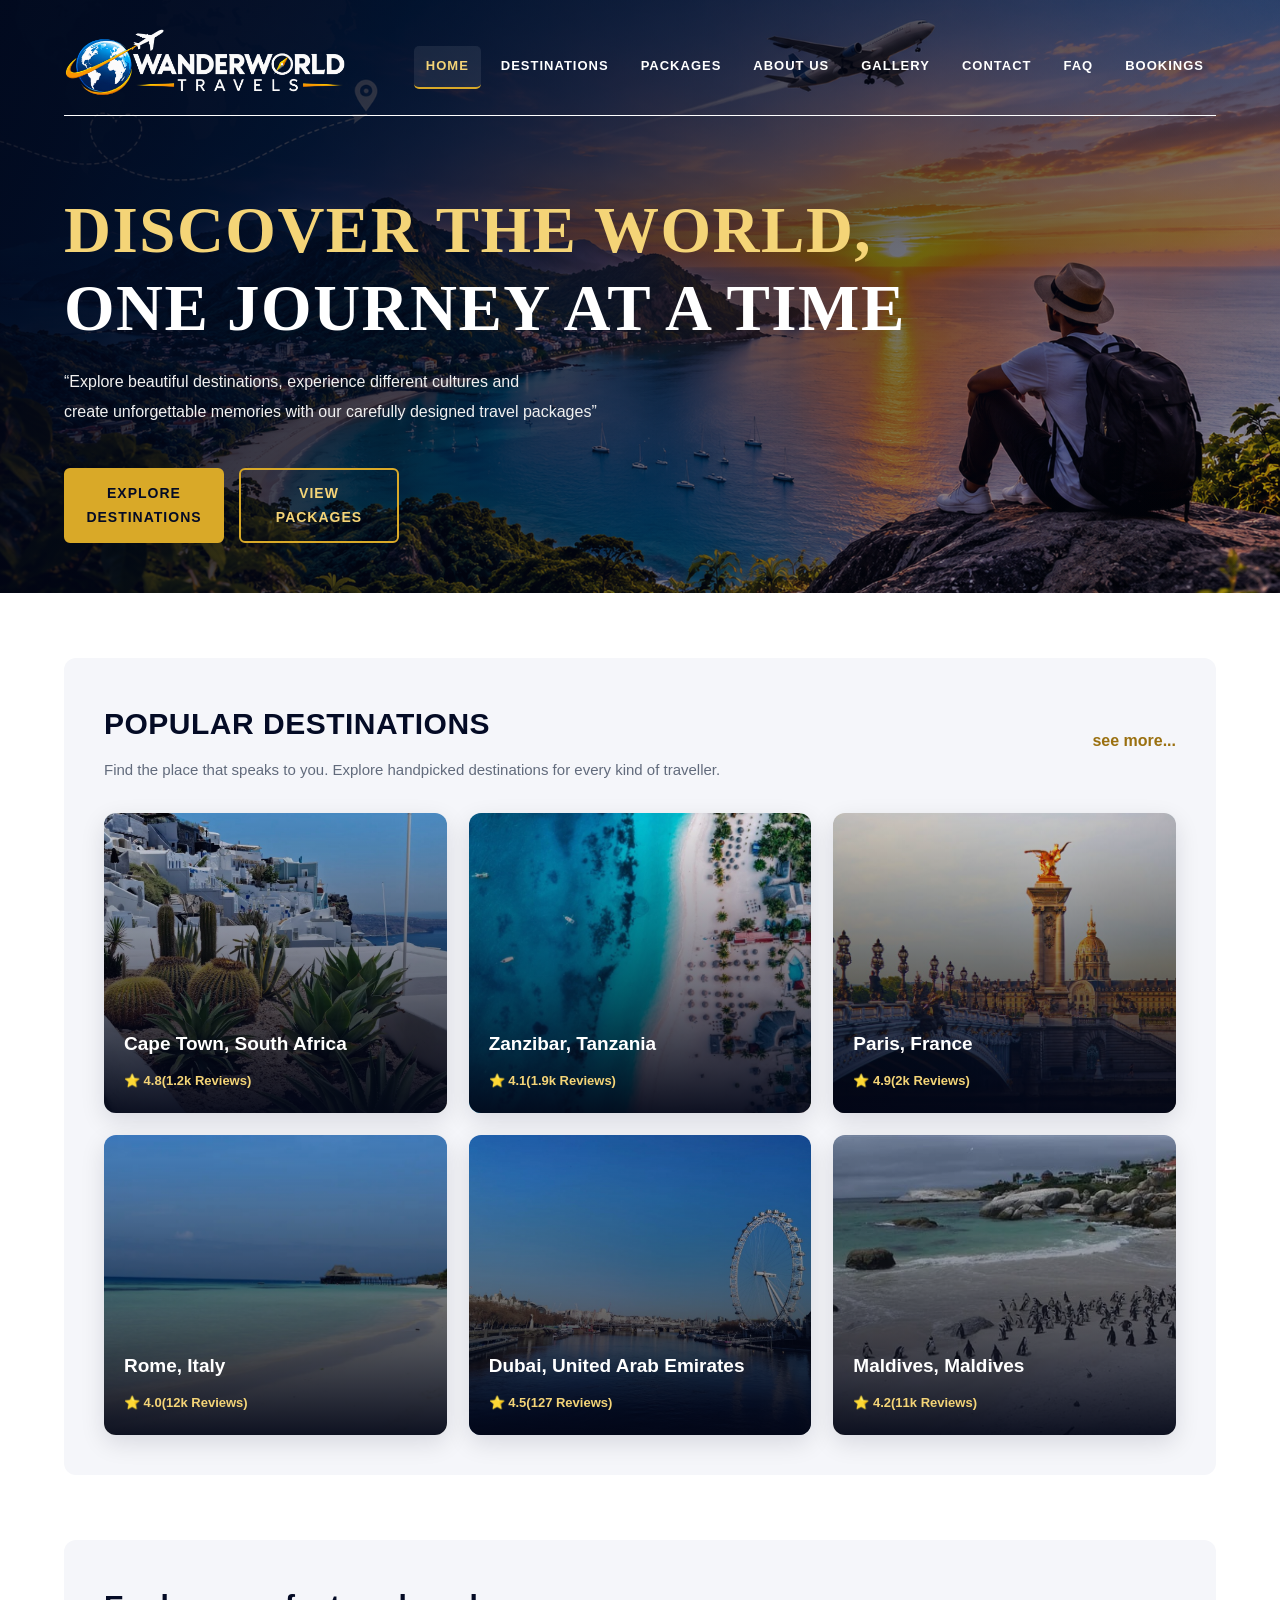
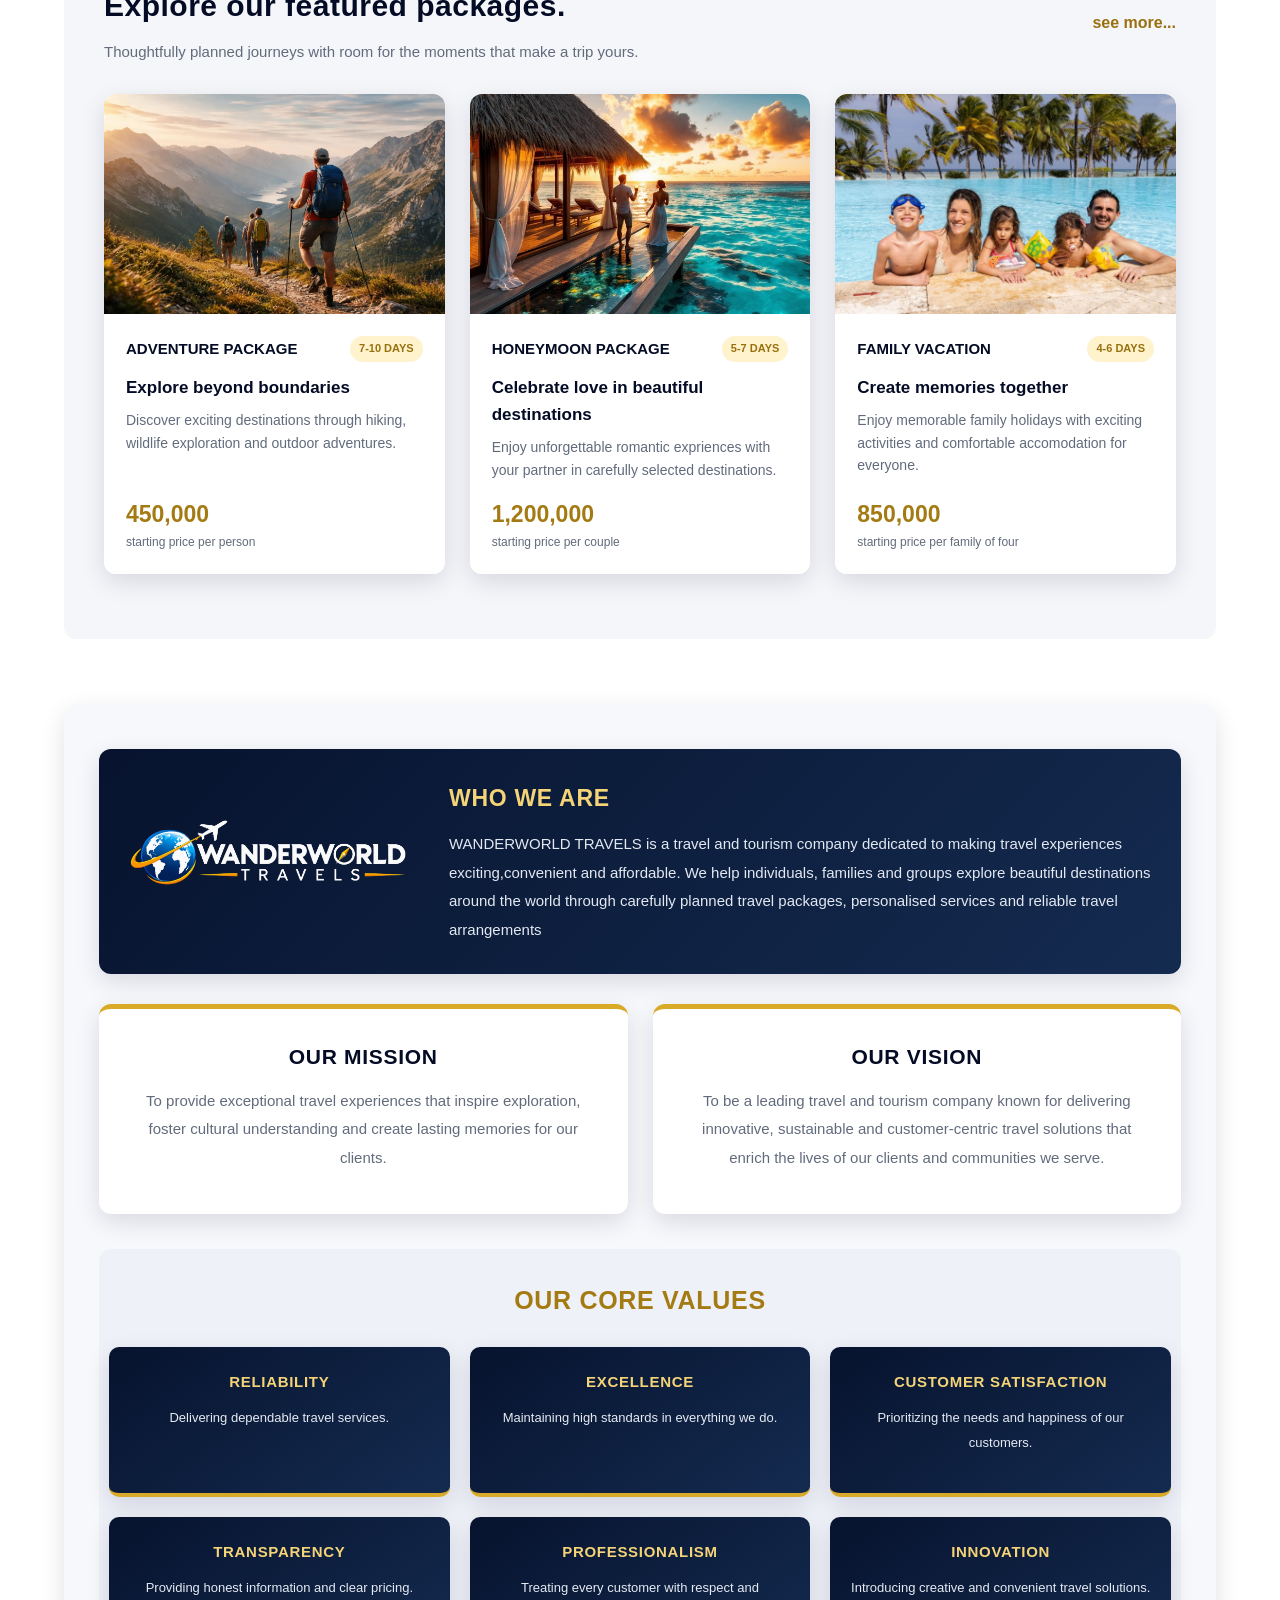
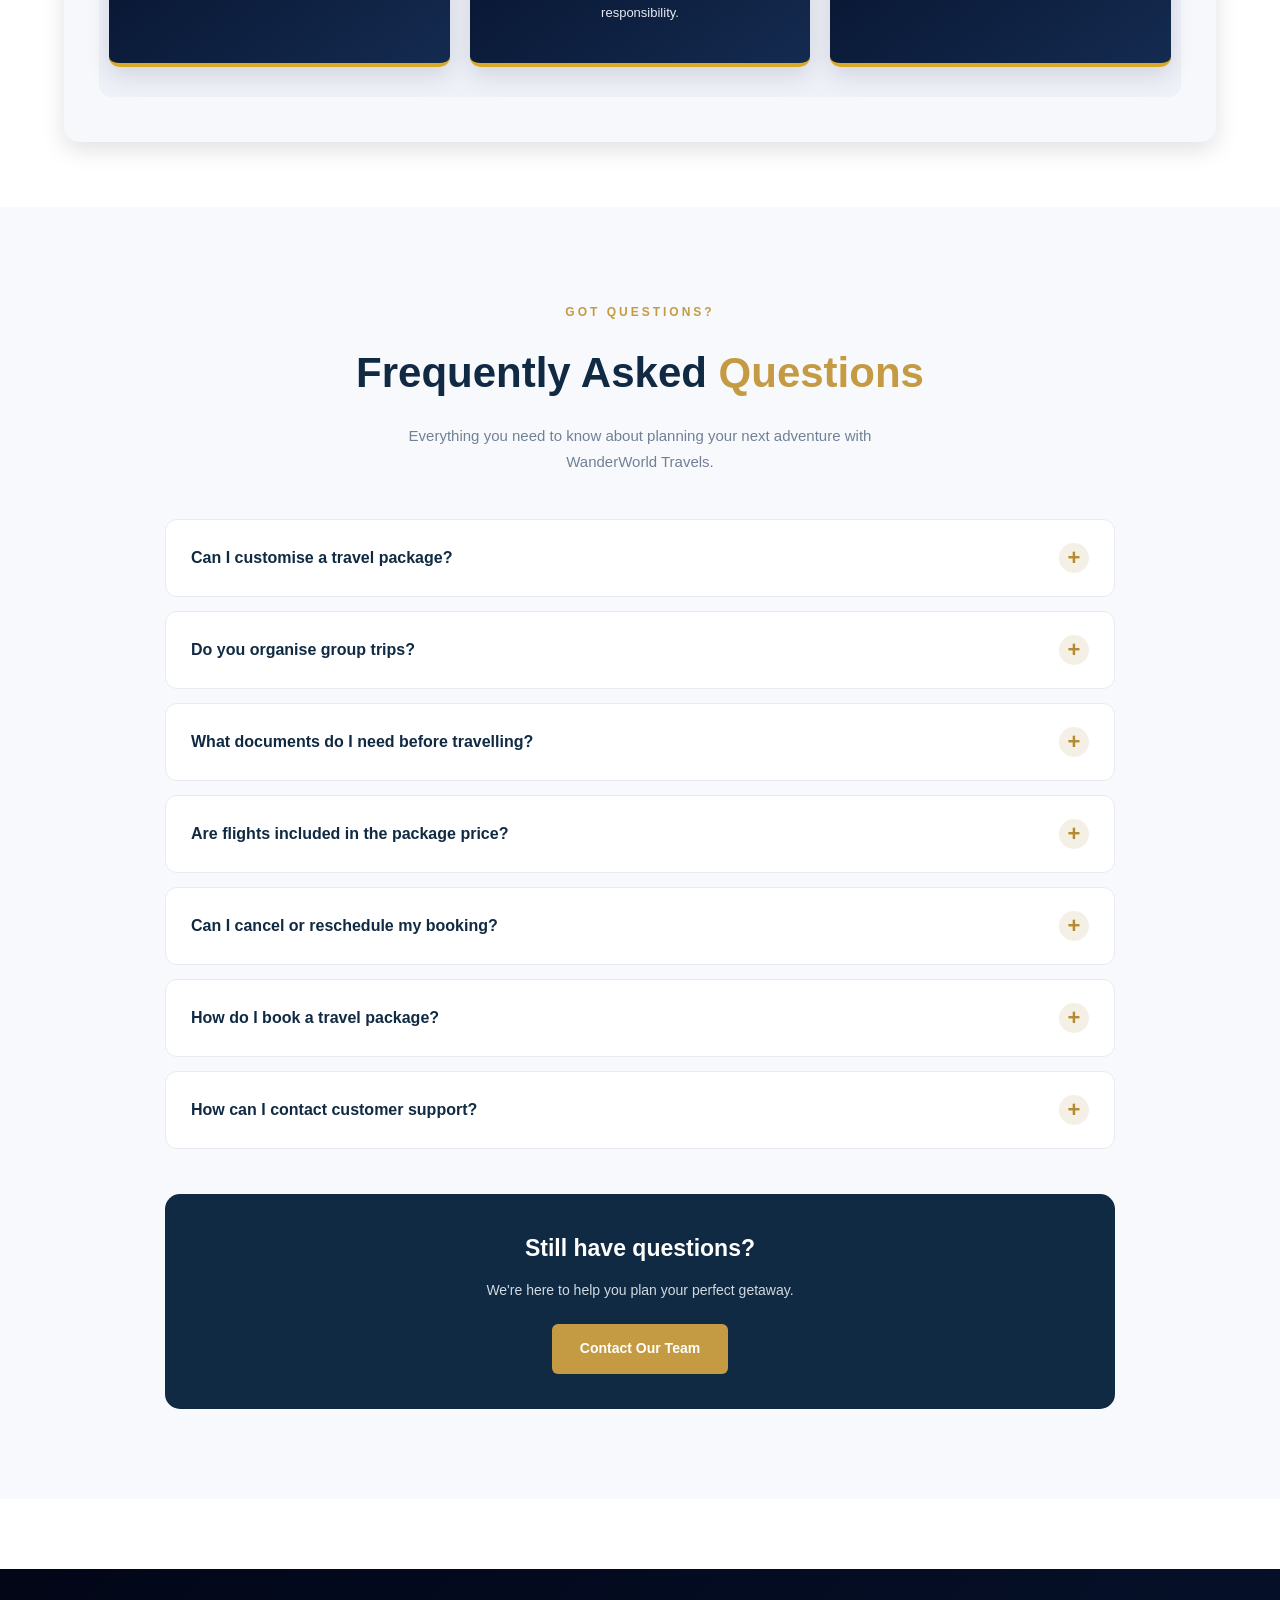
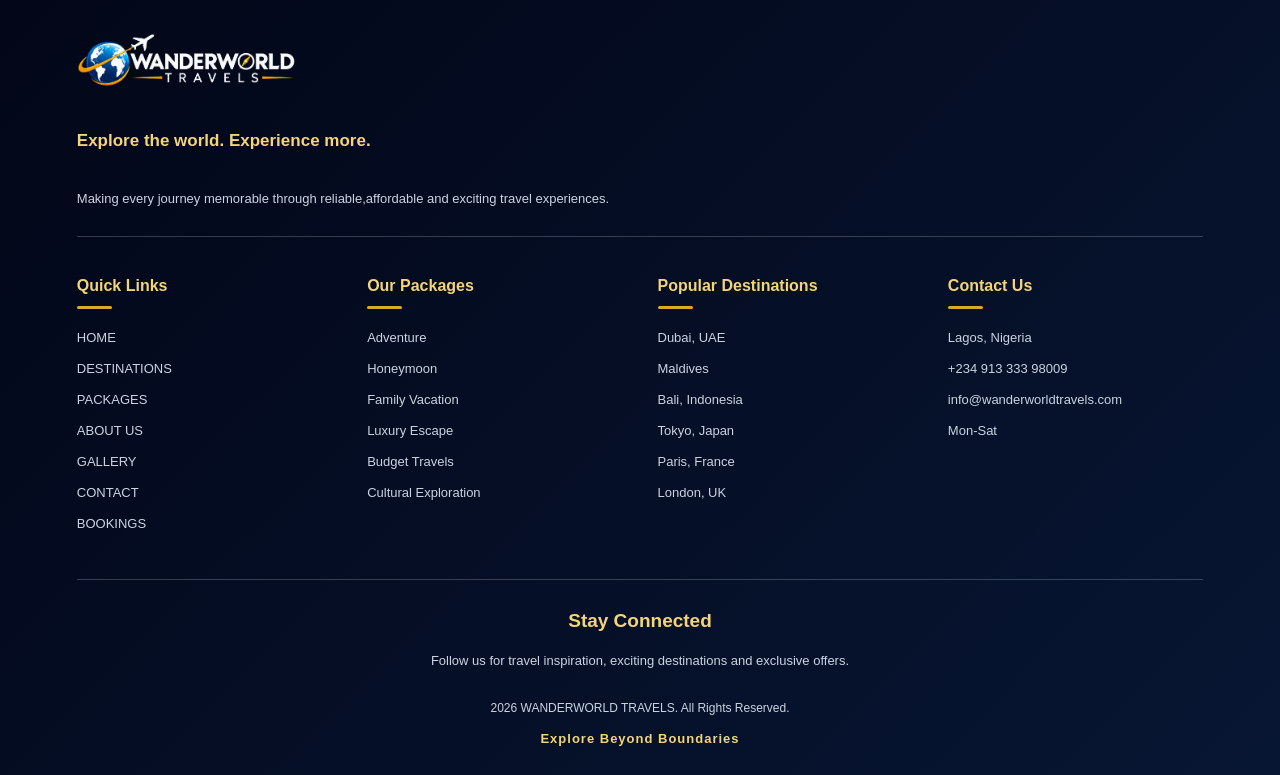
<file: index.html>
<!doctype html>
<html lang="en">
  <head>
    <meta charset="UTF-8" />
    <meta name="viewport" content="width=device-width, initial-scale=1.0" />
    <title>WanderWorld Travels</title>
    <link rel="stylesheet" href="./styles/homepage.css" />
  </head>
  <body>
    <section class="Head">
      <header class="nav-bar">
        <img
          src="./images/logo.white.png"
          alt="WANDERWORLD_LOGO"
          class="logo"
        />
        <nav class="nav-links">
          <a href="/index.html" id="selected">HOME</a>
          <a href="destinations.html">DESTINATIONS</a>
          <a href="packages.html">PACKAGES</a>
          <a href="AboutUs.html">ABOUT US</a>
          <a href="gallery.html">GALLERY</a>
          <a href="/contacUs.html">CONTACT</a>
          <a href="#faq">FAQ</a>
          <a href="booking.html">BOOKINGS</a>
        </nav>
      </header>
      <h1>
        DISCOVER THE WORLD, <br />
        ONE JOURNEY AT A TIME
      </h1>
      <p>
        “Explore beautiful destinations, experience different cultures and
        <br />
        create unforgettable memories with our carefully designed travel
        packages”
      </p>
      <div class="btns">
        <a href="#popular-destinations" class="btn dest-btn"
          >EXPLORE <br />DESTINATIONS</a
        >
        <a href="#packages-card" class="btn pkg-btn">VIEW <br />PACKAGES</a>
      </div>
    </section>
    <section class="popular-destinations" id="popular-destinations">
      <div class="head">
        <div class="right-head">
          <h2>POPULAR DESTINATIONS</h2>
          <p>
            Find the place that speaks to you. Explore handpicked destinations
            for every kind of traveller.
          </p>
        </div>
        <div class="aside">
          <a href="/destinations.html">see more...</a>
        </div>
      </div>
      <div class="destinations-card">
        <div class="card card1">
          <span class="hero">
            <h3>Cape Town, South Africa</h3>
            <small>&#11088; 4.8(1.2k Reviews)</small>
          </span>
        </div>
        <div class="card card2">
          <span class="hero">
            <h3>Zanzibar, Tanzania</h3>
            <small>&#11088; 4.1(1.9k Reviews)</small>
          </span>
        </div>
        <div class="card card3">
          <span class="hero">
            <h3>Paris, France</h3>
            <small>&#11088; 4.9(2k Reviews)</small>
          </span>
        </div>
        <div class="card card4">
          <span class="hero">
            <h3>Rome, Italy</h3>
            <small>&#11088; 4.0(12k Reviews)</small>
          </span>
        </div>
        <div class="card card5">
          <span class="hero">
            <h3>Dubai, United Arab Emirates</h3>
            <small>&#11088; 4.5(127 Reviews)</small>
          </span>
        </div>
        <div class="card card6">
          <span class="hero">
            <h3>Maldives, Maldives</h3>
            <small>&#11088; 4.2(11k Reviews)</small>
          </span>
        </div>
      </div>
    </section>
    <section class="packages-card" id="packages-card">
      <div class="head">
        <div class="right-head">
          <h2>Explore our featured packages.</h2>
          <p>
            Thoughtfully planned journeys with room for the moments that make a
            trip yours.
          </p>
        </div>
        <div class="aside">
          <a href="#">see more...</a>
        </div>
      </div>
      <div class="packages">
        <div class="package package1">
          <div class="pkg-image">
            <img src="/images/packages.image/adventure.png" alt="" />
          </div>
          <div class="pkg-description">
            <div class="pkg-title">
              <h3>ADVENTURE PACKAGE</h3>
              <span class="days">7-10 DAYS</span>
            </div>
            <h4>Explore beyond boundaries</h4>
            <p>
              Discover exciting destinations through hiking, wildlife
              exploration and outdoor adventures.
            </p>
            <h3>450,000</h3>
            <small>starting price per person</small>
          </div>
        </div>
        <div class="package package2">
          <div class="pkg-image">
            <img src="/images/packages.image/honeymoon.png" alt="" />
          </div>
          <div class="pkg-description">
            <div class="pkg-title">
              <h3>HONEYMOON PACKAGE</h3>
              <span class="days">5-7 DAYS</span>
            </div>
            <h4>Celebrate love in beautiful destinations</h4>
            <p>
              Enjoy unforgettable romantic expriences with your partner in
              carefully selected destinations.
            </p>
            <h3>1,200,000</h3>
            <small>starting price per couple</small>
          </div>
        </div>
        <div class="package package3">
          <div class="pkg-image">
            <img src="/images/packages.image/family vacation.png" alt="" />
          </div>
          <div class="pkg-description">
            <div class="pkg-title">
              <h3>FAMILY VACATION</h3>
              <span class="days">4-6 DAYS</span>
            </div>
            <h4>Create memories together</h4>
            <p>
              Enjoy memorable family holidays with exciting activities and
              comfortable accomodation for everyone.
            </p>
            <h3>850,000</h3>
            <small>starting price per family of four</small>
          </div>
        </div>
      </div>
    </section>
    <section class="About-us">
      <div class="Introduction">
        <span
          ><img
            src="/images/logo.white.png"
            alt="WANDERWORLD LOGO"
            class="AboutLogo"
        /></span>
        <div class="intro">
          <h3>WHO WE ARE</h3>
          <p>
            WANDERWORLD TRAVELS is a travel and tourism company dedicated to
            making travel experiences exciting,convenient and affordable. We
            help individuals, families and groups explore beautiful destinations
            around the world through carefully planned travel packages,
            personalised services and reliable travel arrangements
          </p>
        </div>
      </div>
      <div class="mission-vision">
        <div class="mission">
          <h3>OUR MISSION</h3>
          <p>
            To provide exceptional travel experiences that inspire exploration,
            foster cultural understanding and create lasting memories for our
            clients.
          </p>
        </div>
        <div class="vision">
          <h3>OUR VISION</h3>
          <p>
            To be a leading travel and tourism company known for delivering
            innovative, sustainable and customer-centric travel solutions that
            enrich the lives of our clients and communities we serve.
          </p>
        </div>
      </div>
      <div class="CoreValues">
        <h3>OUR CORE VALUES</h3>
        <div class="values">
          <div class="Value">
            <h3>RELIABILITY</h3>
            <p>Delivering dependable travel services.</p>
          </div>
          <div class="Value">
            <h3>EXCELLENCE</h3>
            <p>Maintaining high standards in everything we do.</p>
          </div>
          <div class="Value">
            <h3>CUSTOMER SATISFACTION</h3>
            <p>Prioritizing the needs and happiness of our customers.</p>
          </div>
          <div class="Value">
            <h3>TRANSPARENCY</h3>
            <p>Providing honest information and clear pricing.</p>
          </div>
          <div class="Value">
            <h3>PROFESSIONALISM</h3>
            <p>Treating every customer with respect and responsibility.</p>
          </div>
          <div class="Value">
            <h3>INNOVATION</h3>
            <p>Introducing creative and convenient travel solutions.</p>
          </div>
        </div>
      </div>
    </section>

    <section class="faq-section" id="faq">
      <div class="faq-container">
        <div class="faq-heading">
          <span class="faq-tag">GOT QUESTIONS?</span>
          <h2>Frequently Asked <span>Questions</span></h2>
          <p>
            Everything you need to know about planning your next adventure with
            WanderWorld Travels.
          </p>
        </div>

        <div class="faq-list">
          <div class="faq-item">
            <button class="faq-question">
              <span>Can I customise a travel package?</span>
              <span class="faq-icon">+</span>
            </button>
            <div class="faq-answer">
              <p>
                Absolutely! We understand that every traveller has unique
                preferences. You can customise your travel package by selecting
                your preferred destination, accommodation, travel dates and
                activities. Contact our team to create a package that suits you.
              </p>
            </div>
          </div>

          <div class="faq-item">
            <button class="faq-question">
              <span>Do you organise group trips?</span>
              <span class="faq-icon">+</span>
            </button>
            <div class="faq-answer">
              <p>
                Yes! We organise group trips for families, friends,
                organisations and other travel groups. Our team can help arrange
                suitable accommodation, activities and travel plans to make your
                group experience memorable.
              </p>
            </div>
          </div>

          <div class="faq-item">
            <button class="faq-question">
              <span>What documents do I need before travelling?</span>
              <span class="faq-icon">+</span>
            </button>
            <div class="faq-answer">
              <p>
                Travel requirements depend on your destination. Generally, you
                may need a valid international passport, visa (where required),
                flight ticket and other relevant travel documents. Some
                destinations may also require vaccination certificates or
                additional documentation.
              </p>
            </div>
          </div>

          <div class="faq-item">
            <button class="faq-question">
              <span>Are flights included in the package price?</span>
              <span class="faq-icon">+</span>
            </button>
            <div class="faq-answer">
              <p>
                Flight inclusion depends on the selected travel package. Some
                packages include return flights, while others cover
                accommodation and travel experiences only. All inclusions will
                be clearly stated in your package details before booking.
              </p>
            </div>
          </div>

          <div class="faq-item">
            <button class="faq-question">
              <span>Can I cancel or reschedule my booking?</span>
              <span class="faq-icon">+</span>
            </button>
            <div class="faq-answer">
              <p>
                Yes, cancellation and rescheduling requests can be made, subject
                to the terms and conditions of your booking. Additional charges
                or cancellation fees may apply depending on the airline,
                accommodation provider and time of request. Please contact our
                support team for assistance.
              </p>
            </div>
          </div>

          <div class="faq-item">
            <button class="faq-question">
              <span>How do I book a travel package?</span>
              <span class="faq-icon">+</span>
            </button>
            <div class="faq-answer">
              <p>
                Booking with WanderWorld Travels is simple! Browse our
                destinations and travel packages, select your preferred option
                and visit our booking page. Complete the booking form with your
                travel details and submit your enquiry. Our team will contact
                you to discuss the next steps.
              </p>
            </div>
          </div>

          <div class="faq-item">
            <button class="faq-question">
              <span>How can I contact customer support?</span>
              <span class="faq-icon">+</span>
            </button>
            <div class="faq-answer">
              <p>
                Our customer support team is available to assist you with your
                enquiries. You can reach us through email at
                eniolaismail40@gmail.com, call us on 09133398009 or send us a
                message through WhatsApp. We will be happy to help you plan your
                journey.
              </p>
            </div>
          </div>
        </div>

        <div class="faq-footer">
          <h3>Still have questions?</h3>
          <p>We're here to help you plan your perfect getaway.</p>
          <a href="contact.html">Contact Our Team</a>
        </div>
      </div>
    </section>

    <footer class="footer">
      <div class="footHead">
        <img src="/images/logo.white.png" alt="logo" class="AboutLogo" /><br />
        <small>Explore the world. Experience more.</small><br />
        <small
          >Making every journey memorable through reliable,affordable and
          exciting travel experiences.</small
        >
      </div>
      <div class="footMain">
        <div class="footlinks">
          <h6>Quick Links</h6>
          <small>
            <ul>
              <li><a href="/homepage.html">HOME</a></li>
              <li><a href="/destinations.html">DESTINATIONS</a></li>
              <li><a href="/packages.html">PACKAGES</a></li>
              <li><a href="/AboutUs.html">ABOUT US</a></li>
              <li><a href="/gallery.html">GALLERY</a></li>
              <li><a href="/contacUs.html">CONTACT</a></li>
              <li><a href="/booking.html">BOOKINGS</a></li>
            </ul>
          </small>
        </div>
        <div class="footpackages">
          <h6>Our Packages</h6>
          <small>
            <li><a href="#">Adventure</a></li>
            <li><a href="#">Honeymoon</a></li>
            <li><a href="#">Family Vacation</a></li>
            <li><a href="#">Luxury Escape</a></li>
            <li><a href="#">Budget Travels</a></li>
            <li><a href="#">Cultural Exploration</a></li>
          </small>
        </div>
        <div class="footdestinations">
          <h6>Popular Destinations</h6>
          <small>
            <li><a href="#">Dubai, UAE</a></li>
            <li><a href="#">Maldives</a></li>
            <li><a href="#">Bali, Indonesia</a></li>
            <li><a href="#">Tokyo, Japan</a></li>
            <li><a href="#">Paris, France</a></li>
            <li><a href="#">London, UK</a></li>
          </small>
        </div>
        <div class="footcontact">
          <h6>Contact Us</h6>
          <li>Lagos, Nigeria</li>
          <li>+234 913 333 98009</li>
          <li>info@wanderworldtravels.com</li>
          <li>Mon-Sat</li>
        </div>
      </div>
      <div class="footfooter">
        <h6>Stay Connected</h6>
        <small
          >Follow us for travel inspiration, exciting destinations and exclusive
          offers.</small
        >
        <div class="medias"></div>
        <p>2026 WANDERWORLD TRAVELS. All Rights Reserved.</p>
        <small class="last">Explore Beyond Boundaries</small>
      </div>
    </footer>
  </body>
</html>
</file>
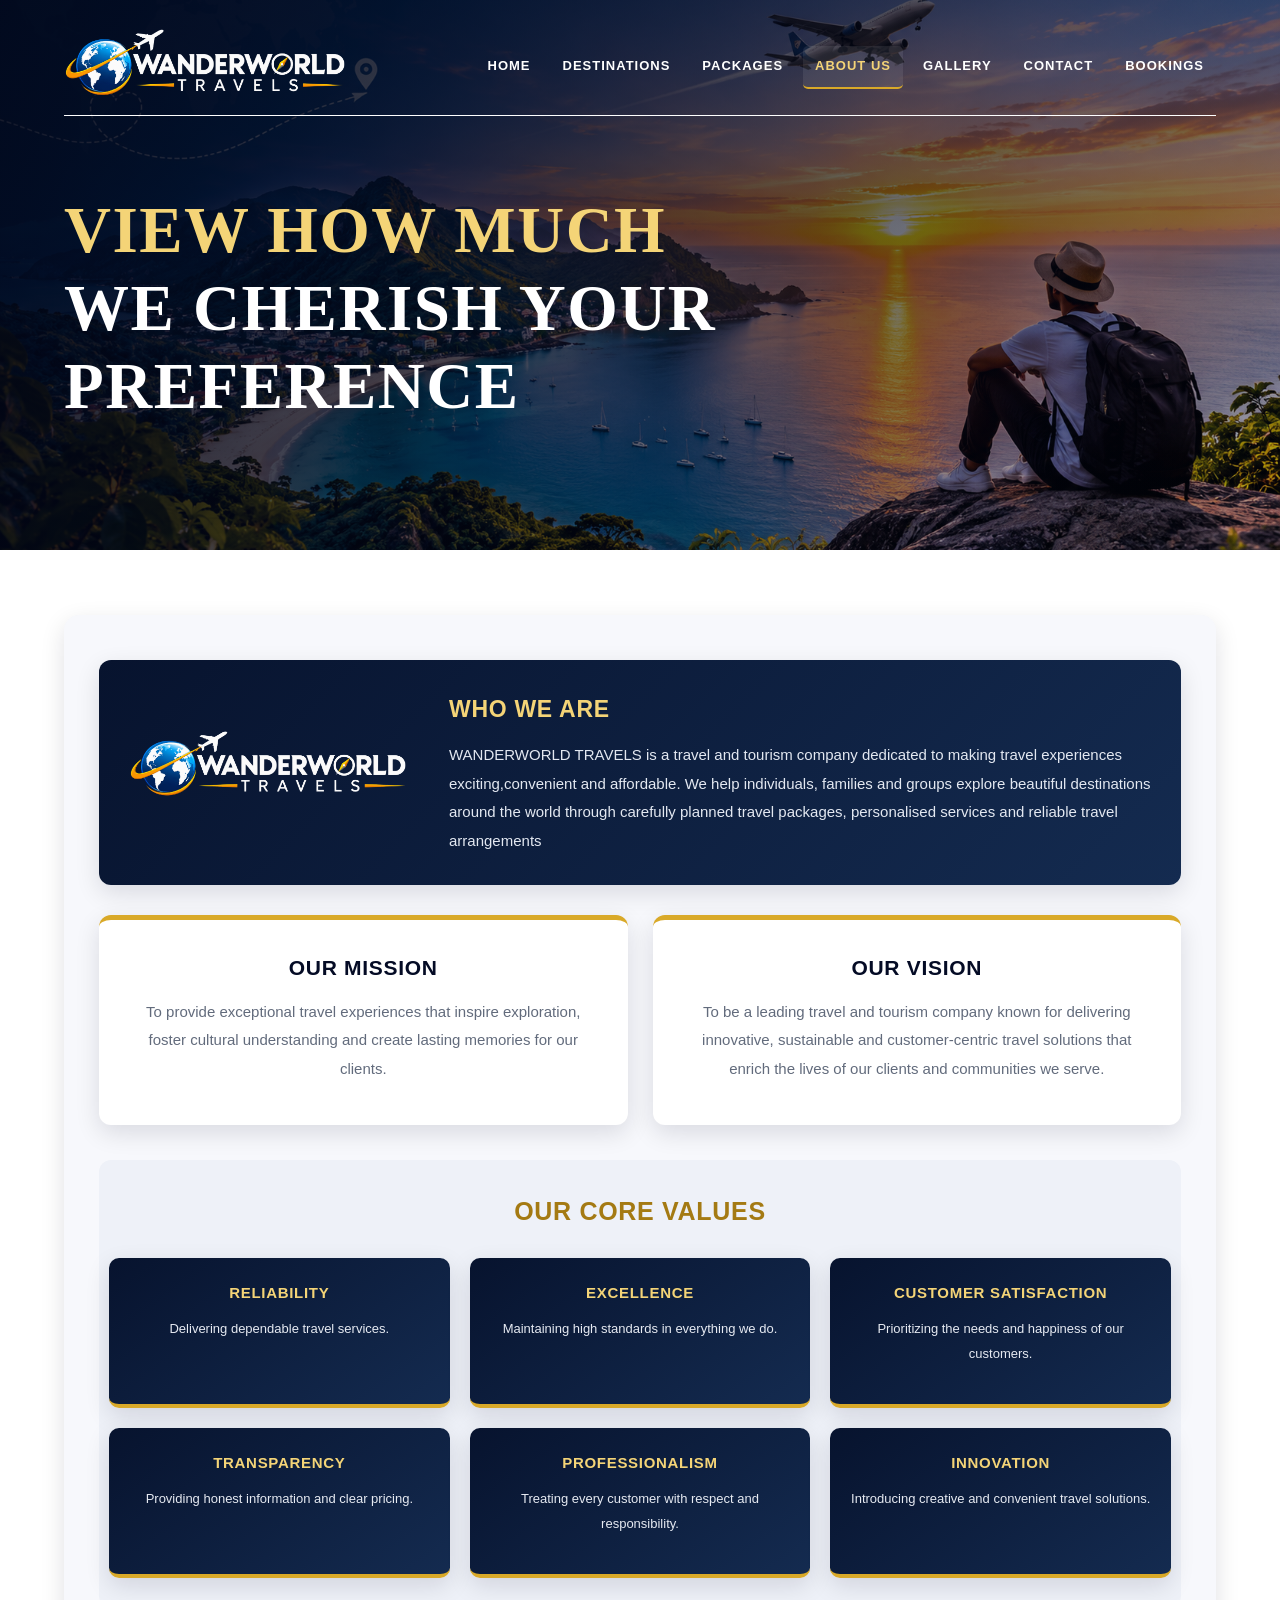
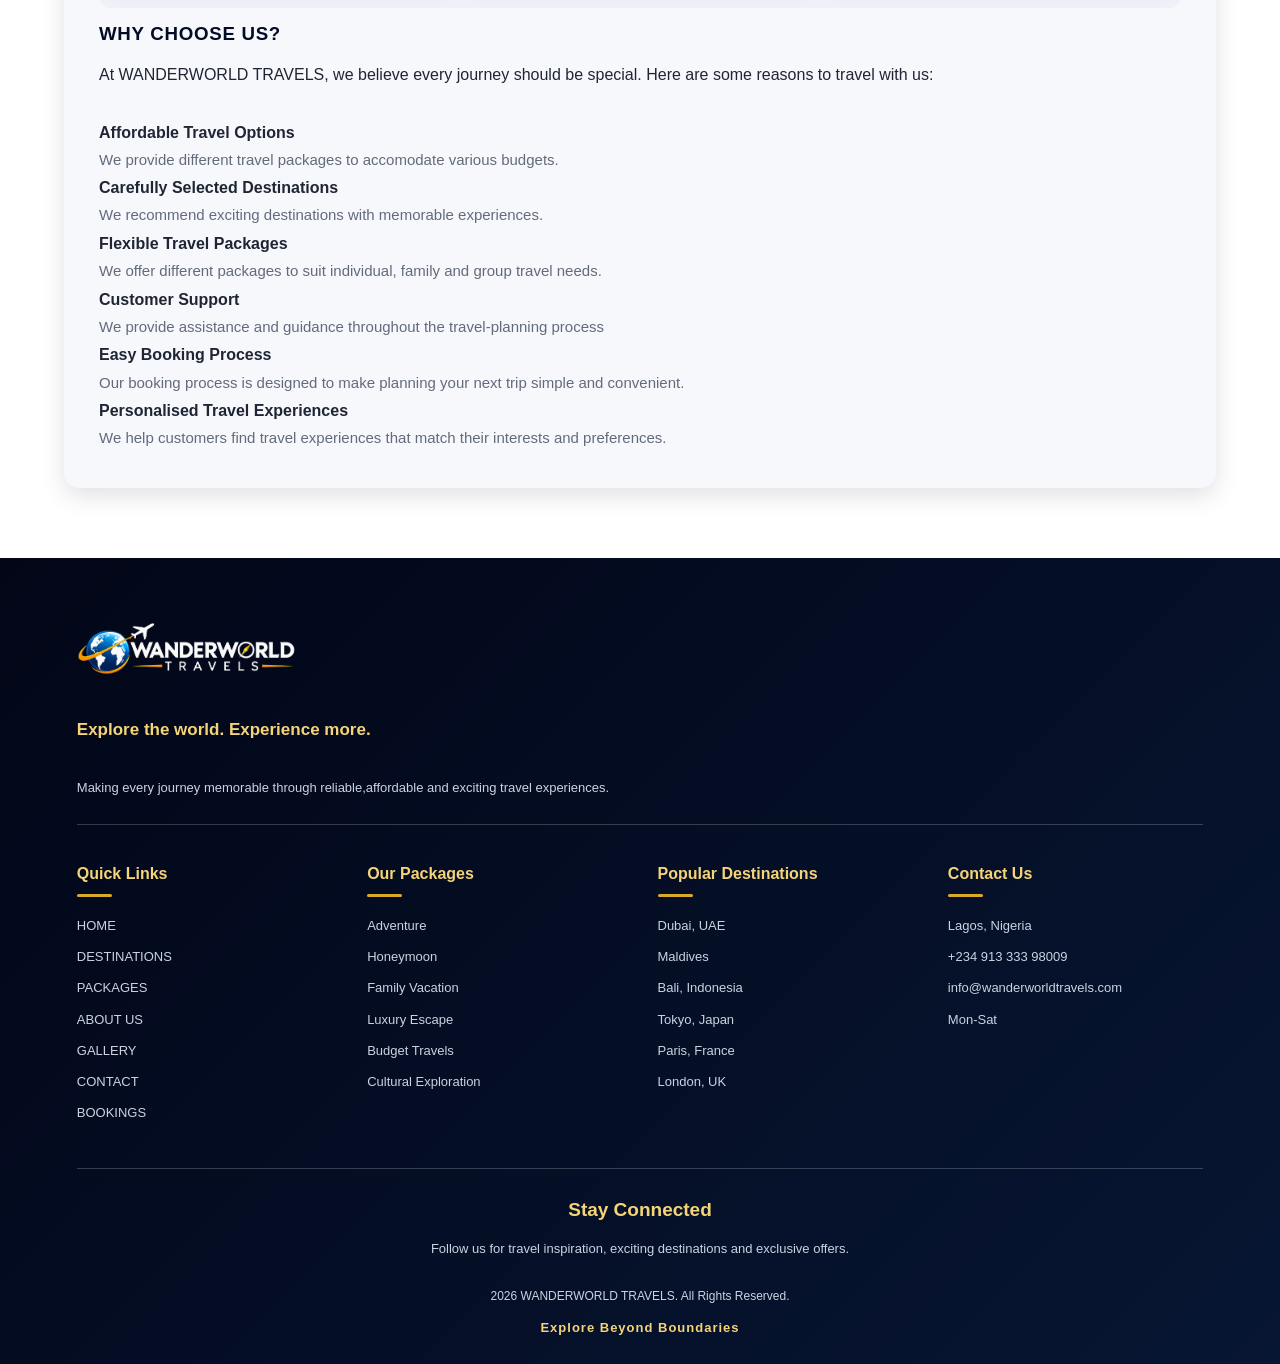
<file: AboutUs.html>
<!doctype html>
<html lang="en">
  <head>
    <meta charset="UTF-8" />
    <meta name="viewport" content="width=device-width, initial-scale=1.0" />
    <title>ABOUT US</title>
    <link rel="stylesheet" href="/styles/homepage.css" />
  </head>
  <body>
    <section class="Head">
      <header class="nav-bar">
        <img
          src="./images/logo.white.png"
          alt="WANDERWORLD_LOGO"
          class="logo"
        />
        <nav class="nav-links">
          <a href="/index.html">HOME</a>
          <a href="/destinations.html">DESTINATIONS</a>
          <a href="/packages.html">PACKAGES</a>
          <a href="/AboutUs.html" id="selected">ABOUT US</a>
          <a href="/gallery.html">GALLERY</a>
          <a href="/contacUs.html">CONTACT</a>
          <a href="/booking.html">BOOKINGS</a>
        </nav>
      </header>
      <h1>
        VIEW HOW MUCH <br />
        WE CHERISH YOUR PREFERENCE
      </h1>
    </section>
    <section class="About-us">
      <div class="Introduction">
        <span
          ><img
            src="/images/logo.white.png"
            alt="WANDERWORLD LOGO"
            class="AboutLogo"
        /></span>
        <div class="intro">
          <h3>WHO WE ARE</h3>
          <p>
            WANDERWORLD TRAVELS is a travel and tourism company dedicated to
            making travel experiences exciting,convenient and affordable. We
            help individuals, families and groups explore beautiful destinations
            around the world through carefully planned travel packages,
            personalised services and reliable travel arrangements
          </p>
        </div>
      </div>
      <div class="mission-vision">
        <div class="mission">
          <h3>OUR MISSION</h3>
          <p>
            To provide exceptional travel experiences that inspire exploration,
            foster cultural understanding and create lasting memories for our
            clients.
          </p>
        </div>
        <div class="vision">
          <h3>OUR VISION</h3>
          <p>
            To be a leading travel and tourism company known for delivering
            innovative, sustainable and customer-centric travel solutions that
            enrich the lives of our clients and communities we serve.
          </p>
        </div>
      </div>
      <div class="CoreValues">
        <h3>OUR CORE VALUES</h3>
        <div class="values">
          <div class="Value">
            <h3>RELIABILITY</h3>
            <p>Delivering dependable travel services.</p>
          </div>
          <div class="Value">
            <h3>EXCELLENCE</h3>
            <p>Maintaining high standards in everything we do.</p>
          </div>
          <div class="Value">
            <h3>CUSTOMER SATISFACTION</h3>
            <p>Prioritizing the needs and happiness of our customers.</p>
          </div>
          <div class="Value">
            <h3>TRANSPARENCY</h3>
            <p>Providing honest information and clear pricing.</p>
          </div>
          <div class="Value">
            <h3>PROFESSIONALISM</h3>
            <p>Treating every customer with respect and responsibility.</p>
          </div>
          <div class="Value">
            <h3>INNOVATION</h3>
            <p>Introducing creative and convenient travel solutions.</p>
          </div>
        </div>
      </div>
      <div class="WhyUs">
        <h3>WHY CHOOSE US?</h3>
        <span class="head"
          >At WANDERWORLD TRAVELS, we believe every journey should be special.
          Here are some reasons to travel with us:</span
        >
        <div class="reasons">
          <h4>Affordable Travel Options</h4>
          <p>
            We provide different travel packages to accomodate various budgets.
          </p>
        </div>
        <div class="reasons">
          <h4>Carefully Selected Destinations</h4>
          <p>We recommend exciting destinations with memorable experiences.</p>
        </div>
        <div class="reasons">
          <h4>Flexible Travel Packages</h4>
          <p>
            We offer different packages to suit individual, family and group
            travel needs.
          </p>
        </div>
        <div class="reasons">
          <h4>Customer Support</h4>
          <p>
            We provide assistance and guidance throughout the travel-planning
            process
          </p>
        </div>
        <div class="reasons">
          <h4>Easy Booking Process</h4>
          <p>
            Our booking process is designed to make planning your next trip
            simple and convenient.
          </p>
        </div>
        <div class="reasons">
          <h4>Personalised Travel Experiences</h4>
          <p>
            We help customers find travel experiences that match their interests
            and preferences.
          </p>
        </div>
      </div>
    </section>
    <footer class="footer">
      <div class="footHead">
        <img src="/images/logo.white.png" alt="logo" class="AboutLogo" /><br />
        <small>Explore the world. Experience more.</small><br />
        <small
          >Making every journey memorable through reliable,affordable and
          exciting travel experiences.</small
        >
      </div>
      <div class="footMain">
        <div class="footlinks">
          <h6>Quick Links</h6>
          <small>
            <ul>
              <li><a href="/homepage.html">HOME</a></li>
              <li><a href="/destinations.html">DESTINATIONS</a></li>
              <li><a href="/packages.html">PACKAGES</a></li>
              <li><a href="/AboutUs.html">ABOUT US</a></li>
              <li><a href="/gallery.html">GALLERY</a></li>
              <li><a href="/contacUs.html">CONTACT</a></li>
              <li><a href="/booking.html">BOOKINGS</a></li>
            </ul>
          </small>
        </div>
        <div class="footpackages">
          <h6>Our Packages</h6>
          <small>
            <li><a href="#">Adventure</a></li>
            <li><a href="#">Honeymoon</a></li>
            <li><a href="#">Family Vacation</a></li>
            <li><a href="#">Luxury Escape</a></li>
            <li><a href="#">Budget Travels</a></li>
            <li><a href="#">Cultural Exploration</a></li>
          </small>
        </div>
        <div class="footdestinations">
          <h6>Popular Destinations</h6>
          <small>
            <li><a href="#">Dubai, UAE</a></li>
            <li><a href="#">Maldives</a></li>
            <li><a href="#">Bali, Indonesia</a></li>
            <li><a href="#">Tokyo, Japan</a></li>
            <li><a href="#">Paris, France</a></li>
            <li><a href="#">London, UK</a></li>
          </small>
        </div>
        <div class="footcontact">
          <h6>Contact Us</h6>
          <li>Lagos, Nigeria</li>
          <li>+234 913 333 98009</li>
          <li>info@wanderworldtravels.com</li>
          <li>Mon-Sat</li>
        </div>
      </div>
      <div class="footfooter">
        <h6>Stay Connected</h6>
        <small
          >Follow us for travel inspiration, exciting destinations and exclusive
          offers.</small
        >
        <div class="medias"></div>
        <p>2026 WANDERWORLD TRAVELS. All Rights Reserved.</p>
        <small class="last">Explore Beyond Boundaries</small>
      </div>
    </footer>
  </body>
</html>
</file>
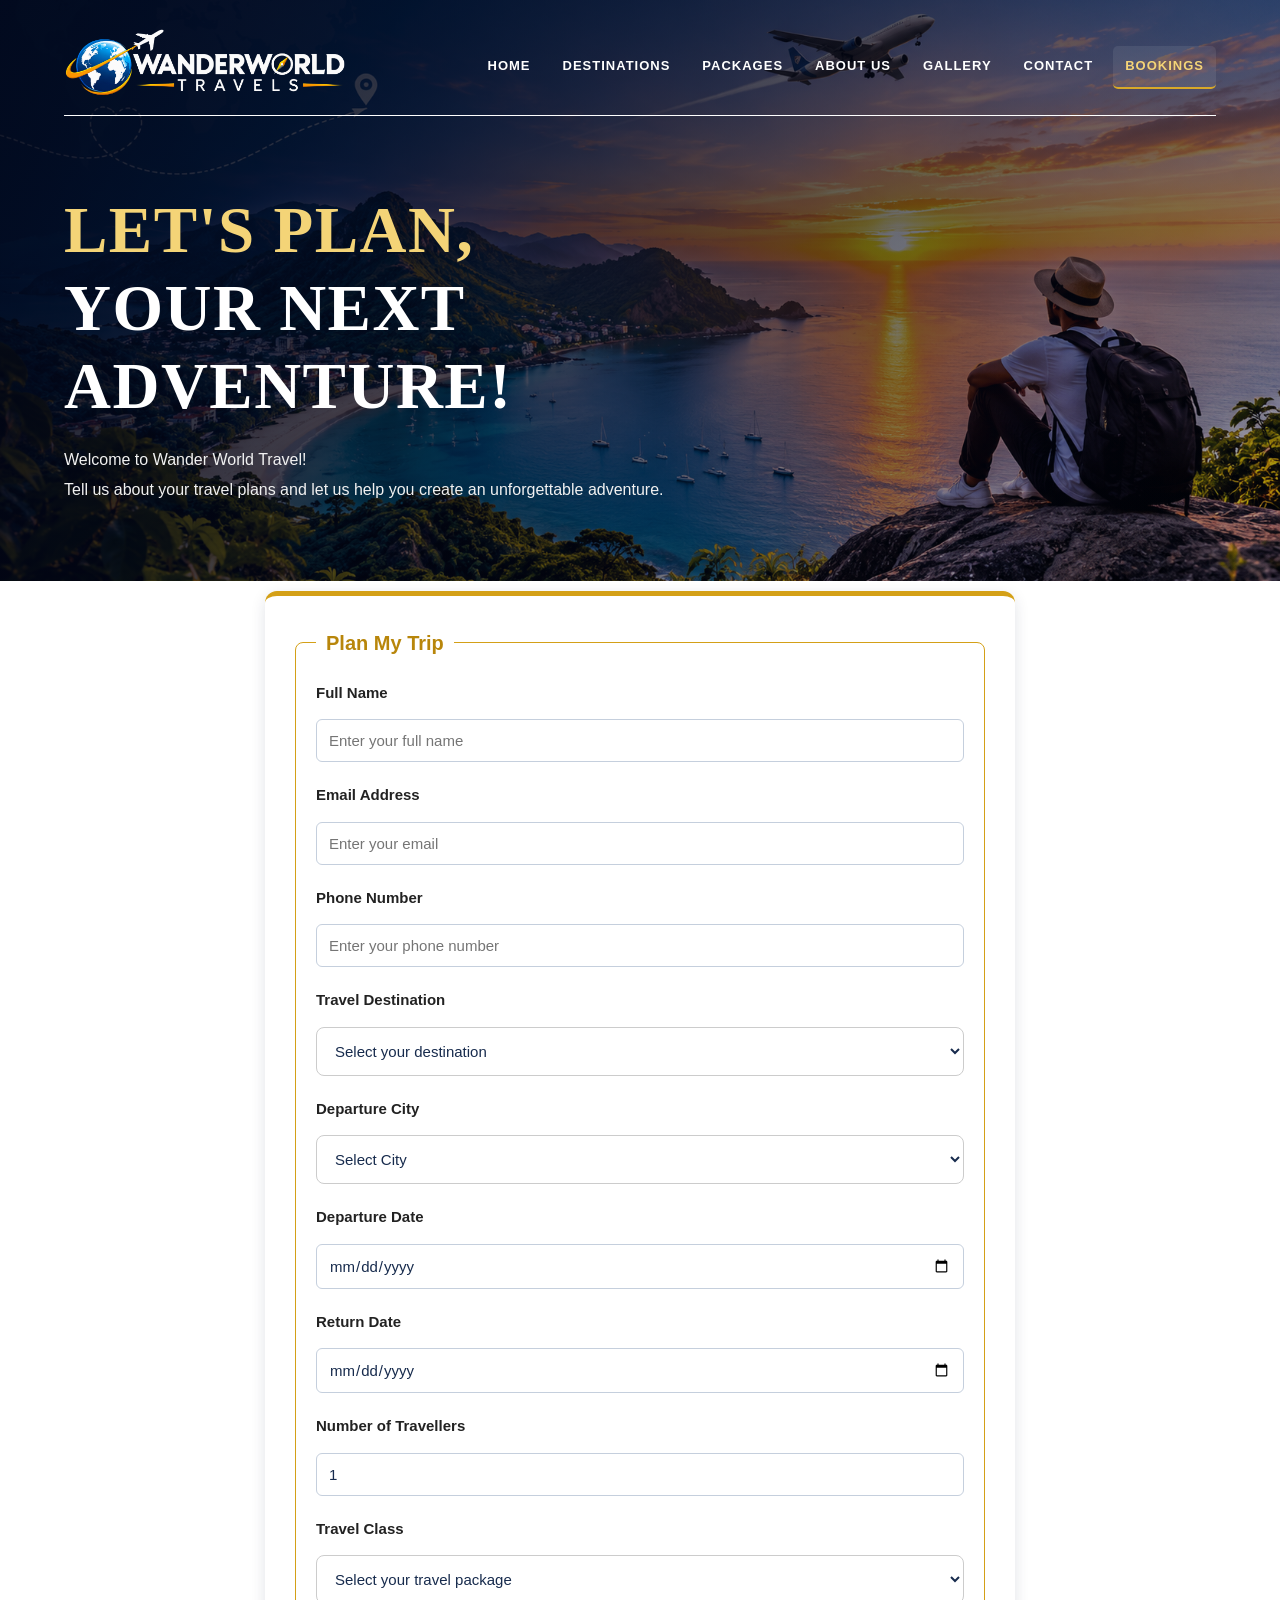
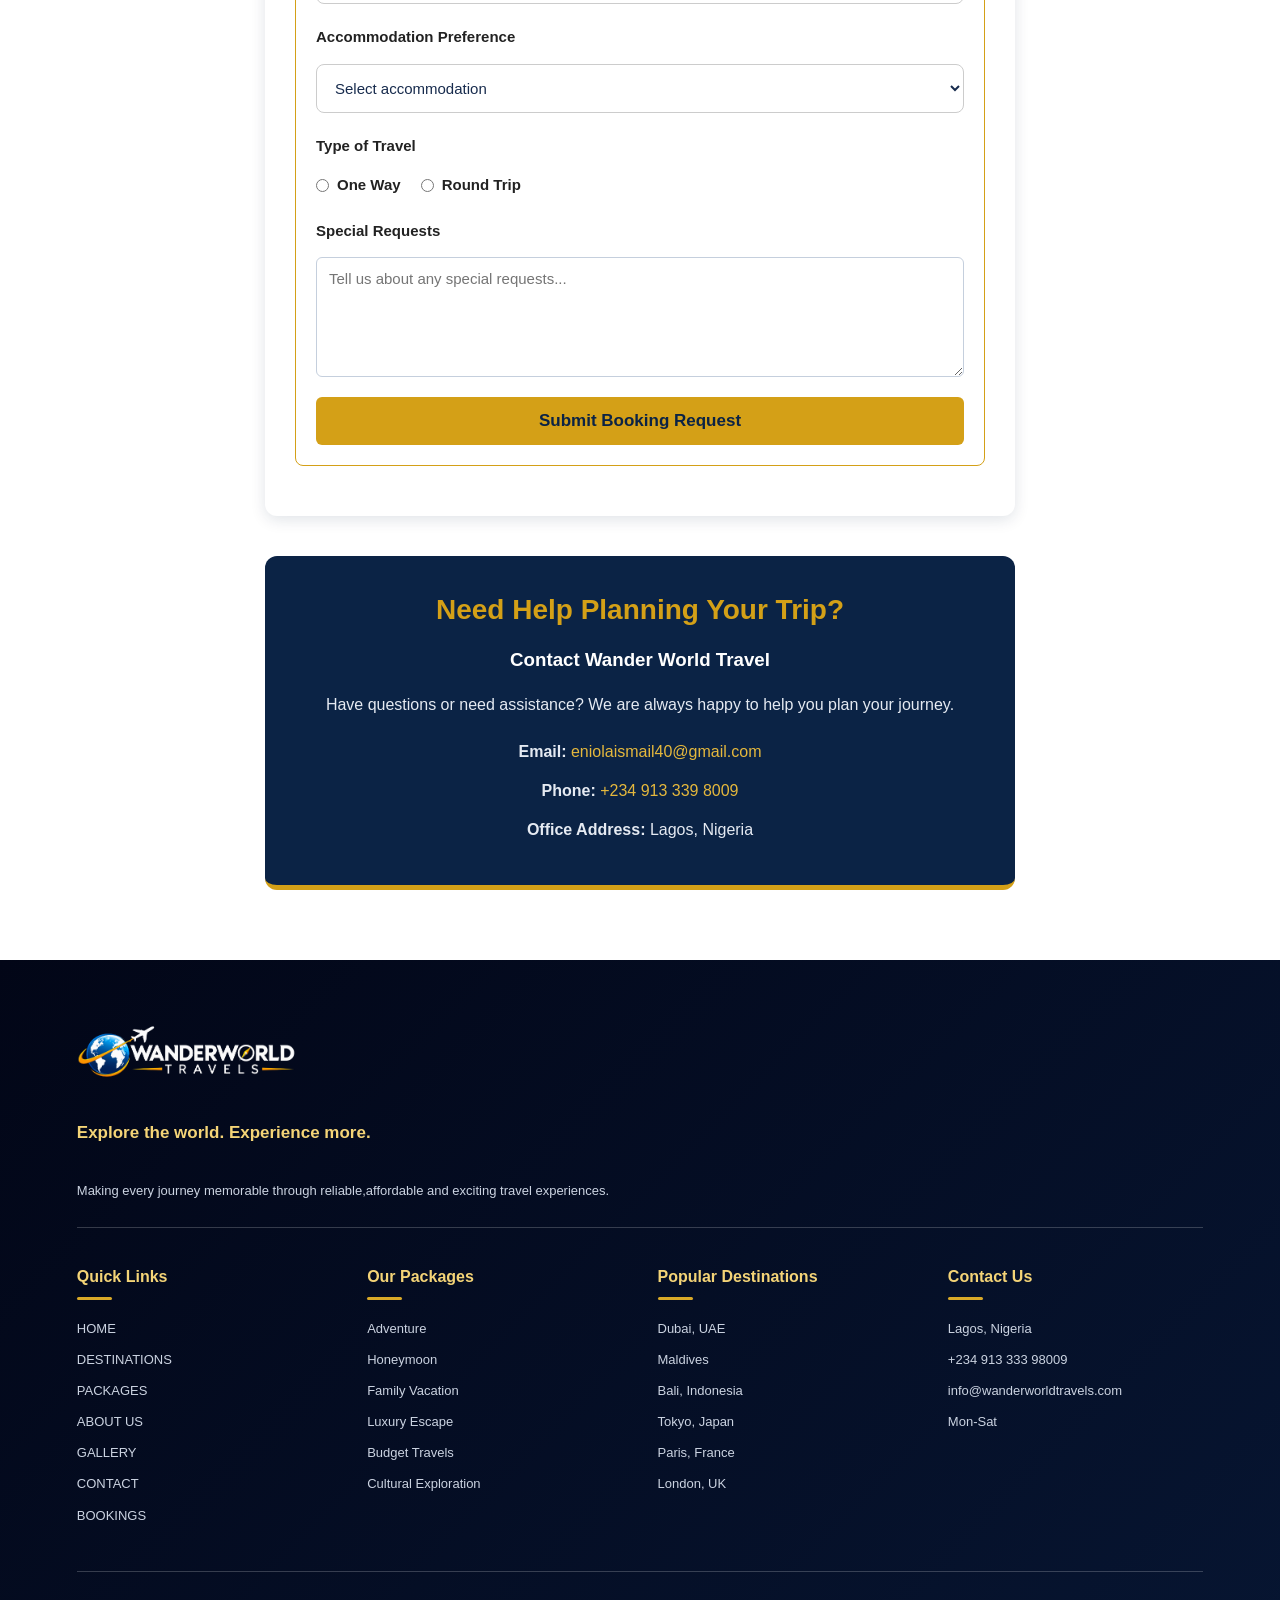
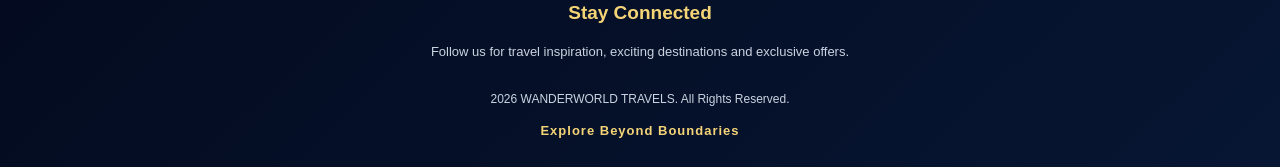
<file: booking.html>
<!doctype html>
<html lang="en">
  <head>
    <meta charset="UTF-8" />
    <meta name="viewport" content="width=device-width, initial-scale=1.0" />

    <title>Wander World Travel - Booking Form</title>

    <link rel="stylesheet" href="/styles/booking.css" />
    <link rel="stylesheet" href="/styles/homepage.css" />
    <script src="/scripts/booking.js" defer></script>
  </head>

  <body>
    <section class="Head">
      <header class="nav-bar">
        <img
          src="./images/logo.white.png"
          alt="WANDERWORLD_LOGO"
          class="logo"
        />
        <nav class="nav-links">
          <a href="/index.html">HOME</a>
          <a href="destinations.html">DESTINATIONS</a>
          <a href="packages.html">PACKAGES</a>
          <a href="/AboutUs.html">ABOUT US</a>
          <a href="/gallery.html">GALLERY</a>
          <a href="/contacUs.html">CONTACT</a>
          <a href="/booking.html" id="selected">BOOKINGS</a>
        </nav>
      </header>
      <h1 class="h1">
        LET'S PLAN, <br />
        YOUR NEXT ADVENTURE!
      </h1>
      <p>
        Welcome to Wander World Travel!
        <br />
        Tell us about your travel plans and let us help you create an
        unforgettable adventure.
      </p>
    </section>
    <!-- BOOKING FORM -->
    <form id="booking-form" class="booking">
      <fieldset>
        <legend>Plan My Trip</legend>

        <div class="form-group">
          <label for="full-name">Full Name</label>
          <input
            type="text"
            id="full-name"
            name="fullName"
            placeholder="Enter your full name"
            required
          />
        </div>

        <div class="form-group">
          <label for="email">Email Address</label>
          <input
            type="email"
            id="email"
            name="email"
            placeholder="Enter your email"
            required
          />
        </div>

        <div class="form-group">
          <label for="phone">Phone Number</label>
          <input
            type="tel"
            id="phone"
            name="phone"
            placeholder="Enter your phone number"
            required
          />
        </div>

        <div class="form-group">
          <label for="destination">Travel Destination</label>

          <select id="destination" name="destination" required>
            <option value="" selected disabled>Select your destination</option>

            <optgroup label="Africa">
              <option value="Cape-Town">Cape Town, South Africa</option>
              <option value="Zanzibar">Zanzibar, Tanzania</option>
              <option value="Marrakech">Marrakech, Morocco</option>
              <option value="Victoria-Falls">Victoria Falls, Zimbabwe</option>
            </optgroup>

            <optgroup label="Europe">
              <option value="France">Paris, France</option>
              <option value="United Kingdom">London, United Kingdom</option>
              <option value="Italy">Rome, Italy</option>
              <option value="Santorini">Santorini, Greece</option>
            </optgroup>

            <optgroup label="Asia and Middle East">
              <option value="Dubai">Dubai, UAE</option>
              <option value="Maldives">Maldives</option>
              <option value="Bali">Bali, Indonesia</option>
              <option value="Tokyo">Tokyo, Japan</option>
            </optgroup>
          </select>
        </div>

        <div class="form-group">
          <label for="departure-city">Departure City</label>

          <select id="departure-city" name="departureCity" required>
            <option value="" selected disabled>Select City</option>
            <option value="Abuja">Abuja</option>
            <option value="Akwa Ibom">Akwa Ibom</option>
            <option value="Anambra">Anambra</option>
            <option value="Delta">Delta</option>
            <option value="Enugu">Enugu</option>
            <option value="Ibadan">Ibadan</option>
            <option value="Kano">Kano</option>
            <option value="Lagos">Lagos</option>
            <option value="Owerri">Owerri</option>
            <option value="Uyo">Uyo</option>
          </select>
        </div>

        <div class="form-group">
          <label for="departure-date">Departure Date</label>
          <input
            type="date"
            id="departure-date"
            name="departureDate"
            required
          />
        </div>

        <div class="form-group">
          <label for="return-date">Return Date</label>
          <input type="date" id="return-date" name="returnDate" />
        </div>

        <div class="form-group">
          <label for="travellers">Number of Travellers</label>
          <input
            type="number"
            id="travellers"
            name="travellers"
            min="1"
            max="20"
            value="1"
            required
          />
        </div>

        <div class="form-group">
          <label for="travel-package">Travel Class</label>

          <select id="travel-package" name="travelPackage" required>
            <option value="" selected disabled>
              Select your travel package
            </option>
            <option value="Adventure">Adventure</option>
            <option value="Honeymoon">Honeymoon</option>
            <option value="Family">Family</option>
            <option value="Luxury-Escape">Luxury Escape</option>
            <option value="Budget-Travel">Budget Travel</option>
            <option value="Cultural-Exploration">Cultural Exploration</option>
          </select>
        </div>

        <div class="form-group">
          <label for="accommodation">Accommodation Preference</label>

          <select id="accommodation" name="accommodation" required>
            <option value="">Select accommodation</option>
            <option value="Budget Hotel">Budget Hotel</option>
            <option value="Standard Hotel">Standard Hotel</option>
            <option value="Luxury Hotel">Luxury Hotel</option>
            <option value="Apartment">Apartment</option>
            <option value="No Accommodation Needed">
              No Accommodation Needed
            </option>
          </select>
        </div>

        <div class="form-group">
          <label>Type of Travel</label>

          <div class="radio-options">
            <label>
              <input
                type="radio"
                id="one-way"
                name="travelType"
                value="One Way"
                required
              />
              One Way
            </label>

            <label>
              <input
                type="radio"
                id="round-trip"
                name="travelType"
                value="Round Trip"
              />
              Round Trip
            </label>
          </div>
        </div>

        <div class="form-group">
          <label for="special-requests">Special Requests</label>

          <textarea
            id="special-requests"
            name="specialRequests"
            rows="5"
            placeholder="Tell us about any special requests..."
          ></textarea>
        </div>

        <button type="submit">Submit Booking Request</button>
      </fieldset>
    </form>

    <!-- CONFIRMATION MESSAGE -->
    <section id="confirmation-message" class="confirmation-message" hidden>
      <h2>Thank You for Choosing Wander World Travel!</h2>

      <p>Your booking request has been received successfully.</p>

      <p>We look forward to helping you plan your next adventure!</p>

      <button type="button" id="new-booking">Make Another Booking</button>
    </section>

    <!-- CONTACT SECTION -->
    <section class="contact-section">
      <h2>Need Help Planning Your Trip?</h2>

      <h3>Contact Wander World Travel</h3>

      <p>
        Have questions or need assistance? We are always happy to help you plan
        your journey.
      </p>

      <div class="contact-details">
        <p>
          <strong>Email:</strong>
          <a href="mailto:eniolaismail40@gmail.com">
            eniolaismail40@gmail.com
          </a>
        </p>
        <p>
          <strong>Phone:</strong>
          <a href="tel:+2349133398009"> +234 913 339 8009 </a>
        </p>

        <p>
          <strong>Office Address:</strong>
          Lagos, Nigeria
        </p>
      </div>
    </section>

    <footer class="footer">
      <div class="footHead">
        <img src="/images/logo.white.png" alt="logo" class="AboutLogo" /><br />
        <small>Explore the world. Experience more.</small><br />
        <small
          >Making every journey memorable through reliable,affordable and
          exciting travel experiences.</small
        >
      </div>
      <div class="footMain">
        <div class="footlinks">
          <h6>Quick Links</h6>
          <small>
            <ul>
              <li><a href="/homepage.html">HOME</a></li>
              <li><a href="/destinations.html">DESTINATIONS</a></li>
              <li><a href="/packages.html">PACKAGES</a></li>
              <li><a href="/AboutUs.html">ABOUT US</a></li>
              <li><a href="/gallery.html">GALLERY</a></li>
              <li><a href="/contacUs.html">CONTACT</a></li>
              <li><a href="/booking.html">BOOKINGS</a></li>
            </ul>
          </small>
        </div>
        <div class="footpackages">
          <h6>Our Packages</h6>
          <small>
            <li><a href="#">Adventure</a></li>
            <li><a href="#">Honeymoon</a></li>
            <li><a href="#">Family Vacation</a></li>
            <li><a href="#">Luxury Escape</a></li>
            <li><a href="#">Budget Travels</a></li>
            <li><a href="#">Cultural Exploration</a></li>
          </small>
        </div>
        <div class="footdestinations">
          <h6>Popular Destinations</h6>
          <small>
            <li><a href="#">Dubai, UAE</a></li>
            <li><a href="#">Maldives</a></li>
            <li><a href="#">Bali, Indonesia</a></li>
            <li><a href="#">Tokyo, Japan</a></li>
            <li><a href="#">Paris, France</a></li>
            <li><a href="#">London, UK</a></li>
          </small>
        </div>
        <div class="footcontact">
          <h6>Contact Us</h6>
          <li>Lagos, Nigeria</li>
          <li>+234 913 333 98009</li>
          <li>info@wanderworldtravels.com</li>
          <li>Mon-Sat</li>
        </div>
      </div>
      <div class="footfooter">
        <h6>Stay Connected</h6>
        <small
          >Follow us for travel inspiration, exciting destinations and exclusive
          offers.</small
        >
        <div class="medias"></div>
        <p>2026 WANDERWORLD TRAVELS. All Rights Reserved.</p>
        <small class="last">Explore Beyond Boundaries</small>
      </div>
    </footer>
  </body>
</html>
</file>
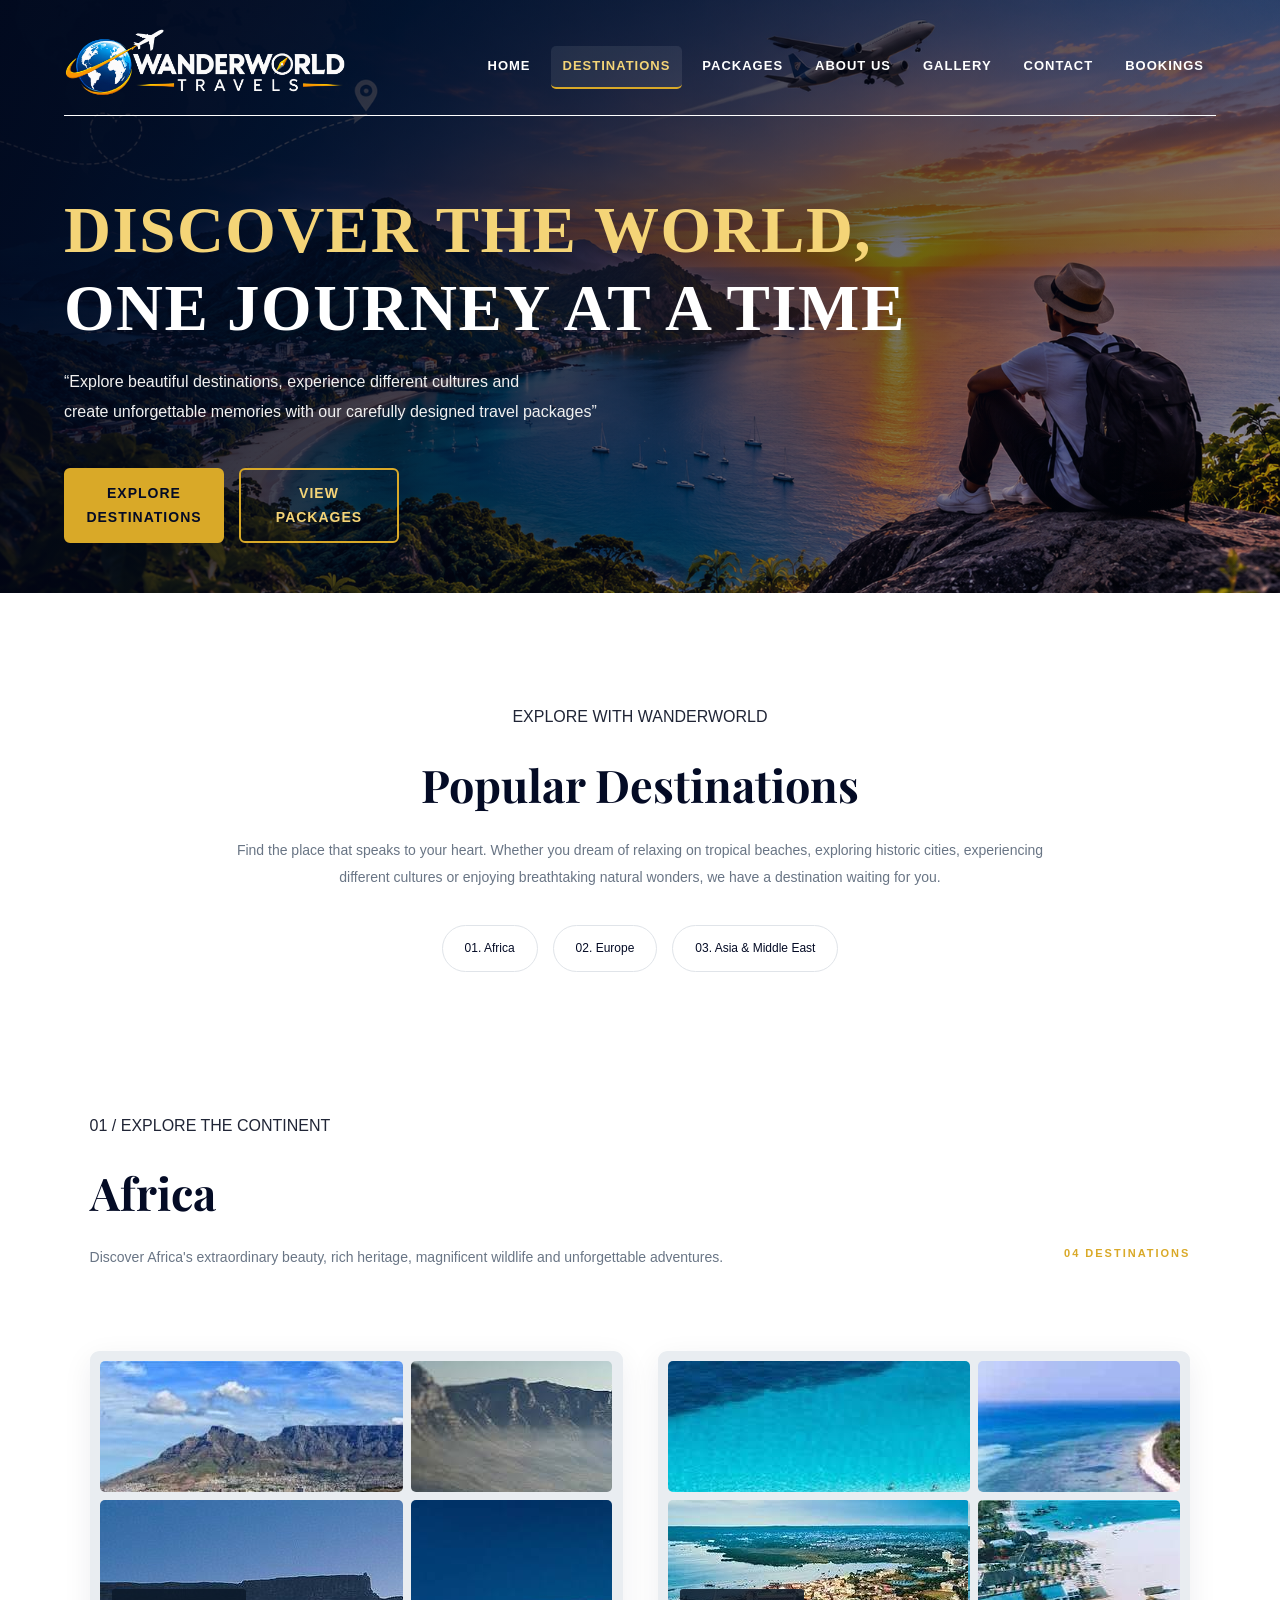
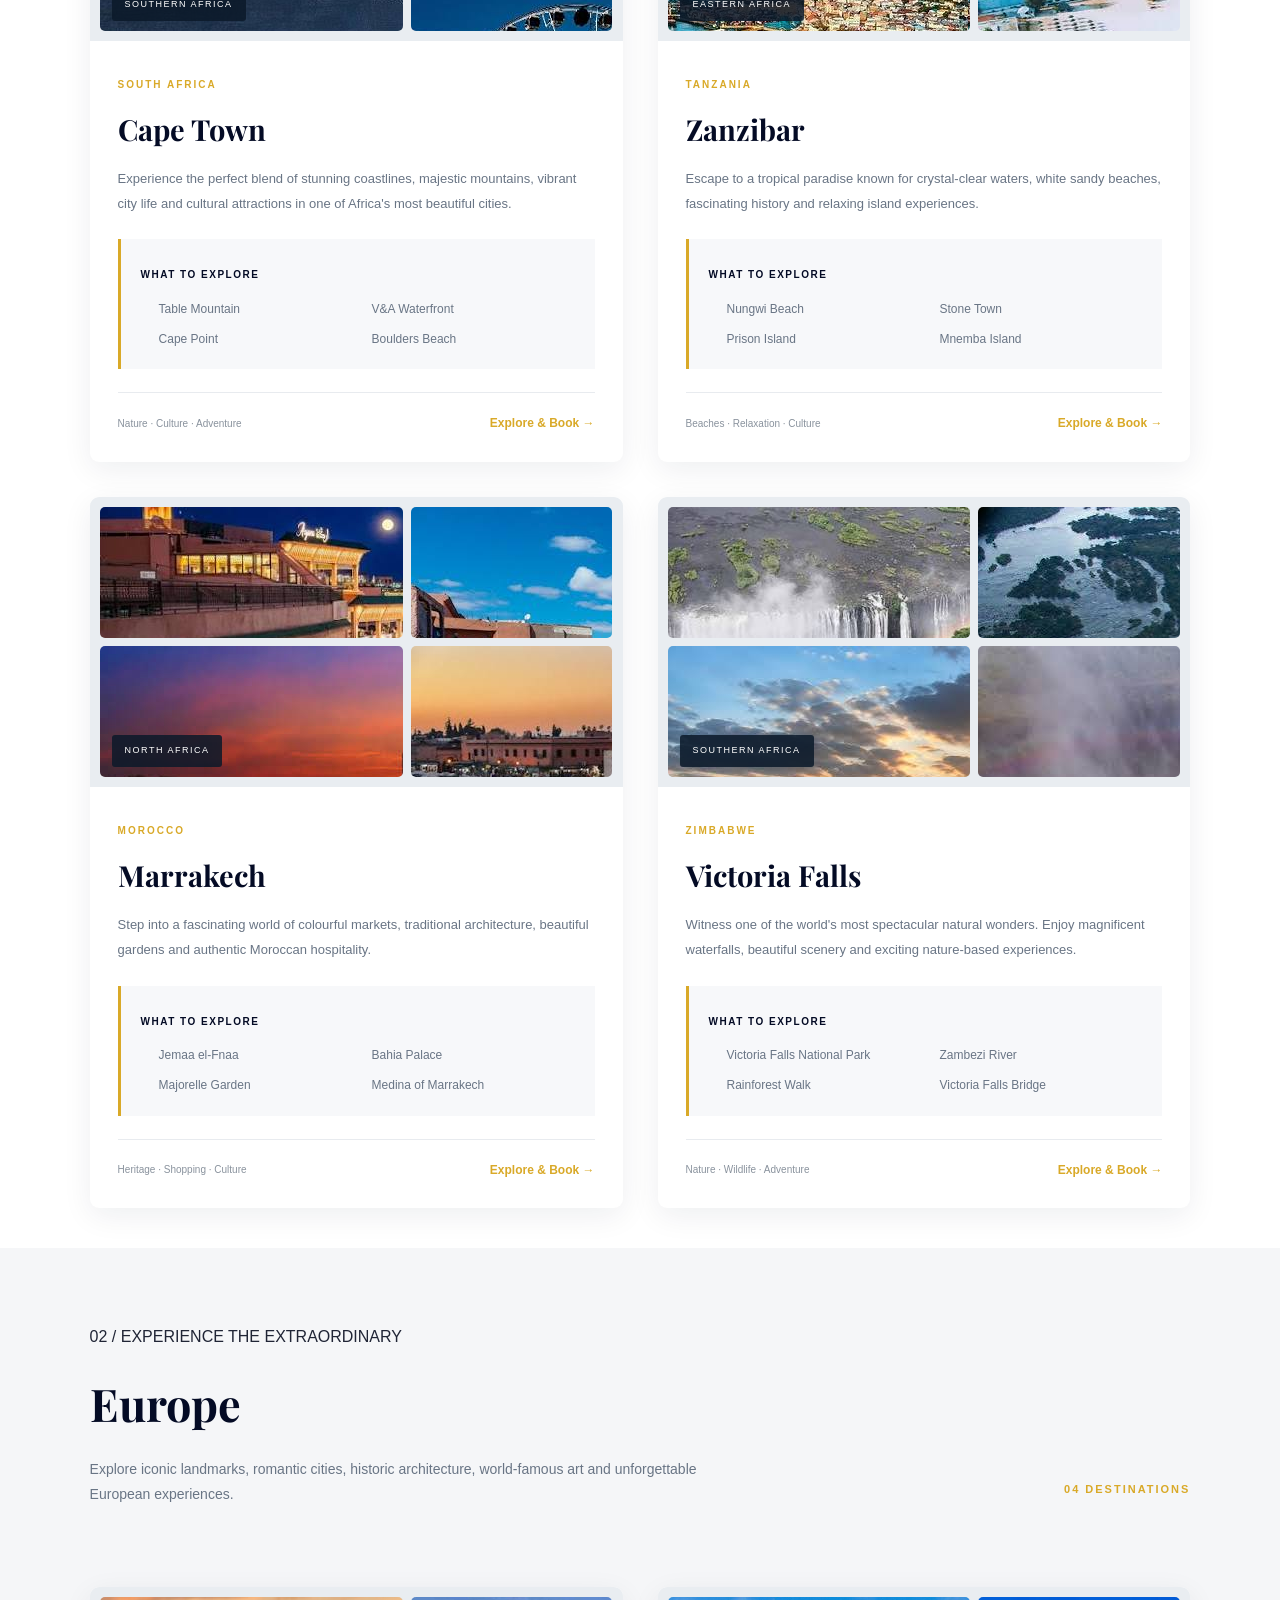
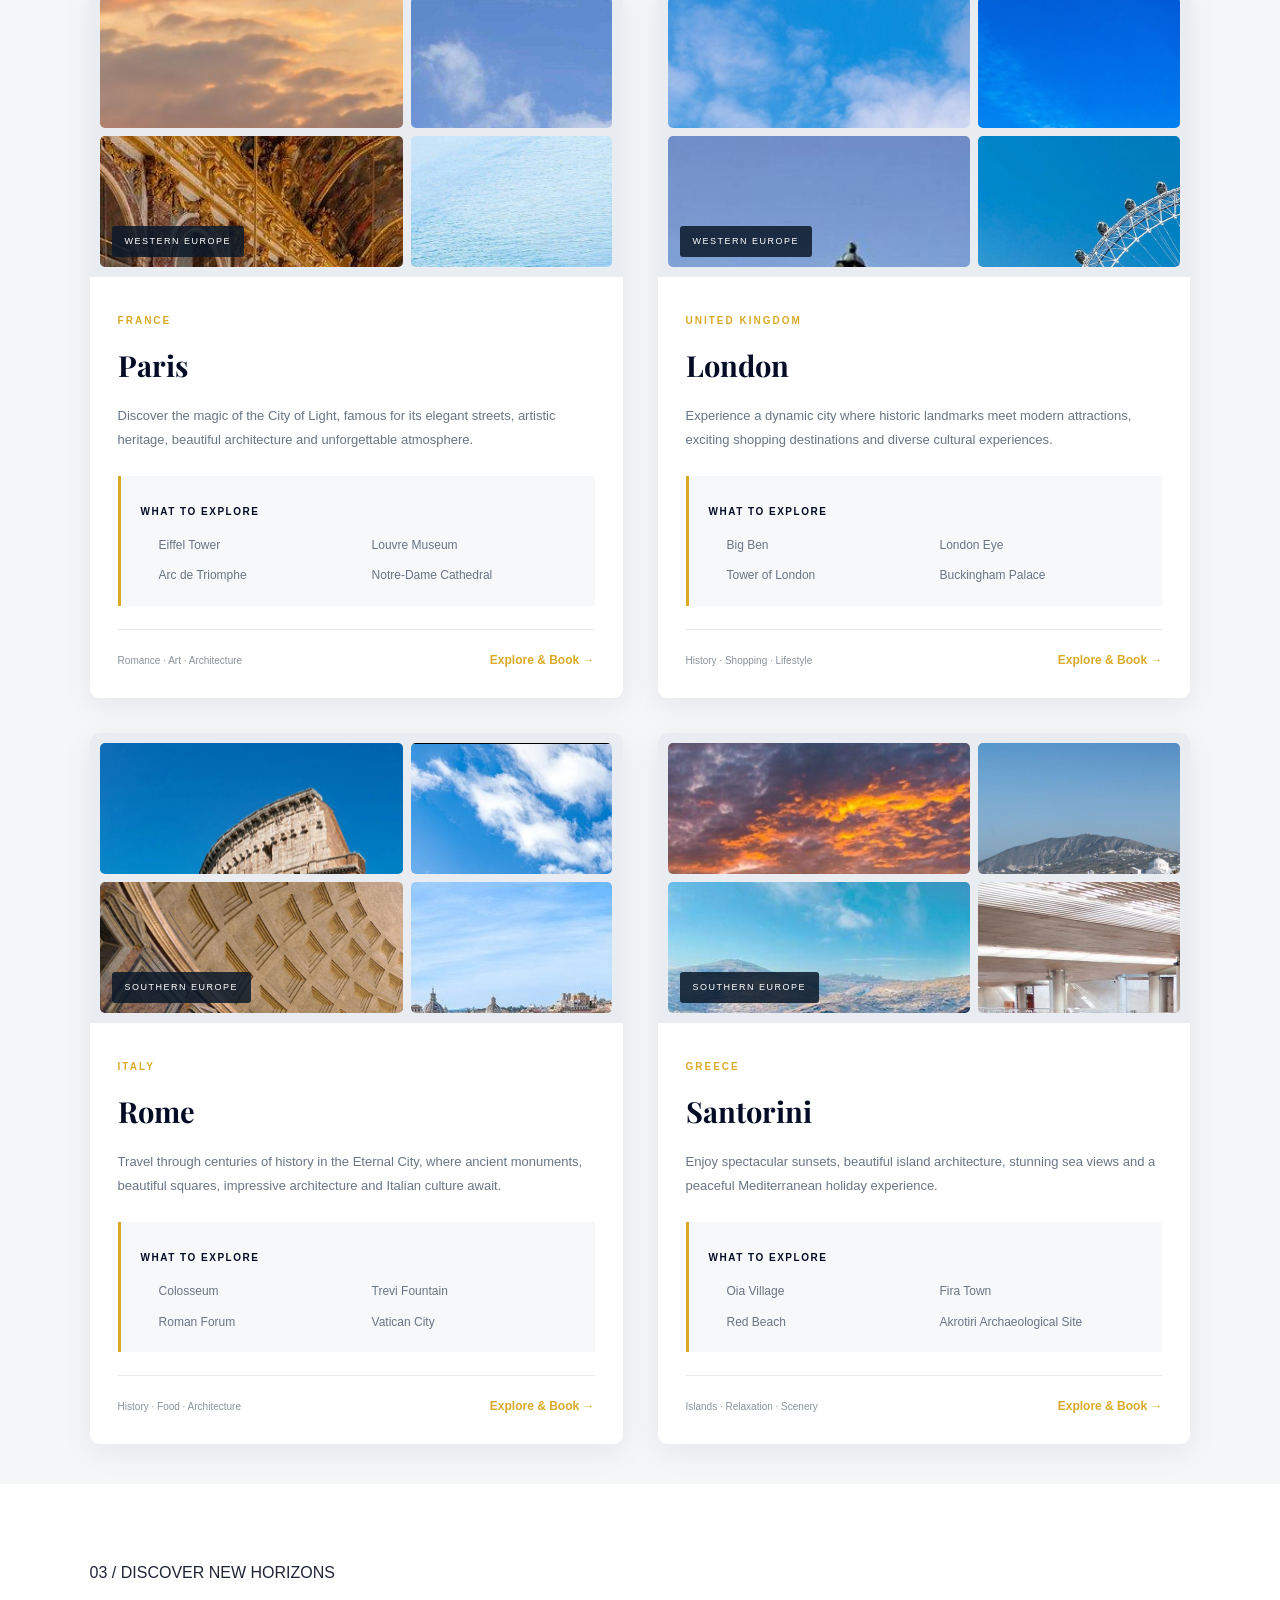
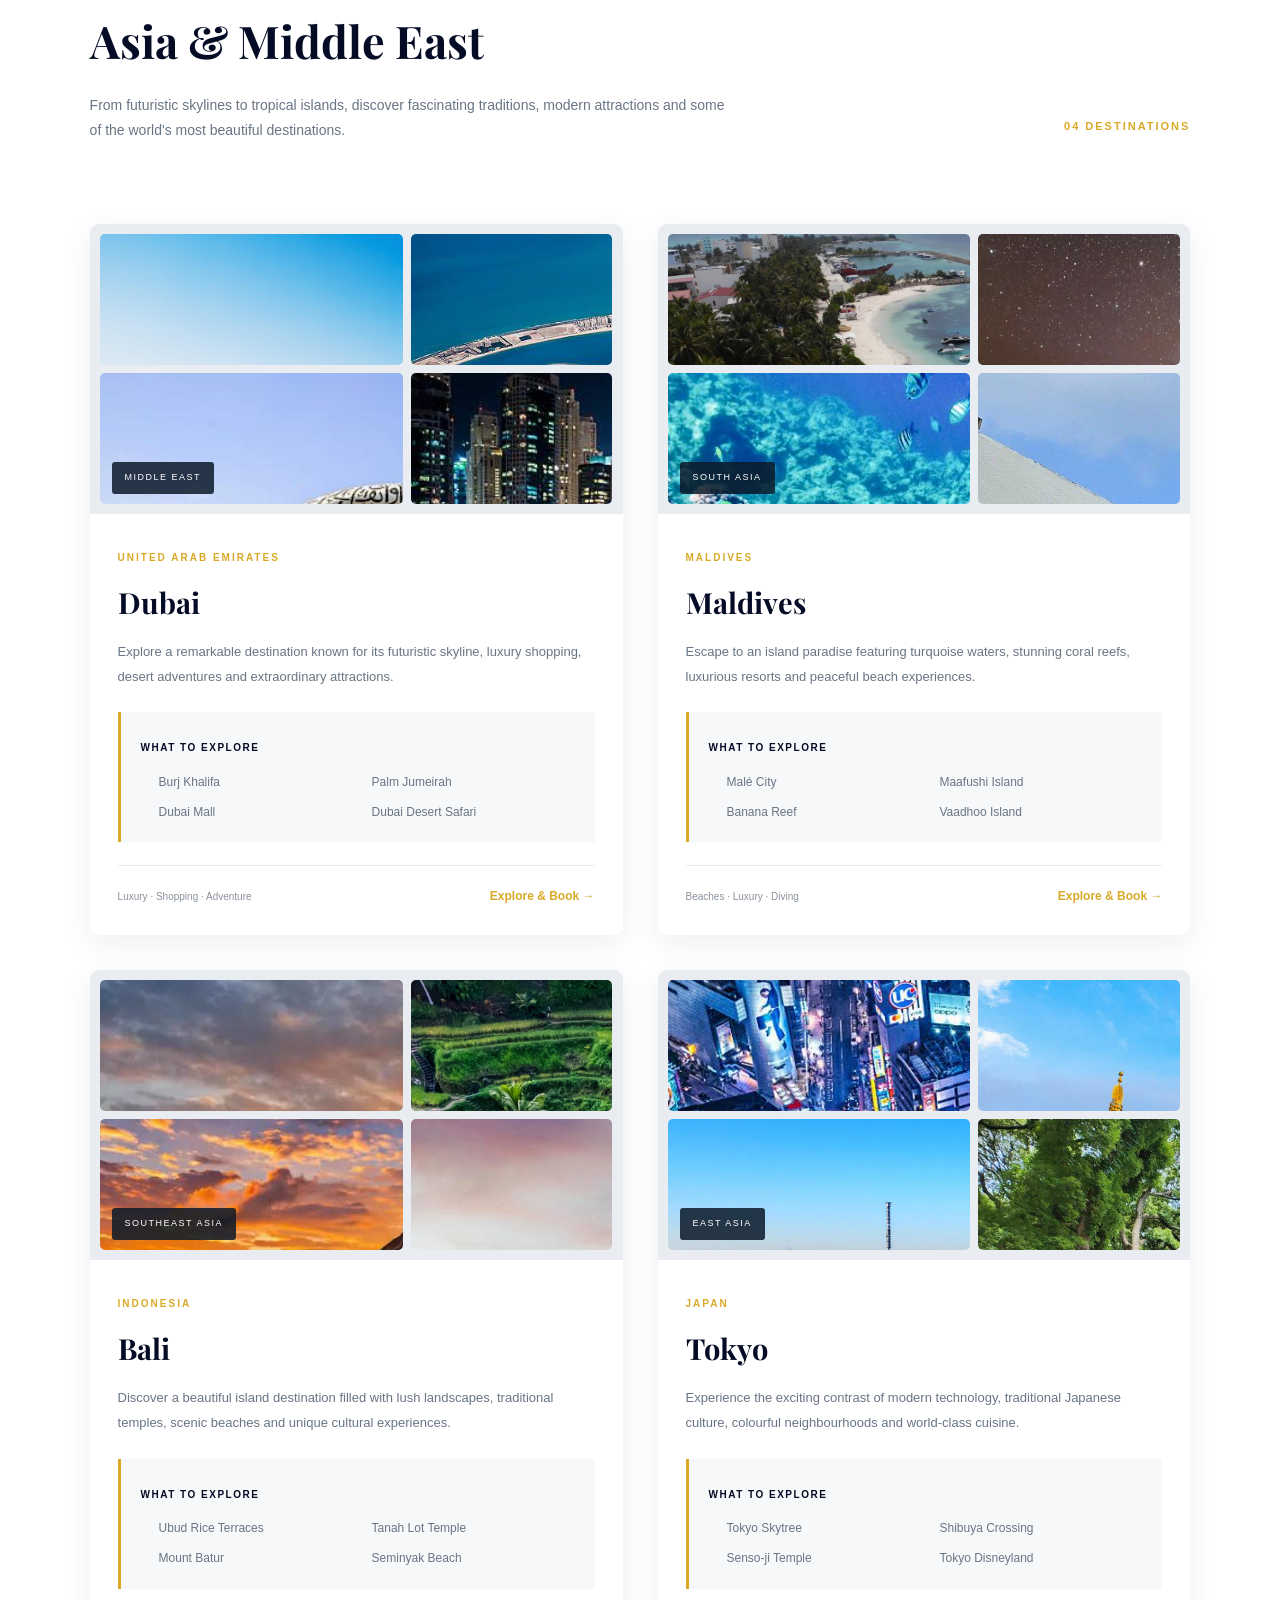
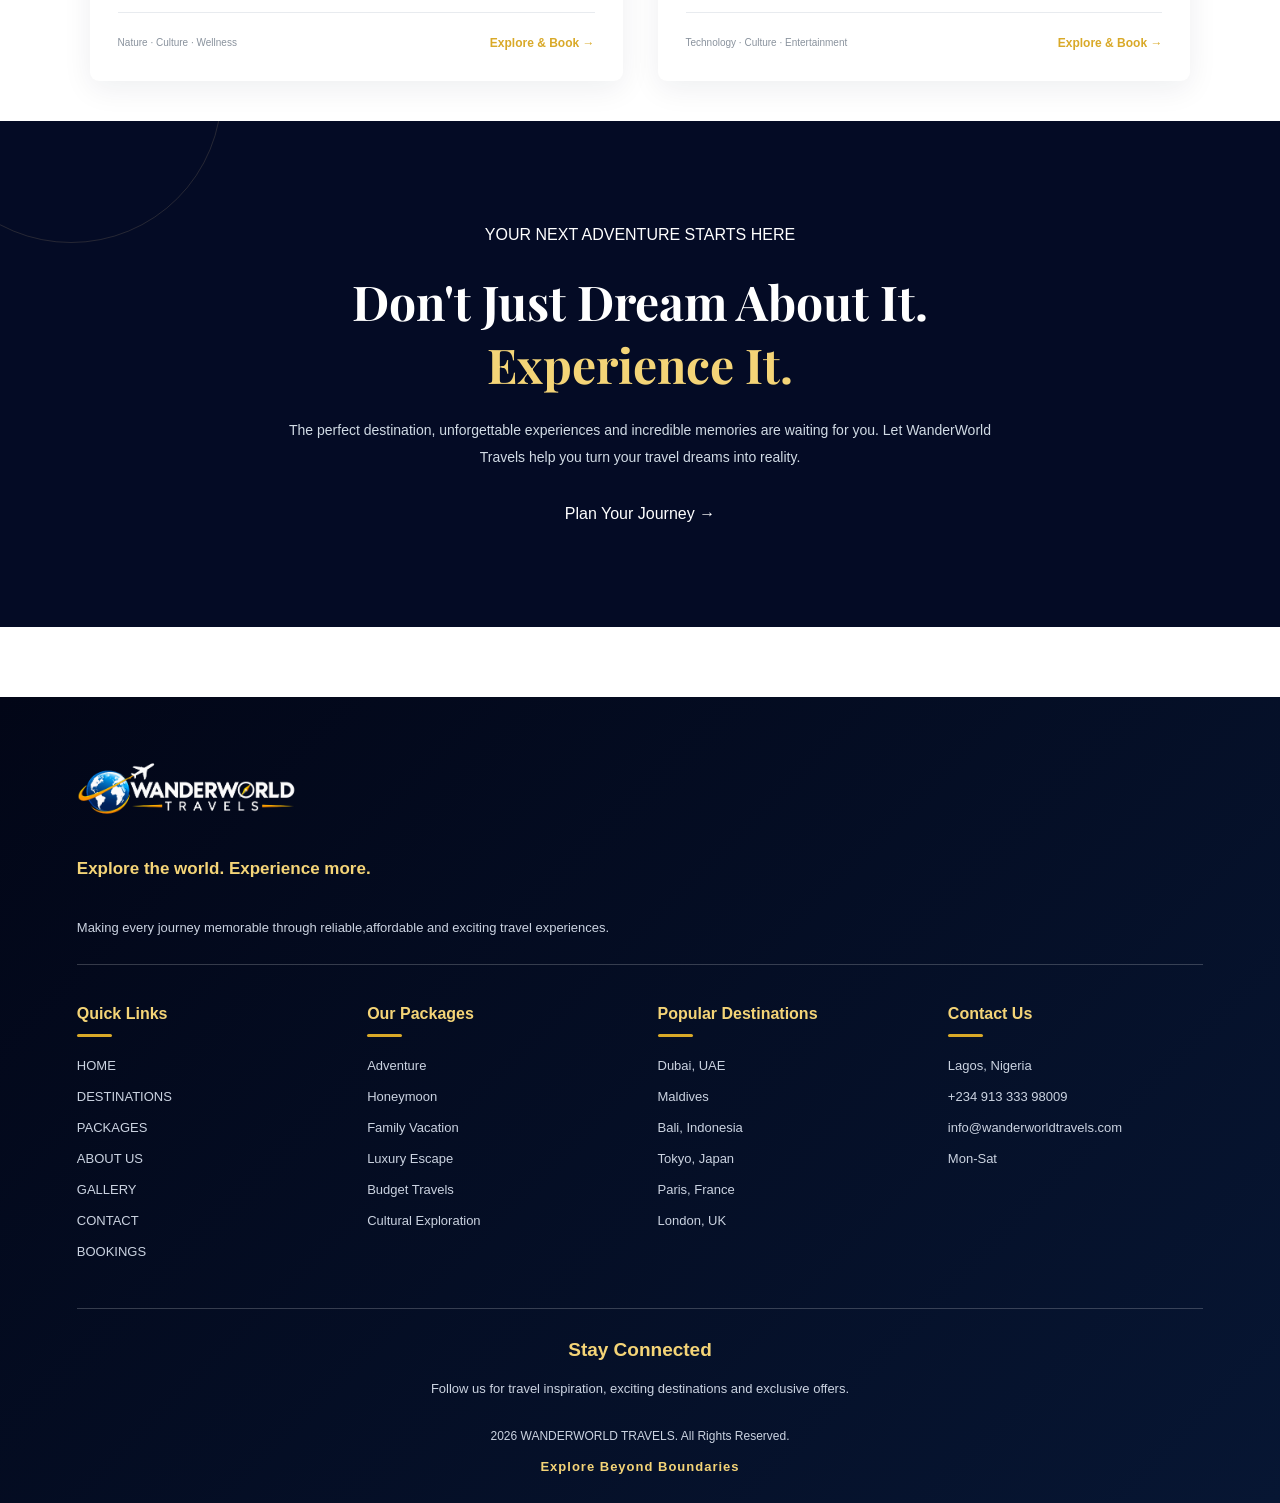
<file: destinations.html>
<!doctype html>
<html lang="en">
  <head>
    <meta charset="UTF-8" />
    <meta name="viewport" content="width=device-width, initial-scale=1.0" />

    <title>Destinations | WanderWorld Travels</title>

    <link rel="stylesheet" href="/styles/destinations.css" />
    <link rel="stylesheet" href="/styles/homepage.css" />

    <!-- Google Fonts -->
    <link rel="preconnect" href="https://fonts.googleapis.com" />
    <link rel="preconnect" href="https://fonts.gstatic.com" crossorigin />
    <link
      href="https://fonts.googleapis.com/css2?family=DM+Sans:wght@400;500;600;700;800&family=Playfair+Display:wght@500;600;700&display=swap"
      rel="stylesheet"
    />
  </head>

  <body>
    <section class="Head">
      <header class="nav-bar">
        <img
          src="./images/logo.white.png"
          alt="WANDERWORLD_LOGO"
          class="logo"
        />
        <nav class="nav-links">
          <a href="/index.html">HOME</a>
          <a href="/destinations.html" id="selected">DESTINATIONS</a>
          <a href="/packages.html">PACKAGES</a>
          <a href="/AboutUs.html">ABOUT US</a>
          <a href="/gallery.html">GALLERY</a>
          <a href="/contacUs.html">CONTACT</a>
          <a href="/booking.html">BOOKINGS</a>
        </nav>
      </header>
      <h1>
        DISCOVER THE WORLD, <br />
        ONE JOURNEY AT A TIME
      </h1>
      <p>
        “Explore beautiful destinations, experience different cultures and
        <br />
        create unforgettable memories with our carefully designed travel
        packages”
      </p>
      <div class="btns">
        <a href="#popular-destinations" class="btn dest-btn"
          >EXPLORE <br />DESTINATIONS</a
        >
        <a href="#packages-card" class="btn pkg-btn">VIEW <br />PACKAGES</a>
      </div>
    </section>

    <!-- INTRODUCTION -->
    <section class="intro-section">
      <span class="section-label">EXPLORE WITH WANDERWORLD</span>

      <h2>Popular Destinations</h2>

      <p>
        Find the place that speaks to your heart. Whether you dream of relaxing
        on tropical beaches, exploring historic cities, experiencing different
        cultures or enjoying breathtaking natural wonders, we have a destination
        waiting for you.
      </p>

      <div class="category-nav">
        <a href="#africa">01. Africa</a>
        <a href="#europe">02. Europe</a>
        <a href="#asia">03. Asia &amp; Middle East</a>
      </div>
    </section>

    <!-- ================= AFRICA ================= -->
    <section class="destination-section" id="africa">
      <div class="category-heading">
        <div>
          <span class="section-label">01 / EXPLORE THE CONTINENT</span>
          <h2>Africa</h2>
          <p>
            Discover Africa's extraordinary beauty, rich heritage, magnificent
            wildlife and unforgettable adventures.
          </p>
        </div>

        <span class="destination-count">04 DESTINATIONS</span>
      </div>

      <div class="destination-grid">
        <!-- CAPE TOWN -->
        <article class="destination-card">
          <div class="gallery">
            <div class="gallery-image c1"></div>
            <div class="gallery-image c2"></div>
            <div class="gallery-image c3"></div>
            <div class="gallery-image c4"></div>
            <span class="gallery-tag">SOUTHERN AFRICA</span>
          </div>

          <div class="card-content">
            <span class="location">SOUTH AFRICA</span>
            <h3>Cape Town</h3>

            <p>
              Experience the perfect blend of stunning coastlines, majestic
              mountains, vibrant city life and cultural attractions in one of
              Africa's most beautiful cities.
            </p>

            <div class="highlights">
              <strong>WHAT TO EXPLORE</strong>
              <ul>
                <li>Table Mountain</li>
                <li>V&amp;A Waterfront</li>
                <li>Cape Point</li>
                <li>Boulders Beach</li>
              </ul>
            </div>

            <div class="card-bottom">
              <span>Nature · Culture · Adventure</span>
              <a href="booking.html">Explore &amp; Book →</a>
            </div>
          </div>
        </article>

        <!-- ZANZIBAR -->
        <article class="destination-card">
          <div class="gallery">
            <div class="gallery-image z1"></div>
            <div class="gallery-image z2"></div>
            <div class="gallery-image z3"></div>
            <div class="gallery-image z4"></div>
            <span class="gallery-tag">EASTERN AFRICA</span>
          </div>

          <div class="card-content">
            <span class="location">TANZANIA</span>
            <h3>Zanzibar</h3>

            <p>
              Escape to a tropical paradise known for crystal-clear waters,
              white sandy beaches, fascinating history and relaxing island
              experiences.
            </p>

            <div class="highlights">
              <strong>WHAT TO EXPLORE</strong>
              <ul>
                <li>Nungwi Beach</li>
                <li>Stone Town</li>
                <li>Prison Island</li>
                <li>Mnemba Island</li>
              </ul>
            </div>

            <div class="card-bottom">
              <span>Beaches · Relaxation · Culture</span>
              <a href="booking.html">Explore &amp; Book →</a>
            </div>
          </div>
        </article>

        <!-- MARRAKECH -->
        <article class="destination-card">
          <div class="gallery">
            <div class="gallery-image m1"></div>
            <div class="gallery-image m2"></div>
            <div class="gallery-image m3"></div>
            <div class="gallery-image m4"></div>
            <span class="gallery-tag">NORTH AFRICA</span>
          </div>

          <div class="card-content">
            <span class="location">MOROCCO</span>
            <h3>Marrakech</h3>

            <p>
              Step into a fascinating world of colourful markets, traditional
              architecture, beautiful gardens and authentic Moroccan
              hospitality.
            </p>

            <div class="highlights">
              <strong>WHAT TO EXPLORE</strong>
              <ul>
                <li>Jemaa el-Fnaa</li>
                <li>Bahia Palace</li>
                <li>Majorelle Garden</li>
                <li>Medina of Marrakech</li>
              </ul>
            </div>

            <div class="card-bottom">
              <span>Heritage · Shopping · Culture</span>
              <a href="booking.html">Explore &amp; Book →</a>
            </div>
          </div>
        </article>

        <!-- VICTORIA FALLS -->
        <article class="destination-card">
          <div class="gallery">
            <div class="gallery-image v1"></div>
            <div class="gallery-image v2"></div>
            <div class="gallery-image v3"></div>
            <div class="gallery-image v4"></div>
            <span class="gallery-tag">SOUTHERN AFRICA</span>
          </div>

          <div class="card-content">
            <span class="location">ZIMBABWE</span>
            <h3>Victoria Falls</h3>

            <p>
              Witness one of the world's most spectacular natural wonders. Enjoy
              magnificent waterfalls, beautiful scenery and exciting
              nature-based experiences.
            </p>

            <div class="highlights">
              <strong>WHAT TO EXPLORE</strong>
              <ul>
                <li>Victoria Falls National Park</li>
                <li>Zambezi River</li>
                <li>Rainforest Walk</li>
                <li>Victoria Falls Bridge</li>
              </ul>
            </div>

            <div class="card-bottom">
              <span>Nature · Wildlife · Adventure</span>
              <a href="booking.html">Explore &amp; Book →</a>
            </div>
          </div>
        </article>
      </div>
    </section>

    <!-- ================= EUROPE ================= -->
    <section class="destination-section alternate" id="europe">
      <div class="category-heading">
        <div>
          <span class="section-label">02 / EXPERIENCE THE EXTRAORDINARY</span>
          <h2>Europe</h2>
          <p>
            Explore iconic landmarks, romantic cities, historic architecture,
            world-famous art and unforgettable European experiences.
          </p>
        </div>

        <span class="destination-count">04 DESTINATIONS</span>
      </div>

      <div class="destination-grid">
        <!-- PARIS -->
        <article class="destination-card">
          <div class="gallery">
            <div class="gallery-image p1"></div>
            <div class="gallery-image p2"></div>
            <div class="gallery-image p3"></div>
            <div class="gallery-image p4"></div>
            <span class="gallery-tag">WESTERN EUROPE</span>
          </div>

          <div class="card-content">
            <span class="location">FRANCE</span>
            <h3>Paris</h3>

            <p>
              Discover the magic of the City of Light, famous for its elegant
              streets, artistic heritage, beautiful architecture and
              unforgettable atmosphere.
            </p>

            <div class="highlights">
              <strong>WHAT TO EXPLORE</strong>
              <ul>
                <li>Eiffel Tower</li>
                <li>Louvre Museum</li>
                <li>Arc de Triomphe</li>
                <li>Notre-Dame Cathedral</li>
              </ul>
            </div>

            <div class="card-bottom">
              <span>Romance · Art · Architecture</span>
              <a href="booking.html">Explore &amp; Book →</a>
            </div>
          </div>
        </article>

        <!-- LONDON -->
        <article class="destination-card">
          <div class="gallery">
            <div class="gallery-image l1"></div>
            <div class="gallery-image l2"></div>
            <div class="gallery-image l3"></div>
            <div class="gallery-image l4"></div>
            <span class="gallery-tag">WESTERN EUROPE</span>
          </div>

          <div class="card-content">
            <span class="location">UNITED KINGDOM</span>
            <h3>London</h3>

            <p>
              Experience a dynamic city where historic landmarks meet modern
              attractions, exciting shopping destinations and diverse cultural
              experiences.
            </p>

            <div class="highlights">
              <strong>WHAT TO EXPLORE</strong>
              <ul>
                <li>Big Ben</li>
                <li>London Eye</li>
                <li>Tower of London</li>
                <li>Buckingham Palace</li>
              </ul>
            </div>

            <div class="card-bottom">
              <span>History · Shopping · Lifestyle</span>
              <a href="booking.html">Explore &amp; Book →</a>
            </div>
          </div>
        </article>

        <!-- ROME -->
        <article class="destination-card">
          <div class="gallery">
            <div class="gallery-image r1"></div>
            <div class="gallery-image r2"></div>
            <div class="gallery-image r3"></div>
            <div class="gallery-image r4"></div>
            <span class="gallery-tag">SOUTHERN EUROPE</span>
          </div>

          <div class="card-content">
            <span class="location">ITALY</span>
            <h3>Rome</h3>

            <p>
              Travel through centuries of history in the Eternal City, where
              ancient monuments, beautiful squares, impressive architecture and
              Italian culture await.
            </p>

            <div class="highlights">
              <strong>WHAT TO EXPLORE</strong>
              <ul>
                <li>Colosseum</li>
                <li>Trevi Fountain</li>
                <li>Roman Forum</li>
                <li>Vatican City</li>
              </ul>
            </div>

            <div class="card-bottom">
              <span>History · Food · Architecture</span>
              <a href="booking.html">Explore &amp; Book →</a>
            </div>
          </div>
        </article>

        <!-- SANTORINI -->
        <article class="destination-card">
          <div class="gallery">
            <div class="gallery-image s1"></div>
            <div class="gallery-image s2"></div>
            <div class="gallery-image s3"></div>
            <div class="gallery-image s4"></div>
            <span class="gallery-tag">SOUTHERN EUROPE</span>
          </div>

          <div class="card-content">
            <span class="location">GREECE</span>
            <h3>Santorini</h3>

            <p>
              Enjoy spectacular sunsets, beautiful island architecture, stunning
              sea views and a peaceful Mediterranean holiday experience.
            </p>

            <div class="highlights">
              <strong>WHAT TO EXPLORE</strong>
              <ul>
                <li>Oia Village</li>
                <li>Fira Town</li>
                <li>Red Beach</li>
                <li>Akrotiri Archaeological Site</li>
              </ul>
            </div>

            <div class="card-bottom">
              <span>Islands · Relaxation · Scenery</span>
              <a href="booking.html">Explore &amp; Book →</a>
            </div>
          </div>
        </article>
      </div>
    </section>

    <!-- ================= ASIA & MIDDLE EAST ================= -->
    <section class="destination-section" id="asia">
      <div class="category-heading">
        <div>
          <span class="section-label">03 / DISCOVER NEW HORIZONS</span>
          <h2>Asia &amp; Middle East</h2>
          <p>
            From futuristic skylines to tropical islands, discover fascinating
            traditions, modern attractions and some of the world's most
            beautiful destinations.
          </p>
        </div>

        <span class="destination-count">04 DESTINATIONS</span>
      </div>

      <div class="destination-grid">
        <!-- DUBAI -->
        <article class="destination-card">
          <div class="gallery">
            <div class="gallery-image d1"></div>
            <div class="gallery-image d2"></div>
            <div class="gallery-image d3"></div>
            <div class="gallery-image d4"></div>
            <span class="gallery-tag">MIDDLE EAST</span>
          </div>

          <div class="card-content">
            <span class="location">UNITED ARAB EMIRATES</span>
            <h3>Dubai</h3>

            <p>
              Explore a remarkable destination known for its futuristic skyline,
              luxury shopping, desert adventures and extraordinary attractions.
            </p>

            <div class="highlights">
              <strong>WHAT TO EXPLORE</strong>
              <ul>
                <li>Burj Khalifa</li>
                <li>Palm Jumeirah</li>
                <li>Dubai Mall</li>
                <li>Dubai Desert Safari</li>
              </ul>
            </div>

            <div class="card-bottom">
              <span>Luxury · Shopping · Adventure</span>
              <a href="booking.html">Explore &amp; Book →</a>
            </div>
          </div>
        </article>

        <!-- MALDIVES -->
        <article class="destination-card">
          <div class="gallery">
            <div class="gallery-image M1"></div>
            <div class="gallery-image M2"></div>
            <div class="gallery-image M3"></div>
            <div class="gallery-image M4"></div>
            <span class="gallery-tag">SOUTH ASIA</span>
          </div>

          <div class="card-content">
            <span class="location">MALDIVES</span>
            <h3>Maldives</h3>

            <p>
              Escape to an island paradise featuring turquoise waters, stunning
              coral reefs, luxurious resorts and peaceful beach experiences.
            </p>

            <div class="highlights">
              <strong>WHAT TO EXPLORE</strong>
              <ul>
                <li>Malé City</li>
                <li>Maafushi Island</li>
                <li>Banana Reef</li>
                <li>Vaadhoo Island</li>
              </ul>
            </div>

            <div class="card-bottom">
              <span>Beaches · Luxury · Diving</span>
              <a href="booking.html">Explore &amp; Book →</a>
            </div>
          </div>
        </article>

        <!-- BALI -->
        <article class="destination-card">
          <div class="gallery">
            <div class="gallery-image b1"></div>
            <div class="gallery-image b2"></div>
            <div class="gallery-image b3"></div>
            <div class="gallery-image b4"></div>
            <span class="gallery-tag">SOUTHEAST ASIA</span>
          </div>

          <div class="card-content">
            <span class="location">INDONESIA</span>
            <h3>Bali</h3>

            <p>
              Discover a beautiful island destination filled with lush
              landscapes, traditional temples, scenic beaches and unique
              cultural experiences.
            </p>

            <div class="highlights">
              <strong>WHAT TO EXPLORE</strong>
              <ul>
                <li>Ubud Rice Terraces</li>
                <li>Tanah Lot Temple</li>
                <li>Mount Batur</li>
                <li>Seminyak Beach</li>
              </ul>
            </div>

            <div class="card-bottom">
              <span>Nature · Culture · Wellness</span>
              <a href="booking.html">Explore &amp; Book →</a>
            </div>
          </div>
        </article>

        <!-- TOKYO -->
        <article class="destination-card">
          <div class="gallery">
            <div class="gallery-image t1"></div>
            <div class="gallery-image t2"></div>
            <div class="gallery-image t3"></div>
            <div class="gallery-image t4"></div>
            <span class="gallery-tag">EAST ASIA</span>
          </div>

          <div class="card-content">
            <span class="location">JAPAN</span>
            <h3>Tokyo</h3>

            <p>
              Experience the exciting contrast of modern technology, traditional
              Japanese culture, colourful neighbourhoods and world-class
              cuisine.
            </p>

            <div class="highlights">
              <strong>WHAT TO EXPLORE</strong>
              <ul>
                <li>Tokyo Skytree</li>
                <li>Shibuya Crossing</li>
                <li>Senso-ji Temple</li>
                <li>Tokyo Disneyland</li>
              </ul>
            </div>

            <div class="card-bottom">
              <span>Technology · Culture · Entertainment</span>
              <a href="booking.html">Explore &amp; Book →</a>
            </div>
          </div>
        </article>
      </div>
    </section>

    <!-- TRAVEL INSPIRATION CTA -->
    <section class="travel-cta">
      <div class="cta-content">
        <span class="section-label">YOUR NEXT ADVENTURE STARTS HERE</span>

        <h2>
          Don't Just Dream About It.<br />
          <span>Experience It.</span>
        </h2>

        <p>
          The perfect destination, unforgettable experiences and incredible
          memories are waiting for you. Let WanderWorld Travels help you turn
          your travel dreams into reality.
        </p>

        <a href="booking.html" class="cta-btn">Plan Your Journey →</a>
      </div>
    </section>

    <!-- FOOTER -->
    <footer class="footer">
      <div class="footHead">
        <img src="/images/logo.white.png" alt="logo" class="AboutLogo" /><br />
        <small>Explore the world. Experience more.</small><br />
        <small
          >Making every journey memorable through reliable,affordable and
          exciting travel experiences.</small
        >
      </div>
      <div class="footMain">
        <div class="footlinks">
          <h6>Quick Links</h6>
          <small>
            <ul>
              <li><a href="/homepage.html">HOME</a></li>
              <li><a href="/destinations.html">DESTINATIONS</a></li>
              <li><a href="/packages.html">PACKAGES</a></li>
              <li><a href="/AboutUs.html">ABOUT US</a></li>
              <li><a href="/gallery.html">GALLERY</a></li>
              <li><a href="/contacUs.html">CONTACT</a></li>
              <li><a href="/booking.html">BOOKINGS</a></li>
            </ul>
          </small>
        </div>
        <div class="footpackages">
          <h6>Our Packages</h6>
          <small>
            <li><a href="#">Adventure</a></li>
            <li><a href="#">Honeymoon</a></li>
            <li><a href="#">Family Vacation</a></li>
            <li><a href="#">Luxury Escape</a></li>
            <li><a href="#">Budget Travels</a></li>
            <li><a href="#">Cultural Exploration</a></li>
          </small>
        </div>
        <div class="footdestinations">
          <h6>Popular Destinations</h6>
          <small>
            <li><a href="#">Dubai, UAE</a></li>
            <li><a href="#">Maldives</a></li>
            <li><a href="#">Bali, Indonesia</a></li>
            <li><a href="#">Tokyo, Japan</a></li>
            <li><a href="#">Paris, France</a></li>
            <li><a href="#">London, UK</a></li>
          </small>
        </div>
        <div class="footcontact">
          <h6>Contact Us</h6>
          <li>Lagos, Nigeria</li>
          <li>+234 913 333 98009</li>
          <li>info@wanderworldtravels.com</li>
          <li>Mon-Sat</li>
        </div>
      </div>
      <div class="footfooter">
        <h6>Stay Connected</h6>
        <small
          >Follow us for travel inspiration, exciting destinations and exclusive
          offers.</small
        >
        <div class="medias"></div>
        <p>2026 WANDERWORLD TRAVELS. All Rights Reserved.</p>
        <small class="last">Explore Beyond Boundaries</small>
      </div>
    </footer>

    <script src="./scripts/destinations.js"></script>
  </body>
</html>
</file>
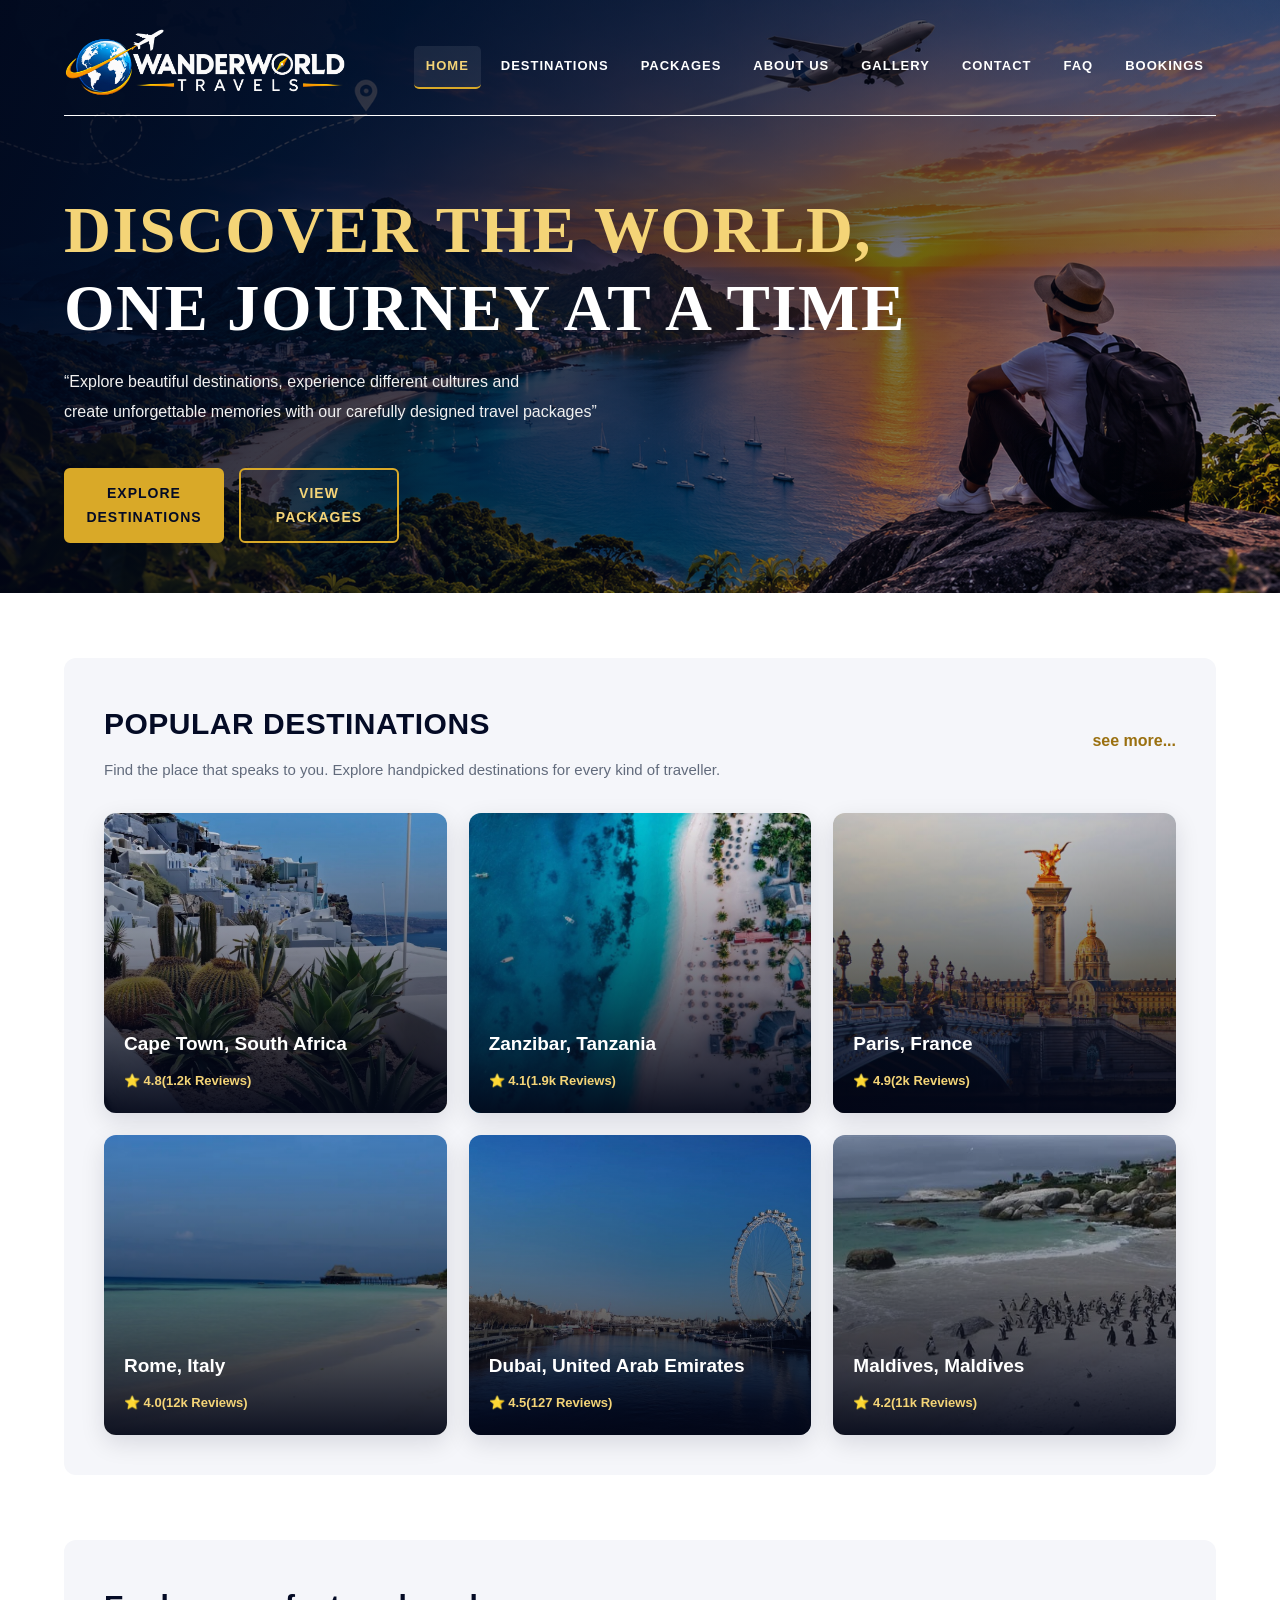
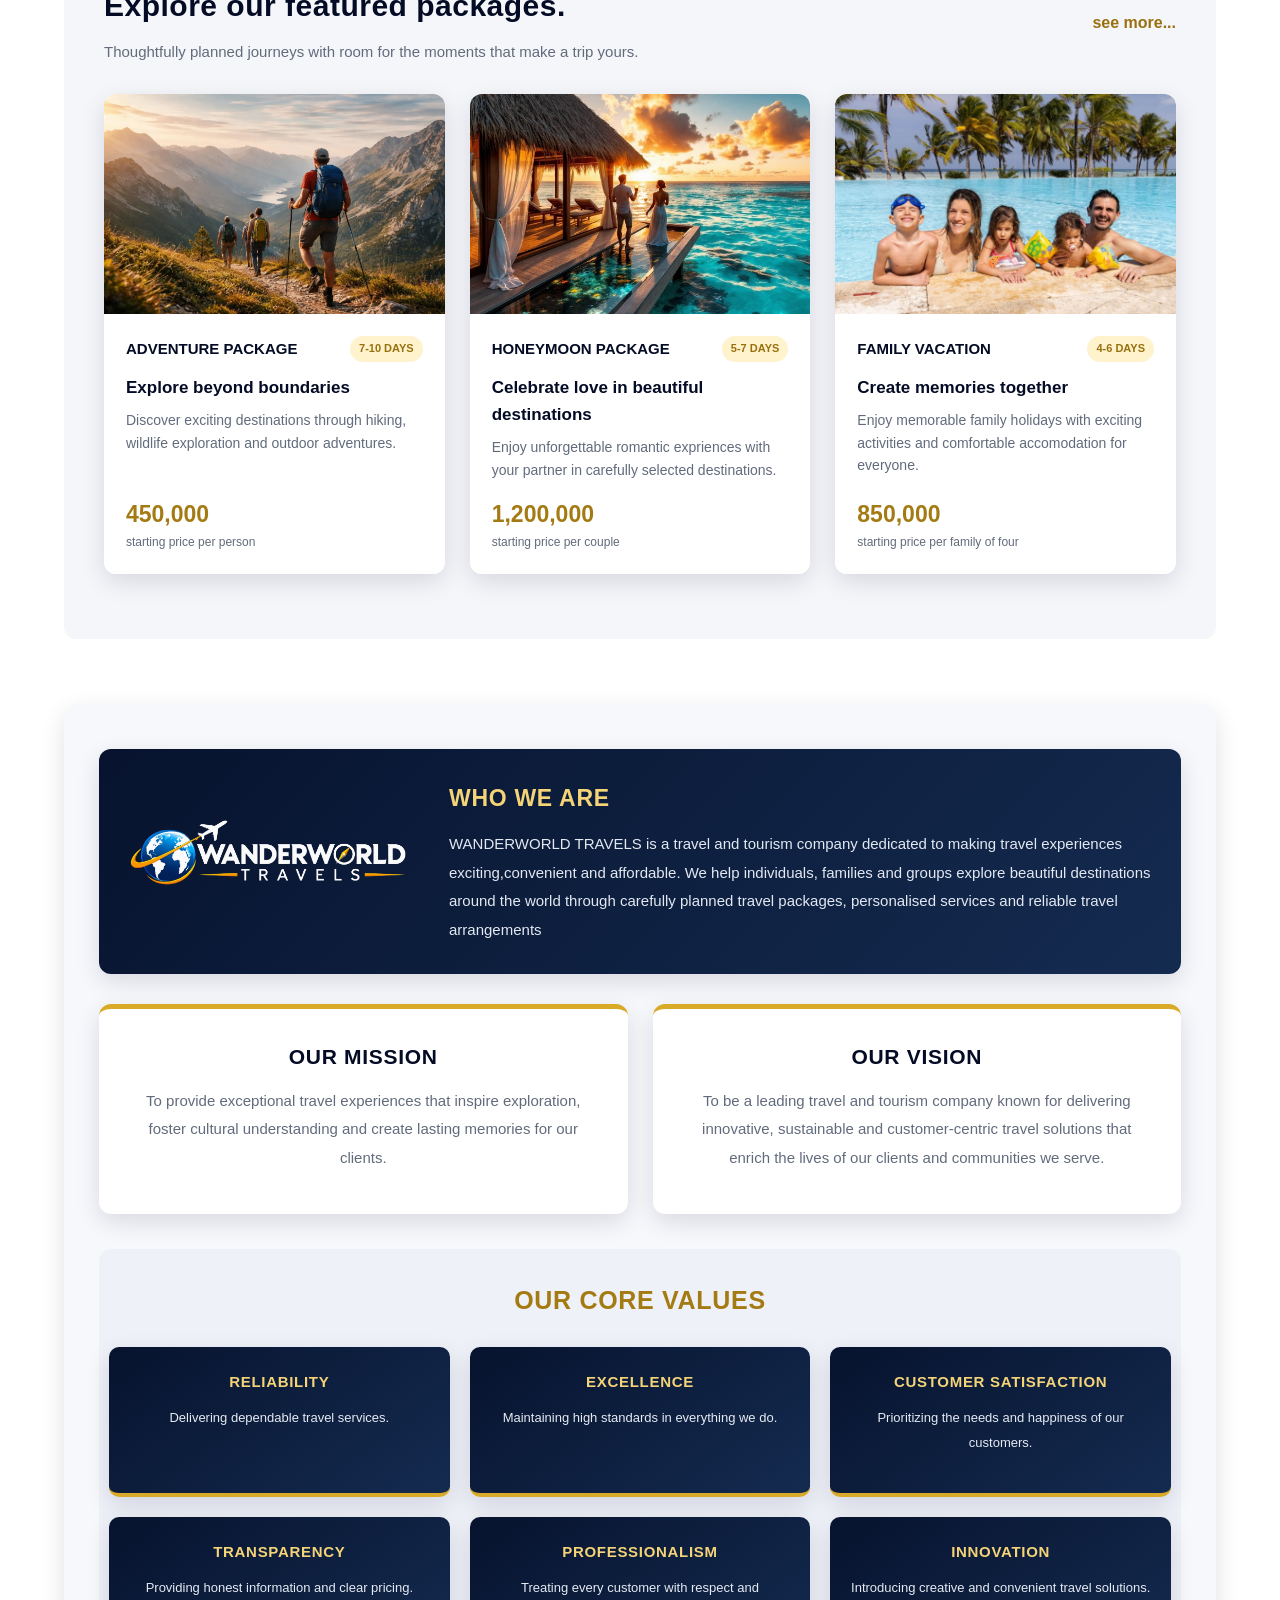
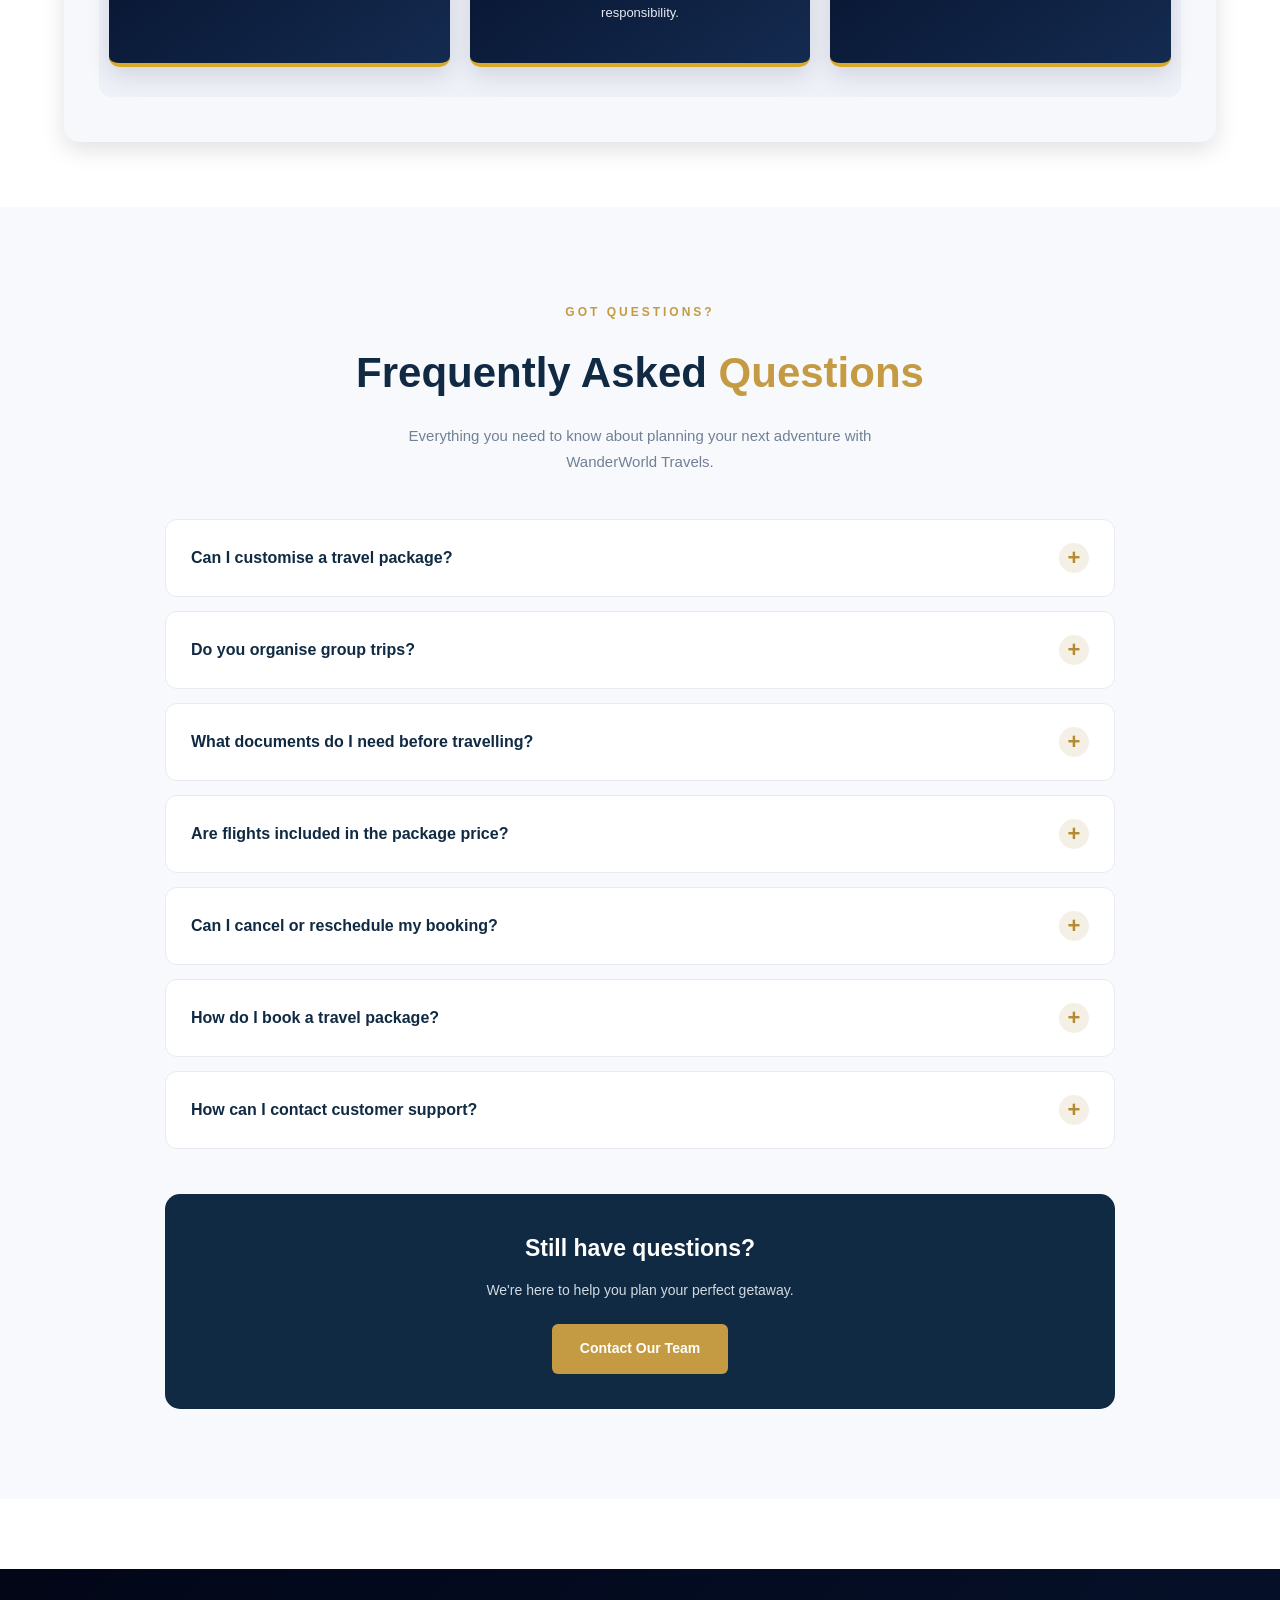
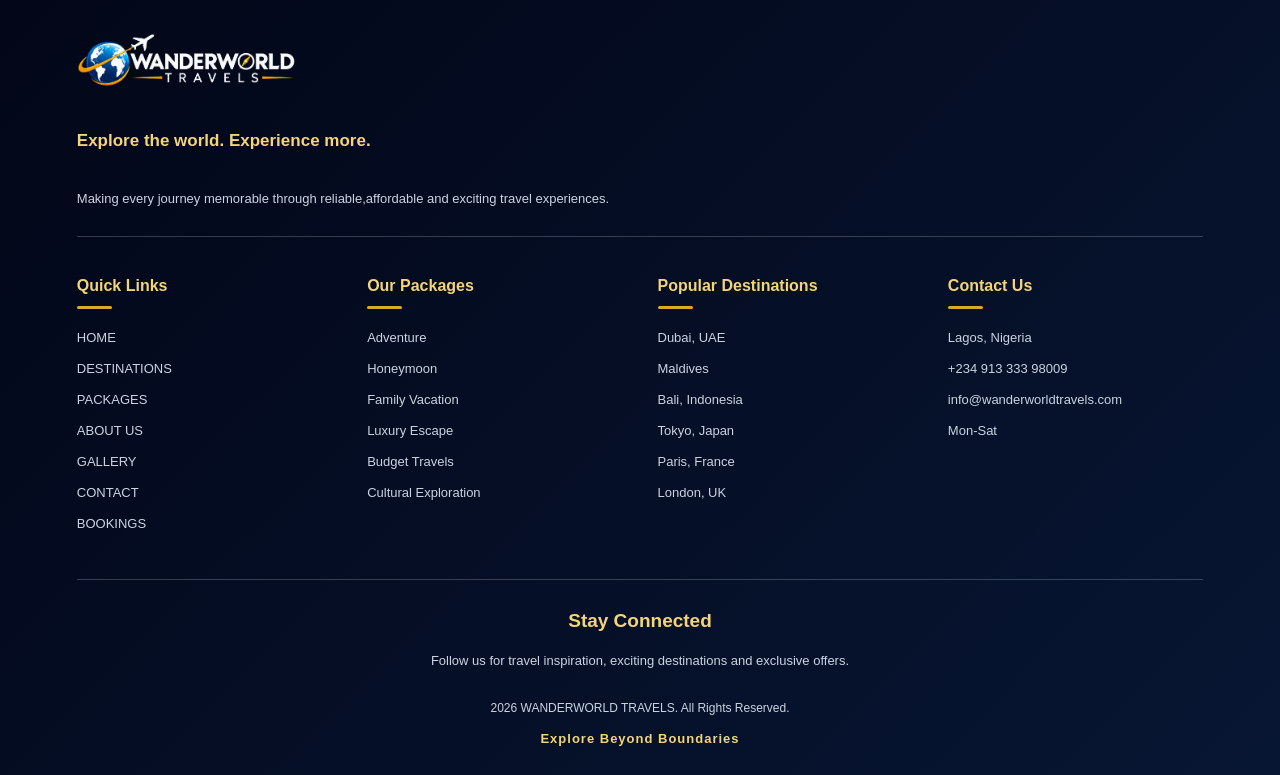
<file: homepage.html>
<!doctype html>
<html lang="en">
  <head>
    <meta charset="UTF-8" />
    <meta name="viewport" content="width=device-width, initial-scale=1.0" />
    <title>WanderWorld Travels</title>
    <link rel="stylesheet" href="./styles/homepage.css" />
  </head>
  <body>
    <section class="Head">
      <header class="nav-bar">
        <img
          src="./images/logo.white.png"
          alt="WANDERWORLD_LOGO"
          class="logo"
        />
        <nav class="nav-links">
          <a href="/homepage.html" id="selected">HOME</a>
          <a href="/destinations.html">DESTINATIONS</a>
          <a href="/packages.html">PACKAGES</a>
          <a href="/AboutUs.html">ABOUT US</a>
          <a href="/gallery.html">GALLERY</a>
          <a href="/contacUs.html">CONTACT</a>
          <a href="#faq">FAQ</a>
          <a href="booking.html">BOOKINGS</a>
        </nav>
      </header>
      <h1>
        DISCOVER THE WORLD, <br />
        ONE JOURNEY AT A TIME
      </h1>
      <p>
        “Explore beautiful destinations, experience different cultures and
        <br />
        create unforgettable memories with our carefully designed travel
        packages”
      </p>
      <div class="btns">
        <a href="#popular-destinations" class="btn dest-btn"
          >EXPLORE <br />DESTINATIONS</a
        >
        <a href="#packages-card" class="btn pkg-btn">VIEW <br />PACKAGES</a>
      </div>
    </section>
    <section class="popular-destinations" id="popular-destinations">
      <div class="head">
        <div class="right-head">
          <h2>POPULAR DESTINATIONS</h2>
          <p>
            Find the place that speaks to you. Explore handpicked destinations
            for every kind of traveller.
          </p>
        </div>
        <div class="aside">
          <a href="/destinations.html">see more...</a>
        </div>
      </div>
      <div class="destinations-card">
        <div class="card card1">
          <span class="hero">
            <h3>Cape Town, South Africa</h3>
            <small>&#11088; 4.8(1.2k Reviews)</small>
          </span>
        </div>
        <div class="card card2">
          <span class="hero">
            <h3>Zanzibar, Tanzania</h3>
            <small>&#11088; 4.1(1.9k Reviews)</small>
          </span>
        </div>
        <div class="card card3">
          <span class="hero">
            <h3>Paris, France</h3>
            <small>&#11088; 4.9(2k Reviews)</small>
          </span>
        </div>
        <div class="card card4">
          <span class="hero">
            <h3>Rome, Italy</h3>
            <small>&#11088; 4.0(12k Reviews)</small>
          </span>
        </div>
        <div class="card card5">
          <span class="hero">
            <h3>Dubai, United Arab Emirates</h3>
            <small>&#11088; 4.5(127 Reviews)</small>
          </span>
        </div>
        <div class="card card6">
          <span class="hero">
            <h3>Maldives, Maldives</h3>
            <small>&#11088; 4.2(11k Reviews)</small>
          </span>
        </div>
      </div>
    </section>
    <section class="packages-card" id="packages-card">
      <div class="head">
        <div class="right-head">
          <h2>Explore our featured packages.</h2>
          <p>
            Thoughtfully planned journeys with room for the moments that make a
            trip yours.
          </p>
        </div>
        <div class="aside">
          <a href="#">see more...</a>
        </div>
      </div>
      <div class="packages">
        <div class="package package1">
          <div class="pkg-image">
            <img src="/images/packages.image/adventure.png" alt="" />
          </div>
          <div class="pkg-description">
            <div class="pkg-title">
              <h3>ADVENTURE PACKAGE</h3>
              <span class="days">7-10 DAYS</span>
            </div>
            <h4>Explore beyond boundaries</h4>
            <p>
              Discover exciting destinations through hiking, wildlife
              exploration and outdoor adventures.
            </p>
            <h3>450,000</h3>
            <small>starting price per person</small>
          </div>
        </div>
        <div class="package package2">
          <div class="pkg-image">
            <img src="/images/packages.image/honeymoon.png" alt="" />
          </div>
          <div class="pkg-description">
            <div class="pkg-title">
              <h3>HONEYMOON PACKAGE</h3>
              <span class="days">5-7 DAYS</span>
            </div>
            <h4>Celebrate love in beautiful destinations</h4>
            <p>
              Enjoy unforgettable romantic expriences with your partner in
              carefully selected destinations.
            </p>
            <h3>1,200,000</h3>
            <small>starting price per couple</small>
          </div>
        </div>
        <div class="package package3">
          <div class="pkg-image">
            <img src="/images/packages.image/family vacation.png" alt="" />
          </div>
          <div class="pkg-description">
            <div class="pkg-title">
              <h3>FAMILY VACATION</h3>
              <span class="days">4-6 DAYS</span>
            </div>
            <h4>Create memories together</h4>
            <p>
              Enjoy memorable family holidays with exciting activities and
              comfortable accomodation for everyone.
            </p>
            <h3>850,000</h3>
            <small>starting price per family of four</small>
          </div>
        </div>
      </div>
    </section>
    <section class="About-us">
      <div class="Introduction">
        <span
          ><img
            src="/images/logo.white.png"
            alt="WANDERWORLD LOGO"
            class="AboutLogo"
        /></span>
        <div class="intro">
          <h3>WHO WE ARE</h3>
          <p>
            WANDERWORLD TRAVELS is a travel and tourism company dedicated to
            making travel experiences exciting,convenient and affordable. We
            help individuals, families and groups explore beautiful destinations
            around the world through carefully planned travel packages,
            personalised services and reliable travel arrangements
          </p>
        </div>
      </div>
      <div class="mission-vision">
        <div class="mission">
          <h3>OUR MISSION</h3>
          <p>
            To provide exceptional travel experiences that inspire exploration,
            foster cultural understanding and create lasting memories for our
            clients.
          </p>
        </div>
        <div class="vision">
          <h3>OUR VISION</h3>
          <p>
            To be a leading travel and tourism company known for delivering
            innovative, sustainable and customer-centric travel solutions that
            enrich the lives of our clients and communities we serve.
          </p>
        </div>
      </div>
      <div class="CoreValues">
        <h3>OUR CORE VALUES</h3>
        <div class="values">
          <div class="Value">
            <h3>RELIABILITY</h3>
            <p>Delivering dependable travel services.</p>
          </div>
          <div class="Value">
            <h3>EXCELLENCE</h3>
            <p>Maintaining high standards in everything we do.</p>
          </div>
          <div class="Value">
            <h3>CUSTOMER SATISFACTION</h3>
            <p>Prioritizing the needs and happiness of our customers.</p>
          </div>
          <div class="Value">
            <h3>TRANSPARENCY</h3>
            <p>Providing honest information and clear pricing.</p>
          </div>
          <div class="Value">
            <h3>PROFESSIONALISM</h3>
            <p>Treating every customer with respect and responsibility.</p>
          </div>
          <div class="Value">
            <h3>INNOVATION</h3>
            <p>Introducing creative and convenient travel solutions.</p>
          </div>
        </div>
      </div>
    </section>

    <section class="faq-section" id="faq">
      <div class="faq-container">
        <div class="faq-heading">
          <span class="faq-tag">GOT QUESTIONS?</span>
          <h2>Frequently Asked <span>Questions</span></h2>
          <p>
            Everything you need to know about planning your next adventure with
            WanderWorld Travels.
          </p>
        </div>

        <div class="faq-list">
          <div class="faq-item">
            <button class="faq-question">
              <span>Can I customise a travel package?</span>
              <span class="faq-icon">+</span>
            </button>
            <div class="faq-answer">
              <p>
                Absolutely! We understand that every traveller has unique
                preferences. You can customise your travel package by selecting
                your preferred destination, accommodation, travel dates and
                activities. Contact our team to create a package that suits you.
              </p>
            </div>
          </div>

          <div class="faq-item">
            <button class="faq-question">
              <span>Do you organise group trips?</span>
              <span class="faq-icon">+</span>
            </button>
            <div class="faq-answer">
              <p>
                Yes! We organise group trips for families, friends,
                organisations and other travel groups. Our team can help arrange
                suitable accommodation, activities and travel plans to make your
                group experience memorable.
              </p>
            </div>
          </div>

          <div class="faq-item">
            <button class="faq-question">
              <span>What documents do I need before travelling?</span>
              <span class="faq-icon">+</span>
            </button>
            <div class="faq-answer">
              <p>
                Travel requirements depend on your destination. Generally, you
                may need a valid international passport, visa (where required),
                flight ticket and other relevant travel documents. Some
                destinations may also require vaccination certificates or
                additional documentation.
              </p>
            </div>
          </div>

          <div class="faq-item">
            <button class="faq-question">
              <span>Are flights included in the package price?</span>
              <span class="faq-icon">+</span>
            </button>
            <div class="faq-answer">
              <p>
                Flight inclusion depends on the selected travel package. Some
                packages include return flights, while others cover
                accommodation and travel experiences only. All inclusions will
                be clearly stated in your package details before booking.
              </p>
            </div>
          </div>

          <div class="faq-item">
            <button class="faq-question">
              <span>Can I cancel or reschedule my booking?</span>
              <span class="faq-icon">+</span>
            </button>
            <div class="faq-answer">
              <p>
                Yes, cancellation and rescheduling requests can be made, subject
                to the terms and conditions of your booking. Additional charges
                or cancellation fees may apply depending on the airline,
                accommodation provider and time of request. Please contact our
                support team for assistance.
              </p>
            </div>
          </div>

          <div class="faq-item">
            <button class="faq-question">
              <span>How do I book a travel package?</span>
              <span class="faq-icon">+</span>
            </button>
            <div class="faq-answer">
              <p>
                Booking with WanderWorld Travels is simple! Browse our
                destinations and travel packages, select your preferred option
                and visit our booking page. Complete the booking form with your
                travel details and submit your enquiry. Our team will contact
                you to discuss the next steps.
              </p>
            </div>
          </div>

          <div class="faq-item">
            <button class="faq-question">
              <span>How can I contact customer support?</span>
              <span class="faq-icon">+</span>
            </button>
            <div class="faq-answer">
              <p>
                Our customer support team is available to assist you with your
                enquiries. You can reach us through email at
                eniolaismail40@gmail.com, call us on 09133398009 or send us a
                message through WhatsApp. We will be happy to help you plan your
                journey.
              </p>
            </div>
          </div>
        </div>

        <div class="faq-footer">
          <h3>Still have questions?</h3>
          <p>We're here to help you plan your perfect getaway.</p>
          <a href="contact.html">Contact Our Team</a>
        </div>
      </div>
    </section>

    <footer class="footer">
      <div class="footHead">
        <img src="/images/logo.white.png" alt="logo" class="AboutLogo" /><br />
        <small>Explore the world. Experience more.</small><br />
        <small
          >Making every journey memorable through reliable,affordable and
          exciting travel experiences.</small
        >
      </div>
      <div class="footMain">
        <div class="footlinks">
          <h6>Quick Links</h6>
          <small>
            <ul>
              <li><a href="/homepage.html">HOME</a></li>
              <li><a href="/destinations.html">DESTINATIONS</a></li>
              <li><a href="/packages.html">PACKAGES</a></li>
              <li><a href="/AboutUs.html">ABOUT US</a></li>
              <li><a href="/gallery.html">GALLERY</a></li>
              <li><a href="/contacUs.html">CONTACT</a></li>
              <li><a href="/booking.html">BOOKINGS</a></li>
            </ul>
          </small>
        </div>
        <div class="footpackages">
          <h6>Our Packages</h6>
          <small>
            <li><a href="#">Adventure</a></li>
            <li><a href="#">Honeymoon</a></li>
            <li><a href="#">Family Vacation</a></li>
            <li><a href="#">Luxury Escape</a></li>
            <li><a href="#">Budget Travels</a></li>
            <li><a href="#">Cultural Exploration</a></li>
          </small>
        </div>
        <div class="footdestinations">
          <h6>Popular Destinations</h6>
          <small>
            <li><a href="#">Dubai, UAE</a></li>
            <li><a href="#">Maldives</a></li>
            <li><a href="#">Bali, Indonesia</a></li>
            <li><a href="#">Tokyo, Japan</a></li>
            <li><a href="#">Paris, France</a></li>
            <li><a href="#">London, UK</a></li>
          </small>
        </div>
        <div class="footcontact">
          <h6>Contact Us</h6>
          <li>Lagos, Nigeria</li>
          <li>+234 913 333 98009</li>
          <li>info@wanderworldtravels.com</li>
          <li>Mon-Sat</li>
        </div>
      </div>
      <div class="footfooter">
        <h6>Stay Connected</h6>
        <small
          >Follow us for travel inspiration, exciting destinations and exclusive
          offers.</small
        >
        <div class="medias"></div>
        <p>2026 WANDERWORLD TRAVELS. All Rights Reserved.</p>
        <small class="last">Explore Beyond Boundaries</small>
      </div>
    </footer>
  </body>
</html>
</file>
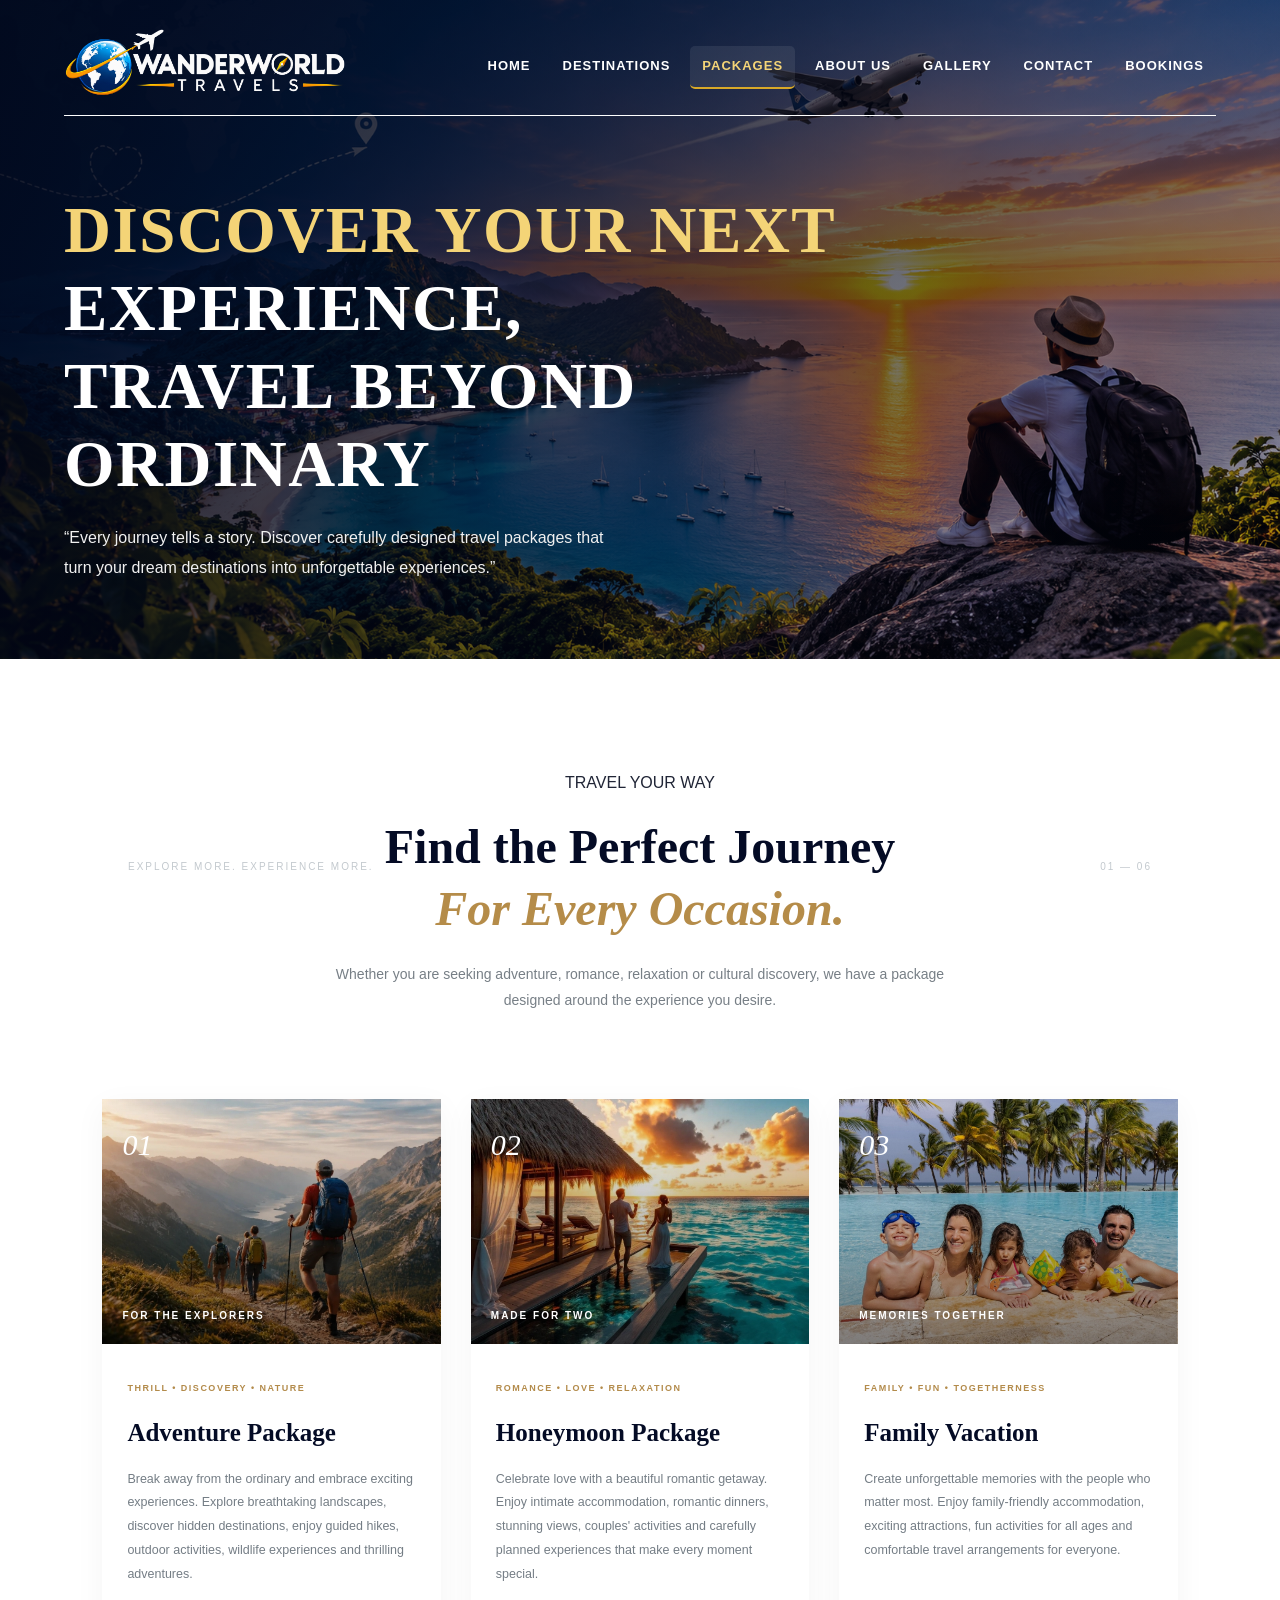
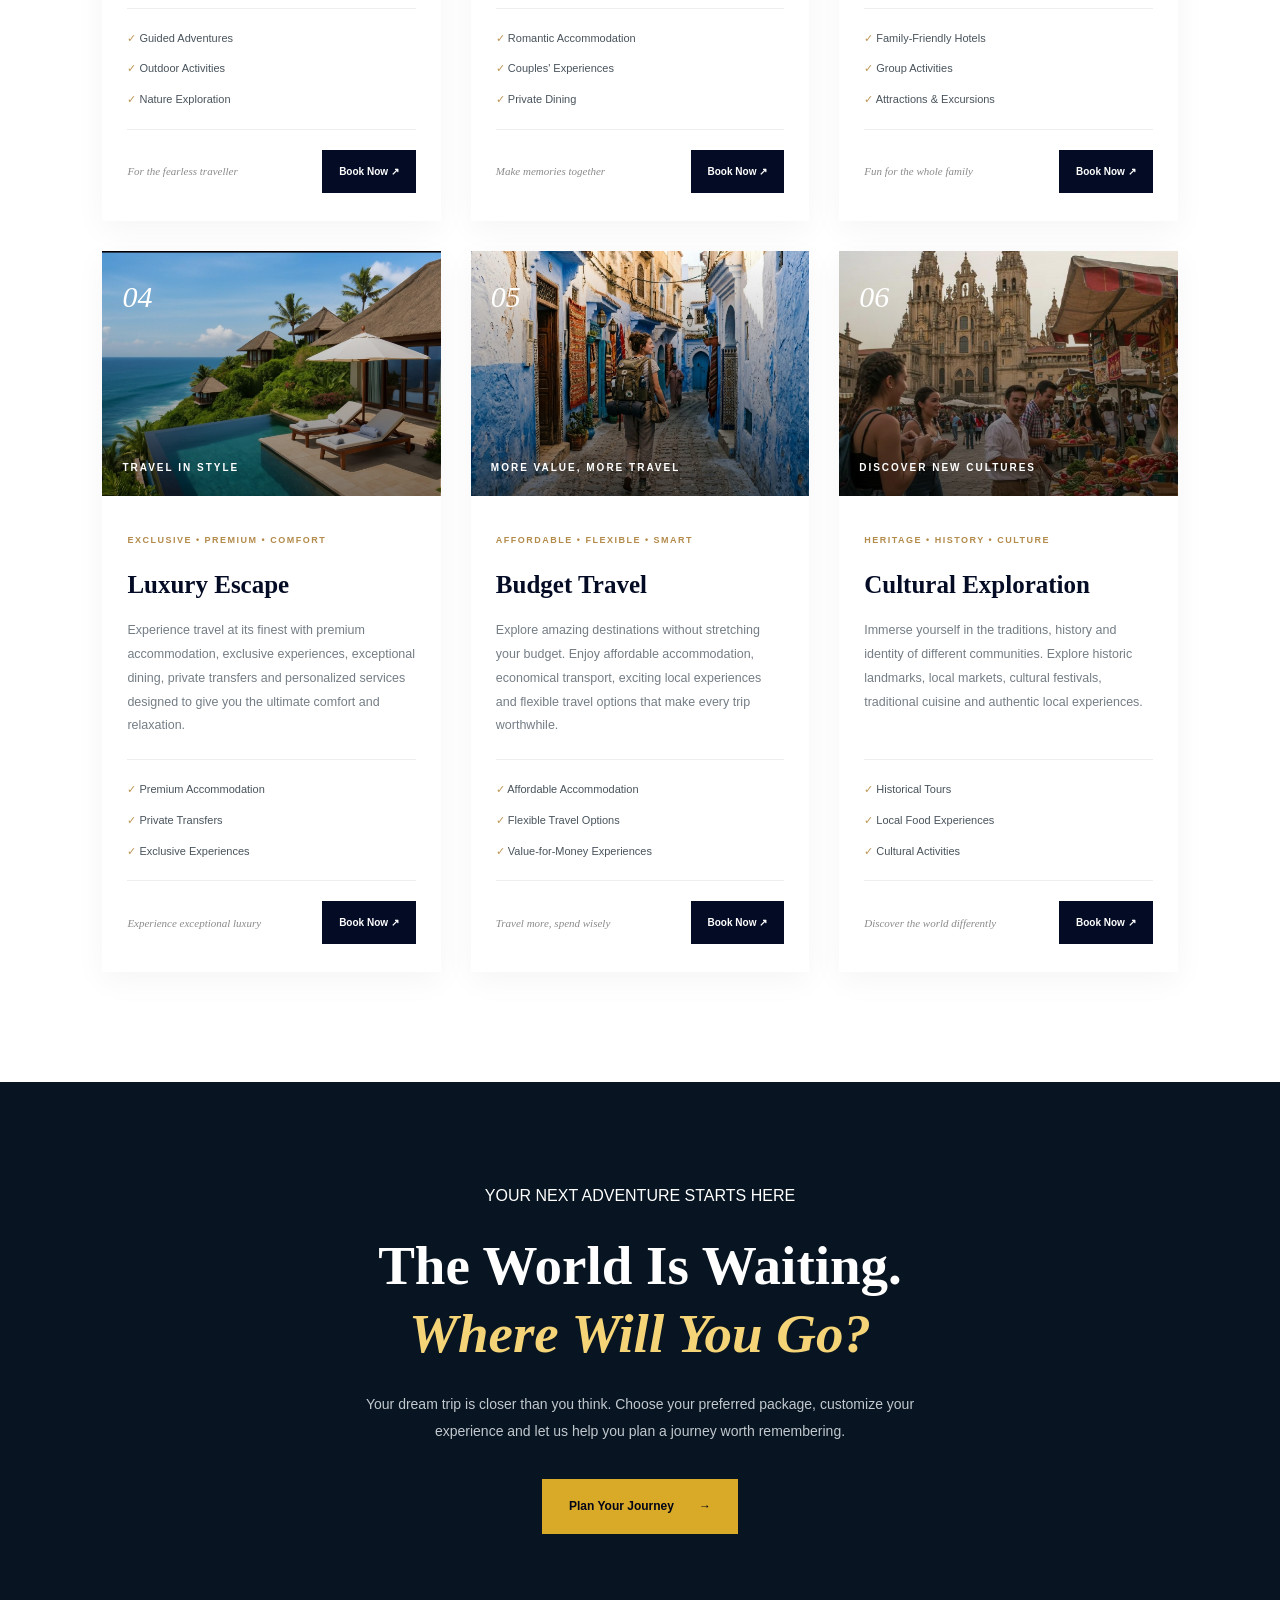
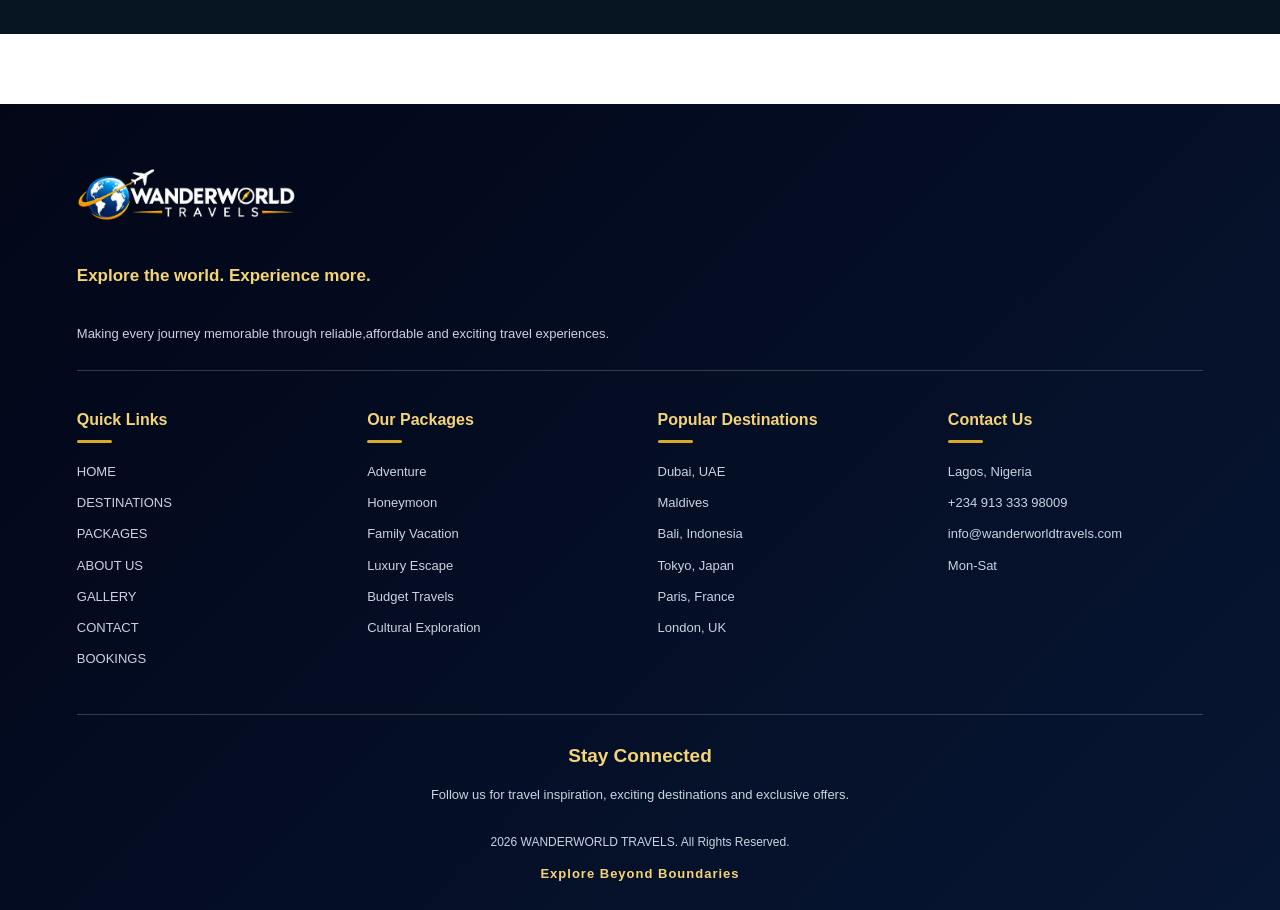
<file: packages.html>
<!doctype html>
<html lang="en">
  <head>
    <meta charset="UTF-8" />
    <meta name="viewport" content="width=device-width, initial-scale=1.0" />

    <title>Travel Packages | WanderWorld Travels</title>

    <link rel="stylesheet" href="./styles/packages.css" />
    <link rel="stylesheet" href="./styles/homepage.css" />
  </head>

  <body>
    <!-- NAVIGATION -->
    <section class="Head">
      <header class="nav-bar">
        <img
          src="./images/logo.white.png"
          alt="WANDERWORLD_LOGO"
          class="logo"
        />
        <nav class="nav-links">
          <a href="/index.html">HOME</a>
          <a href="/destinations.html">DESTINATIONS</a>
          <a href="/packages.html" id="selected">PACKAGES</a>
          <a href="/AboutUs.html">ABOUT US</a>
          <a href="/gallery.html">GALLERY</a>
          <a href="/contacUs.html">CONTACT</a>
          <a href="booking.html">BOOKINGS</a>
        </nav>
      </header>
      <h1>
        DISCOVER YOUR NEXT EXPERIENCE, <br />
        TRAVEL BEYOND ORDINARY
      </h1>
      <p>
        “Every journey tells a story. Discover carefully designed travel
        packages that
        <br />
        turn your dream destinations into unforgettable experiences.”
      </p>
      <div class="hero-bottom">
        <span>EXPLORE MORE. EXPERIENCE MORE.</span>
        <span>01 — 06</span>
      </div>
    </section>

    <!-- INTRODUCTION -->
    <section class="package-intro">
      <span class="section-tag">TRAVEL YOUR WAY</span>

      <h2>
        Find the Perfect Journey <br />
        <span>For Every Occasion.</span>
      </h2>

      <p>
        Whether you are seeking adventure, romance, relaxation or cultural
        discovery, we have a package designed around the experience you desire.
      </p>
    </section>

    <!-- PACKAGES SECTION -->
    <section class="packages-section" id="packages">
      <div class="packages-grid">
        <!-- ADVENTURE PACKAGE -->
        <article class="package-card">
          <div class="package-image adventure-img">
            <span class="package-number">01</span>
            <span class="image-label">FOR THE EXPLORERS</span>
          </div>

          <div class="package-content">
            <span class="package-category">THRILL • DISCOVERY • NATURE</span>

            <h3>Adventure Package</h3>

            <p>
              Break away from the ordinary and embrace exciting experiences.
              Explore breathtaking landscapes, discover hidden destinations,
              enjoy guided hikes, outdoor activities, wildlife experiences and
              thrilling adventures.
            </p>

            <div class="package-features">
              <span>✓ Guided Adventures</span>
              <span>✓ Outdoor Activities</span>
              <span>✓ Nature Exploration</span>
            </div>

            <div class="package-bottom">
              <span>For the fearless traveller</span>
              <a href="booking.html" class="package-btn">Book Now ↗</a>
            </div>
          </div>
        </article>

        <!-- HONEYMOON PACKAGE -->
        <article class="package-card">
          <div class="package-image honeymoon-img">
            <span class="package-number">02</span>
            <span class="image-label">MADE FOR TWO</span>
          </div>

          <div class="package-content">
            <span class="package-category">ROMANCE • LOVE • RELAXATION</span>

            <h3>Honeymoon Package</h3>

            <p>
              Celebrate love with a beautiful romantic getaway. Enjoy intimate
              accommodation, romantic dinners, stunning views, couples'
              activities and carefully planned experiences that make every
              moment special.
            </p>

            <div class="package-features">
              <span>✓ Romantic Accommodation</span>
              <span>✓ Couples' Experiences</span>
              <span>✓ Private Dining</span>
            </div>

            <div class="package-bottom">
              <span>Make memories together</span>
              <a href="booking.html" class="package-btn">Book Now ↗</a>
            </div>
          </div>
        </article>

        <!-- FAMILY PACKAGE -->
        <article class="package-card">
          <div class="package-image family-img">
            <span class="package-number">03</span>
            <span class="image-label">MEMORIES TOGETHER</span>
          </div>

          <div class="package-content">
            <span class="package-category">FAMILY • FUN • TOGETHERNESS</span>

            <h3>Family Vacation</h3>

            <p>
              Create unforgettable memories with the people who matter most.
              Enjoy family-friendly accommodation, exciting attractions, fun
              activities for all ages and comfortable travel arrangements for
              everyone.
            </p>

            <div class="package-features">
              <span>✓ Family-Friendly Hotels</span>
              <span>✓ Group Activities</span>
              <span>✓ Attractions & Excursions</span>
            </div>

            <div class="package-bottom">
              <span>Fun for the whole family</span>
              <a href="booking.html" class="package-btn">Book Now ↗</a>
            </div>
          </div>
        </article>

        <!-- LUXURY PACKAGE -->
        <article class="package-card">
          <div class="package-image luxury-img">
            <span class="package-number">04</span>
            <span class="image-label">TRAVEL IN STYLE</span>
          </div>

          <div class="package-content">
            <span class="package-category">EXCLUSIVE • PREMIUM • COMFORT</span>

            <h3>Luxury Escape</h3>

            <p>
              Experience travel at its finest with premium accommodation,
              exclusive experiences, exceptional dining, private transfers and
              personalized services designed to give you the ultimate comfort
              and relaxation.
            </p>

            <div class="package-features">
              <span>✓ Premium Accommodation</span>
              <span>✓ Private Transfers</span>
              <span>✓ Exclusive Experiences</span>
            </div>

            <div class="package-bottom">
              <span>Experience exceptional luxury</span>
              <a href="booking.html" class="package-btn">Book Now ↗</a>
            </div>
          </div>
        </article>

        <!-- BUDGET PACKAGE -->
        <article class="package-card">
          <div class="package-image budget-img">
            <span class="package-number">05</span>
            <span class="image-label">MORE VALUE, MORE TRAVEL</span>
          </div>

          <div class="package-content">
            <span class="package-category">AFFORDABLE • FLEXIBLE • SMART</span>

            <h3>Budget Travel</h3>

            <p>
              Explore amazing destinations without stretching your budget. Enjoy
              affordable accommodation, economical transport, exciting local
              experiences and flexible travel options that make every trip
              worthwhile.
            </p>

            <div class="package-features">
              <span>✓ Affordable Accommodation</span>
              <span>✓ Flexible Travel Options</span>
              <span>✓ Value-for-Money Experiences</span>
            </div>

            <div class="package-bottom">
              <span>Travel more, spend wisely</span>
              <a href="booking.html" class="package-btn">Book Now ↗</a>
            </div>
          </div>
        </article>

        <!-- CULTURAL PACKAGE -->
        <article class="package-card">
          <div class="package-image cultural-img">
            <span class="package-number">06</span>
            <span class="image-label">DISCOVER NEW CULTURES</span>
          </div>

          <div class="package-content">
            <span class="package-category">HERITAGE • HISTORY • CULTURE</span>

            <h3>Cultural Exploration</h3>

            <p>
              Immerse yourself in the traditions, history and identity of
              different communities. Explore historic landmarks, local markets,
              cultural festivals, traditional cuisine and authentic local
              experiences.
            </p>

            <div class="package-features">
              <span>✓ Historical Tours</span>
              <span>✓ Local Food Experiences</span>
              <span>✓ Cultural Activities</span>
            </div>

            <div class="package-bottom">
              <span>Discover the world differently</span>
              <a href="booking.html" class="package-btn">Book Now ↗</a>
            </div>
          </div>
        </article>
      </div>
    </section>

    <!-- BOOKING CALLOUT -->
    <section class="booking-callout">
      <div class="callout-content">
        <span class="section-tag">YOUR NEXT ADVENTURE STARTS HERE</span>

        <h2>
          The World Is Waiting.
          <span>Where Will You Go?</span>
        </h2>

        <p>
          Your dream trip is closer than you think. Choose your preferred
          package, customize your experience and let us help you plan a journey
          worth remembering.
        </p>

        <a href="booking.html" class="callout-btn">
          Plan Your Journey <span>→</span>
        </a>
      </div>
    </section>

    <!-- FOOTER -->
    <footer class="footer">
      <div class="footHead">
        <img src="/images/logo.white.png" alt="logo" class="AboutLogo" /><br />
        <small>Explore the world. Experience more.</small><br />
        <small
          >Making every journey memorable through reliable,affordable and
          exciting travel experiences.</small
        >
      </div>
      <div class="footMain">
        <div class="footlinks">
          <h6>Quick Links</h6>
          <small>
            <ul>
              <li><a href="/homepage.html">HOME</a></li>
              <li><a href="/destinations.html">DESTINATIONS</a></li>
              <li><a href="/packages.html">PACKAGES</a></li>
              <li><a href="/AboutUs.html">ABOUT US</a></li>
              <li><a href="/gallery.html">GALLERY</a></li>
              <li><a href="/contacUs.html">CONTACT</a></li>
              <li><a href="/booking.html">BOOKINGS</a></li>
            </ul>
          </small>
        </div>
        <div class="footpackages">
          <h6>Our Packages</h6>
          <small>
            <li><a href="#">Adventure</a></li>
            <li><a href="#">Honeymoon</a></li>
            <li><a href="#">Family Vacation</a></li>
            <li><a href="#">Luxury Escape</a></li>
            <li><a href="#">Budget Travels</a></li>
            <li><a href="#">Cultural Exploration</a></li>
          </small>
        </div>
        <div class="footdestinations">
          <h6>Popular Destinations</h6>
          <small>
            <li><a href="#">Dubai, UAE</a></li>
            <li><a href="#">Maldives</a></li>
            <li><a href="#">Bali, Indonesia</a></li>
            <li><a href="#">Tokyo, Japan</a></li>
            <li><a href="#">Paris, France</a></li>
            <li><a href="#">London, UK</a></li>
          </small>
        </div>
        <div class="footcontact">
          <h6>Contact Us</h6>
          <li>Lagos, Nigeria</li>
          <li>+234 913 333 98009</li>
          <li>info@wanderworldtravels.com</li>
          <li>Mon-Sat</li>
        </div>
      </div>
      <div class="footfooter">
        <h6>Stay Connected</h6>
        <small
          >Follow us for travel inspiration, exciting destinations and exclusive
          offers.</small
        >
        <div class="medias"></div>
        <p>2026 WANDERWORLD TRAVELS. All Rights Reserved.</p>
        <small class="last">Explore Beyond Boundaries</small>
      </div>
    </footer>
  </body>
</html>
</file>
<file: styles/homepage.css>
/* =====================================================
   1. GLOBAL SETTINGS AND COLOR VARIABLES
===================================================== */

:root {
  --navy: #040b25;
  --deep-navy: #020617;
  --gold: #d9a928;
  --light-gold: #f4d477;
  --white: #ffffff;
  --light-bg: #f5f6fa;
  --text-dark: #202536;
  --text-muted: #626b7c;
  --shadow: 0 8px 25px rgba(4, 11, 37, 0.12);
  --transition: all 0.35s ease;
}

* {
  box-sizing: border-box;
  margin: 0;
  padding: 0;
}

html {
  scroll-behavior: smooth;
  scroll-padding-top: 30px;
}

body {
  font-family: "Segoe UI", Arial, Helvetica, sans-serif;
  color: var(--text-dark);
  line-height: 1.7;
  background: var(--white);
  overflow-x: hidden;
}

a {
  text-decoration: none;
  cursor: pointer;
}

li {
  list-style: none;
}

img {
  max-width: 100%;
}

/* =====================================================
   2. HERO / HEADER SECTION
===================================================== */

.Head {
  background-image:
    linear-gradient(to right, rgba(2, 6, 23, 0.85), rgba(2, 6, 23, 0.25)),
    linear-gradient(to bottom, rgba(2, 6, 23, 0.45), transparent),
    url(/images/header-bg.png);

  background-size: cover;
  background-position: center;
  background-repeat: no-repeat;

  min-height: 550px;
  padding: 20px 5% 50px;
  color: var(--white);

  display: flex;
  flex-direction: column;
  justify-content: flex-start;
  margin-bottom: 10px;
}

/* Navigation bar */

.nav-bar {
  display: flex;
  justify-content: space-between;
  align-items: center;
  gap: 25px;
  flex-wrap: wrap;
  border-bottom: 1px solid rgb(255, 255, 255);
}

.logo {
  height: 95px;
  width: auto;
  object-fit: contain;
}

.nav-links {
  display: flex;
  justify-content: center;
  align-items: center;
  flex-wrap: wrap;
  gap: 8px;
}

.nav-links a {
  color: var(--white);
  font-family: "Trebuchet MS", Arial, sans-serif;
  font-size: 13px;
  font-weight: 700;
  letter-spacing: 1px;

  padding: 9px 12px;
  border-radius: 5px;
  border-bottom: 2px solid transparent;

  transition: var(--transition);
}

.nav-links a:hover {
  color: var(--light-gold);
  border-bottom: 2px solid var(--gold);
  background: rgba(255, 255, 255, 0.08);
}

#selected {
  color: var(--light-gold);
  border-bottom: 2px solid var(--gold);
  background: rgba(255, 255, 255, 0.08);
}

/* Main hero heading */

.Head h1 {
  font-family: Georgia, "Times New Roman", serif;
  font-size: clamp(36px, 5.5vw, 65px);
  font-weight: 800;
  line-height: 1.2;
  letter-spacing: 1.5px;

  max-width: 850px;
  margin-top: 75px;
  margin-bottom: 20px;
  color: var(--white);
}

.Head h1::first-line {
  color: var(--light-gold);
}

.Head p {
  font-size: 16px;
  line-height: 1.9;
  color: #f1f1f1;
  max-width: 700px;
  margin-bottom: 25px;
}

/* Hero buttons */

.btns {
  display: flex;
  flex-wrap: wrap;
  gap: 15px;
  margin-top: 15px;
}

.btn {
  display: inline-flex;
  justify-content: center;
  align-items: center;
  text-align: center;

  min-width: 160px;
  padding: 12px 20px;

  border-radius: 6px;
  font-size: 14px;
  font-weight: 800;
  letter-spacing: 1px;

  transition: var(--transition);
}

.dest-btn {
  background: var(--gold);
  color: var(--navy);
  border: 2px solid var(--gold);
}

.dest-btn:hover {
  background: var(--light-gold);
  transform: translateY(-4px);
}

.Head .pkg-btn {
  color: var(--light-gold);
}

.pkg-btn {
  border: 2px solid var(--gold);
  background: transparent;
}

.pkg-btn:hover {
  background: var(--gold);
  color: var(--navy);
  transform: translateY(-4px);
}

/* =====================================================
   3. GENERAL SECTION HEADINGS
===================================================== */

.popular-destinations,
.packages-card {
  width: 90%;
  margin: 65px auto;
  padding: 40px;
  border-radius: 12px;
  background: var(--light-bg);
}

.head {
  display: flex;
  justify-content: space-between;
  align-items: center;
  gap: 20px;
  margin-bottom: 30px;
}

.right-head h2 {
  color: var(--navy);
  font-size: clamp(22px, 3vw, 30px);
  font-weight: 800;
  letter-spacing: 0.5px;
  margin-bottom: 8px;
}

.right-head p {
  color: var(--text-muted);
  font-size: 15px;
}
.aside a {
  color: #9a7010;
  font-weight: 700;
  white-space: nowrap;
  transition: var(--transition);
}

.aside a:hover {
  color: var(--navy);
  text-decoration: underline;
}

/* =====================================================
   4. POPULAR DESTINATIONS SECTION
   Existing background images are preserved.
===================================================== */

.destinations-card {
  display: grid;
  grid-template-columns: repeat(3, minmax(0, 1fr));
  gap: 22px;
}

.card {
  height: 300px;
  width: 100%;
  position: relative;
  overflow: hidden;
  border-radius: 12px;
  color: var(--white);
  isolation: isolate;
  cursor: pointer;

  box-shadow: var(--shadow);
  transition:
    transform 0.4s ease,
    box-shadow 0.4s ease;
}

/* Image zoom layer */

.card::before {
  content: "";
  position: absolute;
  inset: 0;
  z-index: -2;

  background-size: cover;
  background-position: center;
  background-repeat: no-repeat;

  transition: transform 0.65s ease;
}

/* Dark overlay for readable destination text */

.card::after {
  content: "";
  position: absolute;
  inset: 0;
  z-index: -1;

  background: linear-gradient(
    to top,
    rgba(2, 6, 23, 0.95),
    rgba(2, 6, 23, 0.05)
  );
}

/* Original destination images */

.card1::before {
  background-image: url(/images/africa.destinations/cape.town/CAPE\ TOWN\ CARD.jpg);
}

.card2::before {
  background-image: url(/images/africa.destinations/zanzibar/ZANZIBAR\ CARD.jpg);
}

.card3::before {
  background-image: url(/images/european.destinations/france/FRANCE\ CARD.jpg);
}

.card4::before {
  background-image: url(/images/european.destinations/rome/ROME\ CARD.jpg);
}

.card5::before {
  background-image: url(/images/asia.destinations/dubai/DUBAI\ CARD.jpg);
}

.card6::before {
  background-image: url(/images/asia.destinations/maldives/MALDIVES\ CARD.jpg);
}

/* Destination hover animation */

.card:hover {
  transform: translateY(-7px);
  box-shadow: 0 15px 35px rgba(4, 11, 37, 0.25);
}

.card:hover::before {
  transform: scale(1.12);
}

/* Destination names and reviews */

.hero {
  position: absolute;
  left: 20px;
  right: 10px;
  bottom: 20px;
  z-index: 1;
}

.hero h3 {
  font-size: 19px;
  font-weight: 800;
  margin-bottom: 5px;
}

.hero small {
  color: var(--light-gold);
  font-size: 13px;
  font-weight: 600;
}

/* =====================================================
   5. FEATURED PACKAGES SECTION
===================================================== */

.packages {
  display: grid;
  grid-template-columns: repeat(3, minmax(0, 1fr));
  gap: 25px;
  width: 100%;
  margin: 25px auto;
  padding: 0;
  color: var(--text-dark);
}

.package {
  width: 100%;
  height: auto;
  display: flex;
  flex-direction: column;
  padding: 0;
  overflow: hidden;
  border-radius: 12px;
  background: var(--white);
  box-shadow: var(--shadow);

  transition:
    transform 0.4s ease,
    box-shadow 0.4s ease;
}

/* Package card hover */

.package:hover {
  transform: translateY(-8px) scale(1.025);
  box-shadow: 0 18px 35px rgba(4, 11, 37, 0.2);
}

/* Package images */

.pkg-image {
  width: 100%;
  height: 220px;
  overflow: hidden;
  margin: 0;
  border-radius: 0;
}

.pkg-image img {
  width: 100%;
  height: 100%;
  display: block;
  object-fit: cover;
  border-radius: 0;

  transition: transform 0.6s ease;
}

.package:hover .pkg-image img {
  transform: scale(1.08);
}

/* Package descriptions */

.pkg-description {
  width: 100%;
  flex: 1;
  display: flex;
  flex-direction: column;
  padding: 22px;
  line-height: 1.6;
  color: var(--text-dark);
  background: var(--white);
  border-radius: 0;
}

.pkg-title {
  display: flex;
  justify-content: space-between;
  align-items: center;
  flex-wrap: wrap;
  gap: 8px;
  margin-bottom: 12px;
}

.pkg-title h3 {
  color: var(--navy);
  font-size: 15px;
  font-weight: 800;
}

.pkg-description .days {
  color: #99700e;
  background: #fff3cd;
  padding: 4px 9px;
  border-radius: 20px;
  font-size: 11px;
  font-weight: 800;
}

.pkg-description h4 {
  font-size: 17px;
  color: var(--navy);
  margin-bottom: 8px;
}
.pkg-description p {
  color: var(--text-muted);
  font-size: 14px;
  margin-bottom: 15px;
}

.pkg-description > h3 {
  color: #a47a13;
  font-size: 23px;
  font-weight: 800;
  margin-top: auto;
}

.pkg-description small {
  color: var(--text-muted);
  font-size: 12px;
}

/* =====================================================
   6. ABOUT US SECTION
===================================================== */

.About-us {
  width: 90%;
  margin: 65px auto;
  padding: 35px;
  border-radius: 15px;
  background: #f7f8fc;
  box-shadow: var(--shadow);
  font-family: "Segoe UI", Arial, sans-serif;
}

.About-us h3 {
  color: var(--navy);
  font-weight: 800;
  letter-spacing: 0.7px;
  margin-bottom: 12px;
}

.About-us p {
  color: var(--text-muted);
  font-size: 15px;
  line-height: 1.9;
}

/* Introduction */

.Introduction {
  display: flex;
  justify-content: space-between;
  align-items: center;
  gap: 40px;

  width: 100%;
  margin: 10px auto 30px;
  padding: 30px;

  border-radius: 12px;
  background: linear-gradient(135deg, #07132e, #142b50);
  box-shadow: var(--shadow);
}

.Introduction .AboutLogo {
  width: 280px;
  height: 150px;
  object-fit: contain;
}

.Introduction .intro {
  flex: 1;
}

.Introduction h3 {
  color: var(--light-gold);
  font-size: 23px;
}

.Introduction p {
  color: #e3e8f1;
}

/* =====================================================
   7. MISSION AND VISION
===================================================== */

.mission-vision {
  display: grid;
  grid-template-columns: repeat(2, minmax(0, 1fr));
  gap: 25px;

  width: 100%;
  margin: 30px auto;
}

.mission,
.vision {
  width: 100%;
  min-height: 210px;
  padding: 30px;

  background: var(--white);
  border-radius: 12px;
  border-top: 5px solid var(--gold);

  box-shadow: var(--shadow);
  text-align: center;

  transition: var(--transition);
}

.mission:hover,
.vision:hover {
  transform: translateY(-6px);
  background: #fffaf0;
}

.mission h3,
.vision h3 {
  font-size: 21px;
  color: var(--navy);
}

.mission p,
.vision p {
  color: var(--text-muted);
}

/* =====================================================
   8. CORE VALUES
===================================================== */

.CoreValues {
  width: 100%;
  margin: 35px auto 10px;
  padding: 30px 10px;
  border-radius: 12px;
  background: #eef1f8;
  border: none;
}

.CoreValues > h3 {
  text-align: center;
  font-size: 25px;
  color: #a47a13;
  margin-bottom: 25px;
}

.values {
  display: grid;
  grid-template-columns: repeat(3, minmax(0, 1fr));
  gap: 20px;
  width: 100%;
  margin: 0 auto;
}

.Value {
  width: 100%;
  min-height: 150px;
  padding: 22px 15px;

  background: linear-gradient(145deg, #07132e, #142b50);
  border-radius: 10px;
  border-bottom: 4px solid var(--gold);

  box-shadow: var(--shadow);
  transition: var(--transition);
}

.Value:hover {
  transform: translateY(-7px);
  background: #152c52;
}

.Value h3 {
  color: var(--light-gold);
  font-size: 15px;
  font-weight: 800;
  text-align: center;
}

.Value p {
  color: #e6eaf2;
  font-size: 13px;
  text-align: center;
  margin-top: 10px;
}

/* =====================================================
   9. FOOTER SECTION
===================================================== */

.footer {
  width: 100%;
  margin-top: 70px;
  padding: 45px 6% 20px;

  background: linear-gradient(135deg, #020617, #071633);
  color: var(--white);
}

/* Footer introduction */

.footHead {
  width: 100%;
  padding-bottom: 25px;
  border-bottom: 1px solid rgba(255, 255, 255, 0.2);
}

.footHead .AboutLogo {
  width: 220px;
  height: 100px;
  object-fit: contain;
}

.footHead small {
  display: block;
  color: #cbd3e1;
  font-size: 13px;
  margin-top: 5px;
}

.footHead small:first-of-type {
  color: var(--light-gold);
  font-size: 17px;
  font-weight: 700;
}

/* Footer main columns */

.footMain {
  display: grid;
  grid-template-columns: repeat(4, minmax(0, 1fr));
  gap: 35px;

  width: 100%;
  padding: 35px 0;
}

.footMain h6 {
  color: var(--light-gold);
  font-size: 16px;
  font-weight: 800;
  margin-bottom: 18px;
  position: relative;
}
.footMain h6::after {
  content: "";
  display: block;
  width: 35px;
  height: 3px;
  background: var(--gold);
  margin-top: 7px;
  border-radius: 5px;
}

.footMain li {
  margin-bottom: 9px;
  font-size: 13px;
  color: #cbd3e1;
}

.footMain a {
  color: #cbd3e1;
  font-size: 13px;
  transition: var(--transition);
}

.footMain a:hover {
  color: var(--light-gold);
  padding-left: 5px;
}

/* Footer bottom */

.footfooter {
  text-align: center;
  padding: 25px 10px 5px;
  border-top: 1px solid rgba(255, 255, 255, 0.2);
}

.footfooter h6 {
  color: var(--light-gold);
  font-size: 19px;
  margin-bottom: 8px;
}

.footfooter small {
  color: #cbd3e1;
  font-size: 13px;
}

.footfooter p {
  color: #cbd3e1;
  font-size: 12px;
  margin-top: 25px;
}

.footfooter .last {
  display: block;
  color: var(--light-gold);
  font-weight: 700;
  letter-spacing: 1px;
  margin-top: 10px;
}

.medias {
  margin: 15px auto;
}

/* =====================================================
   10. TABLET RESPONSIVENESS
===================================================== */

@media (max-width: 1000px) {
  .nav-bar {
    flex-direction: column;
    gap: 15px;
  }

  .nav-links {
    gap: 5px;
  }

  .destinations-card {
    grid-template-columns: repeat(2, minmax(0, 1fr));
  }

  .packages {
    grid-template-columns: repeat(2, minmax(0, 1fr));
  }

  .values {
    grid-template-columns: repeat(2, minmax(0, 1fr));
  }

  .footMain {
    grid-template-columns: repeat(2, minmax(0, 1fr));
  }

  .Introduction {
    gap: 20px;
  }

  .Introduction .AboutLogo {
    width: 200px;
  }
}

/* =====================================================
   11. MOBILE RESPONSIVENESS
===================================================== */

@media (max-width: 600px) {
  /* Header */

  .Head {
    min-height: 600px;
    padding: 15px 20px 80px;
    background-position: center;
  }

  .nav-bar {
    flex-direction: column;
    align-items: center;
    gap: 15px;
  }

  .logo {
    height: 75px;
  }

  .nav-links {
    display: flex;
    justify-content: center;
    gap: 5px;
    width: 100%;
  }

  .nav-links a {
    font-size: 11px;
    padding: 7px 8px;
    letter-spacing: 0.3px;
  }

  .Head h1 {
    font-size: clamp(30px, 8vw, 42px);
    line-height: 1.25;
    margin-top: 65px;
  }

  .Head p {
    font-size: 14px;
    line-height: 1.8;
  }

  .Head p br {
    display: none;
  }

  .btns {
    gap: 10px;
  }

  .btn {
    min-width: 130px;
    font-size: 12px;
    padding: 12px;
  }

  /* General sections */

  .popular-destinations,
  .packages-card {
    width: 92%;
    padding: 22px 15px;
    margin: 40px auto;
  }

  .head {
    flex-direction: column;
    align-items: flex-start;
    gap: 10px;
  }

  .right-head h2 {
    font-size: 22px;
  }

  .right-head p {
    font-size: 13px;
  }

  /* Destinations */

  .destinations-card {
    grid-template-columns: 1fr;
    gap: 18px;
  }

  .card {
    height: 270px;
  }

  .hero h3 {
    font-size: 18px;
  }

  /* Packages */

  .packages {
    grid-template-columns: 1fr;
    gap: 22px;
    padding: 0;
  }

  .package {
    width: 100%;
  }

  .pkg-image {
    height: 210px;
  }

  .pkg-description {
    padding: 18px;
  }

  /* About section */

  .About-us {
    width: 92%;
    padding: 15px;
    margin: 40px auto;
  }

  .Introduction {
    flex-direction: column;
    text-align: center;
    padding: 20px;
    gap: 15px;
  }

  .Introduction .AboutLogo {
    width: 180px;
    height: 110px;
  }

  .Introduction h3 {
    font-size: 20px;
  }

  .Introduction p {
    font-size: 13px;
  }

  /* Mission and vision */

  .mission-vision {
    grid-template-columns: 1fr;
    gap: 18px;
  }

  .mission,
  .vision {
    min-height: auto;
    padding: 22px;
  }

  .mission h3,
  .vision h3 {
    font-size: 19px;
  }

  .mission p,
  .vision p {
    font-size: 13px;
  }

  /* Core values */

  .CoreValues {
    padding: 20px 5px;
  }

  .CoreValues > h3 {
    font-size: 21px;
  }

  .values {
    grid-template-columns: 1fr;
    gap: 15px;
  }

  .Value {
    min-height: 120px;
  }

  /* Footer */
  .footer {
    padding: 35px 20px 20px;
  }

  .footHead {
    text-align: center;
  }

  .footHead .AboutLogo {
    width: 180px;
    height: 85px;
  }

  .footMain {
    grid-template-columns: repeat(2, minmax(0, 1fr));
    gap: 25px 15px;
  }

  .footMain h6 {
    font-size: 14px;
  }

  .footMain li,
  .footMain a {
    font-size: 12px;
    overflow-wrap: anywhere;
  }

  .footfooter p {
    font-size: 11px;
  }
}

/* =====================================================
   12. SMALL MOBILE PHONES
===================================================== */

@media (max-width: 380px) {
  .nav-links a {
    font-size: 10px;
    padding: 6px;
  }

  .Head h1 {
    font-size: 29px;
  }

  .btn {
    min-width: 115px;
    font-size: 11px;
  }

  .footMain {
    grid-template-columns: 1fr;
  }

  .card {
    height: 240px;
  }
}

/* =====================================================
   13. ACCESSIBILITY
===================================================== */

@media (prefers-reduced-motion: reduce) {
  *,
  *::before,
  *::after {
    scroll-behavior: auto !important;
    transition-duration: 0.01ms !important;
    animation-duration: 0.01ms !important;
  }
}

/* 
FAQ STYLES */

/* FAQ SECTION */

.faq-section {
  padding: 90px 7%;
  background: #f8f9fc;
  font-family: Arial, sans-serif;
}

.faq-container {
  max-width: 950px;
  margin: auto;
}

/* HEADING */

.faq-heading {
  text-align: center;
  margin-bottom: 45px;
}

.faq-tag {
  display: inline-block;
  color: #c49b42;
  font-size: 12px;
  font-weight: 700;
  letter-spacing: 3px;
  margin-bottom: 15px;
}

.faq-heading h2 {
  font-size: clamp(28px, 4vw, 42px);
  color: #102a43;
  margin-bottom: 15px;
}

.faq-heading h2 span {
  color: #c49b42;
}

.faq-heading p {
  color: #718096;
  font-size: 15px;
  line-height: 1.7;
  max-width: 550px;
  margin: auto;
}

/* FAQ ITEMS */

.faq-list {
  display: flex;
  flex-direction: column;
  gap: 14px;
}

.faq-item {
  background: #fff;
  border: 1px solid #e8ebf0;
  border-radius: 12px;
  overflow: hidden;
  transition: all 0.3s ease;
}

.faq-item:hover {
  border-color: #c49b42;
  box-shadow: 0 8px 25px rgba(16, 42, 67, 0.07);
}

/* QUESTION BUTTON */

.faq-question {
  width: 100%;
  padding: 23px 25px;
  background: transparent;
  border: none;
  display: flex;
  justify-content: space-between;
  align-items: center;
  gap: 15px;
  text-align: left;
  cursor: pointer;
  color: #102a43;
  font-size: 16px;
  font-weight: 600;
}

.faq-icon {
  min-width: 30px;
  height: 30px;
  border-radius: 50%;
  background: #f5f0e5;
  color: #b58b32;
  display: flex;
  justify-content: center;
  align-items: center;
  font-size: 22px;
  transition: all 0.3s ease;
}

/* ANSWERS */

.faq-answer {
  max-height: 0;
  overflow: hidden;
  transition: max-height 0.4s ease;
}

.faq-answer p {
  padding: 0 25px 23px;
  margin: 0;
  color: #718096;
  font-size: 14px;
  line-height: 1.9;
}

/* ACTIVE STATE */

.faq-item.active .faq-icon {
  transform: rotate(45deg);
  background: #102a43;
  color: #fff;
}

.faq-item.active {
  border-color: #c49b42;
}

/* BOTTOM CONTACT AREA */

.faq-footer {
  text-align: center;
  margin-top: 45px;
  padding: 35px 20px;
  background: #102a43;
  border-radius: 15px;
  color: #fff;
}

.faq-footer h3 {
  font-size: 23px;
  margin-bottom: 10px;
}

.faq-footer p {
  color: #d1d9e0;
  font-size: 14px;
  margin-bottom: 22px;
}

.faq-footer a {
  display: inline-block;
  padding: 13px 28px;
  background: #c49b42;
  color: #fff;
  text-decoration: none;
  border-radius: 6px;
  font-size: 14px;
  font-weight: 600;
  transition: 0.3s ease;
}

.faq-footer a:hover {
  background: #a77e29;
  transform: translateY(-3px);
}

/* MOBILE RESPONSIVENESS */

@media (max-width: 600px) {
  .faq-section {
    padding: 65px 5%;
  }

  .faq-question {
    padding: 19px 16px;
    font-size: 14px;
  }

  .faq-answer p {
    padding: 0 16px 20px;
    font-size: 13px;
  }

  .faq-footer {
    padding: 30px 15px;
  }
}
</file>
<file: styles/booking.css>
/* GENERAL RESET */
* {
  margin: 0;
  padding: 0;
  box-sizing: border-box;
}

/* BODY */
body {
  font-family: Arial, sans-serif;
  background-color: #f4f7fb;
  color: #172b4d;
  line-height: 1.6;
}

/* MAIN HEADING */
.h1 {
  text-align: left;
}
h1 {
  text-align: center;
  color: #0b2345;
  font-size: 36px;
  margin-bottom: 15px;
}

/* INTRODUCTION */
body > p {
  max-width: 750px;
  margin: 0 auto 30px;
  text-align: center;
  color: #52647d;
  font-size: 16px;
}

/* BOOKING FORM */
.booking {
  max-width: 750px;
  width: 100%;
  margin: 0 auto;
  background-color: #ffffff;
  padding: 30px;
  border-radius: 12px;
  border-top: 5px solid #d4a017;
  box-shadow: 0 4px 15px rgba(11, 35, 69, 0.12);
  transition: box-shadow 0.3s ease;
}

.booking:hover {
  box-shadow: 0 6px 20px rgba(11, 35, 69, 0.16);
}

/* FIELDSETS */
fieldset {
  border: 1px solid #d4a017;
  border-radius: 8px;
  padding: 20px;
  margin-bottom: 20px;
}

legend {
  color: #b8860b;
  font-size: 20px;
  font-weight: bold;
  padding: 0 10px;
}

/* FORM GROUPS */
.form-group {
  margin-bottom: 20px;
}

/* LABELS */
label {
  display: block;
  font-weight: bold;
  margin-bottom: 6px;
  color: #0b2345;
}

/* INPUTS, SELECTS AND TEXTAREA */
input,
select,
textarea {
  width: 100%;
  padding: 12px;
  border: 1px solid #c5cfdd;
  border-radius: 6px;
  font-size: 15px;
  font-family: Arial, sans-serif;
  background-color: #ffffff;
  color: #172b4d;
  outline: none;
  transition:
    border-color 0.3s,
    box-shadow 0.3s;
}

/* INPUT FOCUS */
input:focus,
select:focus,
textarea:focus {
  border-color: #d4a017;
  box-shadow: 0 0 5px rgba(212, 160, 23, 0.3);
}

/* TRAVEL TYPE */
.radio-options {
  display: flex;
  flex-wrap: wrap;
  gap: 20px;
}

.radio-options label {
  display: inline-flex;
  align-items: center;
  gap: 8px;
  font-weight: normal;
  margin-bottom: 0;
}

.radio-options input[type="radio"] {
  width: auto;
  margin: 0;
  accent-color: #d4a017;
}

/* TEXTAREA */
textarea {
  resize: vertical;
  min-height: 120px;
}

/* SUBMIT BUTTON */
button {
  width: 100%;
  padding: 14px;
  background-color: #d4a017;
  color: #0b2345;
  border: none;
  border-radius: 6px;
  font-size: 17px;
  font-weight: bold;
  cursor: pointer;
  transition: 0.3s ease;
}

button:hover {
  background-color: #0b2345;
  color: #ffffff;
}

button:focus-visible {
  outline: 3px solid #d4a017;
  outline-offset: 3px;
}

/* CONTACT SECTION */
.contact-section {
  max-width: 750px;
  margin: 40px auto;
  padding: 30px;
  text-align: center;
  background-color: #0b2345;
  color: white;
  border-radius: 12px;
  border-bottom: 5px solid #d4a017;
}

.contact-section h2 {
  color: #d4a017;
  font-size: 28px;
  margin-bottom: 10px;
}

.contact-section h3 {
  color: white;
  margin-bottom: 15px;
}

.contact-section p {
  color: #e5eaf2;
  margin-bottom: 20px;
}

.contact-details p {
  margin-bottom: 12px;
}

.contact-details a {
  color: #e5b83d;
  text-decoration: none;
  overflow-wrap: anywhere;
}

.contact-details a:hover {
  text-decoration: underline;
}

/* CONFIRMATION MESSAGE */
.confirmation-message {
  max-width: 750px;
  margin: 30px auto;
  padding: 25px;
  background-color: #fff8e5;
  border: 2px solid #d4a017;
  border-radius: 10px;
  text-align: center;
}

.confirmation-message h2 {
  color: #0b2345;
  margin-bottom: 12px;
}

.confirmation-message p {
  color: #52647d;
  margin-bottom: 10px;
}

.confirmation-message[hidden] {
  display: none;
}

/* FOOTER */
footer {
  margin-top: 30px;
}

footer p {
  color: #52647d;
  font-size: 14px;
}

/* MOBILE RESPONSIVENESS */
@media (max-width: 600px) {
  body {
    padding: 20px 10px;
  }

  h1 {
    font-size: 27px;
  }

  .booking {
    padding: 15px;
  }

  fieldset {
    padding: 12px;
  }

  .contact-section {
    padding: 20px 15px;
  }

  .contact-section h2 {
    font-size: 23px;
  }

  .radio-options {
    gap: 12px;
  }
}
.location-selection {
  display: grid;
  gap: 18px;
  width: 100%;
}

.form-group {
  display: flex;
  flex-direction: column;
  gap: 8px;
}

.form-group label {
  font-size: 15px;
  font-weight: 600;
  color: #222;
}

.form-group select {
  width: 100%;
  padding: 14px;
  border: 1px solid #ccc;
  border-radius: 8px;
  background: #fff;
  font-size: 15px;
  outline: none;
  cursor: pointer;
}

.form-group select:focus {
  border-color: #008b8b;
}

.form-group select:disabled {
  background: #f1f1f1;
  cursor: not-allowed;
}
</file>
<file: styles/destinations.css>
/* ================= GENERAL SETTINGS ================= */

* {
  margin: 0;
  padding: 0;
  box-sizing: border-box;
}

html {
  scroll-behavior: smooth;
  scroll-padding-top: 90px;
}

body {
  font-family: "DM Sans", sans-serif;
  background: #ffffff;
  color: #182333;
  overflow-x: hidden;
}

:root {
  --navy: #10243b;
  --dark: #0b192a;
  --gold: #c79b51;
  --light-gold: #e7c58b;
  --grey: #697585;
  --light: #f5f6f8;
}

a {
  text-decoration: none;
  color: inherit;
}

/* ================= INTRODUCTION ================= */

.intro-section {
  max-width: 900px;
  margin: auto;
  padding: 100px 25px 65px;
  text-align: center;
}

.intro-section h2,
.category-heading h2 {
  font-family: "Playfair Display", serif;
  font-size: clamp(32px, 4vw, 45px);
  color: var(--navy);
  margin: 15px 0;
}

.intro-section > p {
  color: var(--grey);
  font-size: 14px;
  line-height: 1.9;
}

.category-nav {
  display: flex;
  justify-content: center;
  gap: 15px;
  flex-wrap: wrap;
  margin-top: 35px;
}

.category-nav a {
  padding: 12px 22px;
  border: 1px solid #e0e4e9;
  border-radius: 30px;
  font-size: 12px;
  color: var(--navy);
  transition: 0.3s;
}

.category-nav a:hover {
  background: var(--navy);
  color: white;
  border-color: var(--navy);
}

/* ================= DESTINATION SECTIONS ================= */

.destination-section {
  padding: 75px 7%;
  background: #fff;
}

.destination-section.alternate {
  background: var(--light);
}

.category-heading {
  display: flex;
  justify-content: space-between;
  align-items: flex-end;
  gap: 25px;
  margin-bottom: 45px;
}

.category-heading > div {
  max-width: 650px;
}

.category-heading p {
  color: var(--grey);
  font-size: 14px;
  line-height: 1.8;
}

.destination-count {
  color: var(--gold);
  font-size: 11px;
  font-weight: 700;
  letter-spacing: 2px;
  white-space: nowrap;
  padding-bottom: 8px;
}

/* ================= DESTINATION GRID ================= */

.destination-grid {
  display: grid;
  grid-template-columns: repeat(2, minmax(0, 1fr));
  gap: 35px;
}

.destination-card {
  background: white;
  border-radius: 9px;
  overflow: hidden;
  box-shadow: 0 8px 30px rgba(15, 35, 55, 0.07);
  transition:
    transform 0.4s,
    box-shadow 0.4s;
  transform: translateY(35px);
}

.destination-card.show {
  opacity: 1;
  transform: translateY(0);
}

.destination-card:hover {
  transform: translateY(-8px);
  box-shadow: 0 18px 40px rgba(15, 35, 55, 0.13);
}

/* ================= FOUR-IMAGE GALLERY ================= */

.gallery {
  height: 290px;
  padding: 10px;
  display: grid;
  grid-template-columns: 1.5fr 1fr;
  grid-template-rows: 1fr 1fr;
  gap: 8px;
  position: relative;
  overflow: hidden;
  background: #e9edf1;
}

.gallery-image {
  border-radius: 5px;
  overflow: hidden;
  transition: background 0.3s;
}

/* Hover zoom effect for your future images */

/* .gallery-image:hover img {
  transform: scale(1.12);
} */

.gallery-tag {
  position: absolute;
  left: 22px;
  bottom: 20px;
  background: rgba(11, 25, 42, 0.85);
  color: white;
  padding: 8px 13px;
  font-size: 9px;
  letter-spacing: 1.5px;
  border-radius: 3px;
}

/* ================= CARD INFORMATION AND IMAGES ================= */

/* images */
.c1 {
  background-image: url(/images/africa.destinations/cape.town/cape\ town1.jpg);
}

.c2 {
  background-image: url(/images/africa.destinations/cape.town/cape\ town2.jpg);
}

.c3 {
  background-image: url(/images/africa.destinations/cape.town/cape\ town3.jpg);
}

.c4 {
  background-image: url(/images/africa.destinations/cape.town/cape\ town4.jpg);
}
.M1 {
  background-image: url(/images/asia.destinations/maldives/MALDIVES\ 1.png);
}

.M2 {
  background-image: url(/images/asia.destinations/maldives/MALDIVES\ 2.png);
}

.M3 {
  background-image: url(/images/asia.destinations/maldives/MALDIVES\ 3.png);
}

.M4 {
  background-image: url(/images/asia.destinations/maldives/MALDIVES\ 4.png);
}

.m1 {
  background-image: url(/images/africa.destinations/marrakech/marrakech1.jpg);
}

.m2 {
  background-image: url(/images/africa.destinations/marrakech/marrakech2.jpg);
}

.m3 {
  background-image: url(/images/africa.destinations/marrakech/marrakech3.jpg);
}

.m4 {
  background-image: url(/images/africa.destinations/marrakech/marrakech4.jpg);
}

.v1 {
  background-image: url(/images/africa.destinations/victoria.falls/victoria\ falls1.jpg);
}
.v2 {
  background-image: url(/images/africa.destinations/victoria.falls/victoria\ falls2.jpg);
}
.v3 {
  background-image: url(/images/africa.destinations/victoria.falls/victoria\ falls3.jpg);
}
.v4 {
  background-image: url(/images/africa.destinations/victoria.falls/victoria\ falls4.jpg);
}

.z1 {
  background-image: url(/images/africa.destinations/zanzibar/zanzibar1.jpg);
}
.z2 {
  background-image: url(/images/africa.destinations/zanzibar/zanzibar2.jpg);
}
.z3 {
  background-image: url(/images/africa.destinations/zanzibar/zanzibar3.jpg);
}
.z4 {
  background-image: url(/images/africa.destinations/zanzibar/zanzibar4.jpg);
}

.b1 {
  background-image: url(/images/asia.destinations/bali/BALI\ 1.png);
}
.b2 {
  background-image: url(/images/asia.destinations/bali/BALI\ 2.png);
}
.b3 {
  background-image: url(/images/asia.destinations/bali/BALI\ 3.png);
}
.b4 {
  background-image: url(/images/asia.destinations/bali/BALI\ 4.png);
}

.d1 {
  background-image: url(/images/asia.destinations/dubai/DUBAI\ 1.png);
}
.d2 {
  background-image: url(/images/asia.destinations/dubai/DUBAI\ 2.png);
}
.d3 {
  background-image: url(/images/asia.destinations/dubai/DUBAI\ 3.png);
}
.d4 {
  background-image: url(/images/asia.destinations/dubai/DUBAI\ 4.png);
}

.t1 {
  background-image: url(/images/asia.destinations/tokyo/TOKYO\ 1.png);
}
.t2 {
  background-image: url(/images/asia.destinations/tokyo/TOKYO\ 2.png);
}
.t3 {
  background-image: url(/images/asia.destinations/tokyo/TOKYO\ 3.png);
}
.t4 {
  background-image: url(/images/asia.destinations/tokyo/TOKYO\ 4.png);
}

.p1 {
  background-image: url(/images/european.destinations/france/FRANCE\ 1.png);
}
.p2 {
  background-image: url(/images/european.destinations/france/FRANCE\ 2.png);
}
.p3 {
  background-image: url(/images/european.destinations/france/FRANCE\ 3.png);
}
.p4 {
  background-image: url(/images/european.destinations/france/FRANCE\ 4.png);
}

.l1 {
  background-image: url(/images/european.destinations/london/LONDON\ 1.png);
}
.l2 {
  background-image: url(/images/european.destinations/london/LONDON\ 2.png);
}
.l3 {
  background-image: url(/images/european.destinations/london/LONDON\ 3.png);
}
.l4 {
  background-image: url(/images/european.destinations/london/LONDON\ 4.png);
}

.r1 {
  background-image: url(/images/european.destinations/rome/ROME\ 1.png);
}
.r2 {
  background-image: url(/images/european.destinations/rome/ROME\ 2.png);
}
.r3 {
  background-image: url(/images/european.destinations/rome/ROME\ 3.png);
}
.r4 {
  background-image: url(/images/european.destinations/rome/ROME\ 4.png);
}

.s1 {
  background-image: url(/images/european.destinations/santorini/SANTORINI\ 1.png);
}
.s2 {
  background-image: url(/images/european.destinations/santorini/SANTORINI\ 2.png);
}
.s3 {
  background-image: url(/images/european.destinations/santorini/SANTORINI\ 3.png);
}
.s4 {
  background-image: url(/images/european.destinations/santorini/SANTORINI\ 4.png);
}

.card-content {
  padding: 28px;
}

.location {
  font-size: 10px;
  font-weight: 700;
  letter-spacing: 2px;
  color: var(--gold);
}

.card-content h3 {
  font-family: "Playfair Display", serif;
  font-size: 29px;
  color: var(--navy);
  margin: 9px 0 13px;
}

.card-content > p {
  font-size: 13px;
  color: var(--grey);
  line-height: 1.9;
}

.highlights {
  margin-top: 23px;
  padding: 20px;
  background: #f7f8fa;
  border-left: 3px solid var(--gold);
}

.highlights strong {
  font-size: 10px;
  letter-spacing: 1.5px;
  color: var(--navy);
}

.highlights ul {
  margin-top: 12px;
  padding-left: 18px;
  display: grid;
  grid-template-columns: 1fr 1fr;
  gap: 10px;
}

.highlights li {
  font-size: 12px;
  color: var(--grey);
}

.card-bottom {
  margin-top: 23px;
  padding-top: 20px;
  border-top: 1px solid #e8ebef;
  display: flex;
  justify-content: space-between;
  align-items: center;
  gap: 15px;
  flex-wrap: wrap;
}

.card-bottom span {
  font-size: 10px;
  color: #89929d;
}

.card-bottom a {
  color: var(--gold);
  font-size: 12px;
  font-weight: 700;
  transition: 0.3s;
}

.card-bottom a:hover {
  color: var(--navy);
  transform: translateX(5px);
}

/* ================= CTA SECTION ================= */

.travel-cta {
  padding: 100px 7%;
  text-align: center;
  background: var(--navy);
  color: white;
  position: relative;
  overflow: hidden;
}

.travel-cta::before {
  content: "";
  position: absolute;
  width: 300px;
  height: 300px;
  border: 1px solid rgba(231, 197, 139, 0.15);
  border-radius: 50%;
  top: -180px;
  left: -80px;
}

.cta-content {
  max-width: 750px;
  margin: auto;
  position: relative;
  z-index: 1;
}

.travel-cta h2 {
  font-family: "Playfair Display", serif;
  font-size: clamp(32px, 4vw, 48px);
  line-height: 1.3;
  margin: 22px 0;
}

.travel-cta h2 span {
  color: var(--light-gold);
}

.travel-cta p {
  color: #d1dbe5;
  line-height: 1.9;
  font-size: 14px;
  margin-bottom: 30px;
}

/* ================= FOOTER ================= */

.footer {
  background: #091624;
  color: white;
  padding: 70px 7% 20px;
}

.footer-top {
  display: grid;
  grid-template-columns: 2fr 1fr 1fr 1fr;
  gap: 45px;
  padding-bottom: 50px;
}

.footer-brand p {
  max-width: 300px;
  margin-top: 20px;
  color: #aab5c1;
  font-size: 12px;
  line-height: 1.9;
}

.footer-column {
  display: flex;
  flex-direction: column;
  gap: 15px;
}

.footer-column h4 {
  font-size: 11px;
  color: var(--gold);
  letter-spacing: 1.5px;
  margin-bottom: 5px;
}

.footer-column a {
  color: #b5c0cc;
  font-size: 12px;
  transition: 0.3s;
}

.footer-column a:hover {
  color: var(--light-gold);
  padding-left: 5px;
}

.footer-bottom {
  border-top: 1px solid rgba(255, 255, 255, 0.12);
  padding-top: 22px;
  display: flex;
  justify-content: space-between;
  gap: 15px;
  flex-wrap: wrap;
}

.footer-bottom p {
  color: #8996a4;
  font-size: 11px;
}

/* ================= ANIMATIONS ================= */

@keyframes fadeUp {
  from {
    opacity: 0;
    transform: translateY(35px);
  }
  to {
    opacity: 1;
    transform: translateY(0);
  }
}

@keyframes rotate {
  from {
    transform: rotate(0deg);
  }
  to {
    transform: rotate(360deg);
  }
}

/* ================= TABLET RESPONSIVENESS ================= */

@media (max-width: 950px) {
  .navbar {
    padding: 15px 4%;
  }

  .nav-links {
    gap: 15px;
  }

  .destination-section {
    padding: 65px 5%;
  }

  .footer-top {
    grid-template-columns: 1fr 1fr;
  }
}

/* ================= MOBILE RESPONSIVENESS ================= */

@media (max-width: 700px) {
  .navbar {
    min-height: 75px;
  }

  .menu-toggle {
    display: block;
  }

  .nav-btn {
    display: none;
  }

  .nav-links {
    position: absolute;
    top: 75px;
    left: 0;
    width: 100%;
    background: white;
    display: none;
    flex-direction: column;
    align-items: flex-start;
    padding: 25px 7%;
    box-shadow: 0 10px 20px rgba(0, 0, 0, 0.08);
  }

  .nav-links.active {
    display: flex;
  }

  .hero {
    min-height: 520px;
    padding: 80px 7% 30px;
  }

  .hero-bottom {
    gap: 15px;
    margin-top: 65px;
    font-size: 9px;
  }

  .intro-section {
    padding: 75px 7% 45px;
  }

  .category-nav {
    gap: 10px;
  }

  .category-heading {
    align-items: flex-start;
    flex-direction: column;
  }

  .destination-grid {
    grid-template-columns: 1fr;
    gap: 25px;
  }

  .gallery {
    height: 270px;
  }

  .card-content {
    padding: 23px;
  }

  .travel-cta {
    padding: 75px 7%;
  }

  .footer-top {
    grid-template-columns: 1fr 1fr;
    gap: 35px 20px;
  }
}

/* ================= SMALL PHONES ================= */

@media (max-width: 400px) {
  .hero h1 {
    font-size: 36px;
  }

  .hero-bottom {
    flex-direction: column;
  }

  .gallery {
    height: 230px;
  }

  .card-content h3 {
    font-size: 25px;
  }

  .highlights ul {
    grid-template-columns: 1fr;
  }

  .footer-top {
    grid-template-columns: 1fr;
  }

  .footer-bottom {
    flex-direction: column;
  }
}

/* ACCESSIBILITY: REDUCED MOTION */

@media (prefers-reduced-motion: reduce) {
  *,
  *::before,
  *::after {
    animation-duration: 0.01ms !important;
    transition-duration: 0.01ms !important;
    scroll-behavior: auto !important;
  }
}
</file>
<file: styles/packages.css>
/* =================================
   GLOBAL SETTINGS
================================= */

* {
  margin: 0;
  padding: 0;
  box-sizing: border-box;
}

html {
  scroll-behavior: smooth;
}

body {
  font-family: "Segoe UI", Arial, sans-serif;
  background: #f8f8f6;
  color: #17212b;
  overflow-x: hidden;
}

a {
  text-decoration: none;
  color: inherit;
}

:root {
  --navy: #101e2c;
  --deep-navy: #0a1520;
  --gold: #c9a45c;
  --light-gold: #e7cc91;
  --white: #ffffff;
  --grey: #777f86;
}

/* =================================
   HERO SECTION
================================= */

.hero-bottom {
  position: absolute;
  bottom: 25px;
  left: 10%;
  right: 10%;
  display: flex;
  justify-content: space-between;
  color: #c3c9ce;
  font-size: 10px;
  letter-spacing: 2px;
}

/* =================================
   INTRODUCTION
================================= */

.package-intro {
  padding: 100px 20px 65px;
  text-align: center;
  max-width: 850px;
  margin: auto;
}

.package-intro h2 {
  font-family: Georgia, serif;
  font-size: clamp(32px, 4vw, 48px);
  line-height: 1.3;
  margin: 20px 0;
  color: var(--navy);
}

.package-intro h2 span {
  color: #b58c49;
  font-style: italic;
}

.package-intro p {
  max-width: 620px;
  margin: auto;
  color: var(--grey);
  font-size: 14px;
  line-height: 1.9;
}

/* =================================
   PACKAGE GRID
================================= */

.packages-section {
  padding: 20px 8% 110px;
}

.packages-grid {
  display: grid;
  grid-template-columns: repeat(3, 1fr);
  gap: 30px;
}

/* =================================
   PACKAGE CARDS
================================= */

.package-card {
  background: white;
  overflow: hidden;
  box-shadow: 0 8px 30px rgba(0, 0, 0, 0.045);
  transition: 0.4s ease;
  border-bottom: 3px solid transparent;
}

.package-card:hover {
  transform: translateY(-10px);
  box-shadow: 0 20px 45px rgba(0, 0, 0, 0.12);
  border-bottom-color: var(--gold);
}

/* =================================
   PACKAGE IMAGE CONTAINERS
================================= */

.package-image {
  height: 245px;
  width: 100%;
  position: relative;
  overflow: hidden;
  background-position: center;
  background-size: cover;
  background-repeat: no-repeat;
  background-color: #253b4b;
  transition: 0.5s ease;
}

/* Replace the empty URLs with your images */

.adventure-img {
  background-image:
    linear-gradient(to top, rgba(0, 0, 0, 0.5), transparent),
    url("/images/packages.image/adventure.png");
}

.honeymoon-img {
  background-image:
    linear-gradient(to top, rgba(0, 0, 0, 0.5), transparent),
    url("/images/packages.image/honeymoon.png");
}

.family-img {
  background-image:
    linear-gradient(to top, rgba(0, 0, 0, 0.5), transparent),
    url("/images/packages.image/family\ vacation.png");
}

.luxury-img {
  background-image:
    linear-gradient(to top, rgba(0, 0, 0, 0.5), transparent),
    url("/images/packages.image/luxury-escape.png");
}

.budget-img {
  background-image:
    linear-gradient(to top, rgba(0, 0, 0, 0.5), transparent),
    url("/images/packages.image/budget.png");
}

.cultural-img {
  background-image:
    linear-gradient(to top, rgba(0, 0, 0, 0.5), transparent),
    url("/images/packages.image/culture.png");
}

/* Image hover zoom */

.package-card:hover .package-image {
  background-size: 112%;
}

/* Image labels */

.package-number {
  position: absolute;
  top: 20px;
  left: 20px;
  color: white;
  font-family: Georgia, serif;
  font-size: 30px;
  font-style: italic;
}

.image-label {
  position: absolute;
  bottom: 20px;
  left: 20px;
  color: white;
  font-size: 10px;
  font-weight: 800;
  letter-spacing: 2px;
}

/* =================================
   PACKAGE CONTENT
================================= */

.package-content {
  padding: 28px 25px 25px;
}

.package-category {
  color: #b38b4b;
  font-size: 9px;
  font-weight: 800;
  letter-spacing: 1.5px;
}

.package-content h3 {
  font-family: Georgia, serif;
  font-size: 25px;
  margin: 13px 0;
  color: var(--navy);
  transition: 0.3s;
}

.package-card:hover h3 {
  color: #b58c49;
}

.package-content p {
  font-size: 12.5px;
  line-height: 1.9;
  color: #747d85;
  min-height: 120px;
}

/* Package features */

.package-features {
  display: flex;
  flex-direction: column;
  gap: 12px;
  padding: 20px 0;
  border-top: 1px solid #eeeeee;
  border-bottom: 1px solid #eeeeee;
  margin-top: 20px;
}

.package-features span {
  font-size: 11px;
  color: #48535c;
}

.package-features span::first-letter {
  color: #bd9655;
}

/* =================================
   PACKAGE BOTTOM
================================= */

.package-bottom {
  display: flex;
  align-items: center;
  justify-content: space-between;
  gap: 10px;
  padding-top: 20px;
}

.package-bottom > span {
  font-family: Georgia, serif;
  font-size: 11px;
  font-style: italic;
  color: #8b8b8b;
}

.package-btn {
  background: var(--navy);
  color: white;
  padding: 13px 17px;
  font-size: 10px;
  font-weight: 800;
  white-space: nowrap;
  transition: 0.3s;
}

.package-btn:hover {
  background: var(--gold);
  color: var(--deep-navy);
  transform: translateY(-3px);
}

/* =================================
   BOOKING CALLOUT
================================= */

.booking-callout {
  background:
    linear-gradient(rgba(8, 21, 33, 0.94), rgba(8, 21, 33, 0.94)),
    url("") center/cover no-repeat;

  background-color: var(--navy);
  padding: 100px 20px;
  text-align: center;
  color: white;
}

.callout-content {
  max-width: 750px;
  margin: auto;
}

.callout-content h2 {
  font-family: Georgia, serif;
  font-size: clamp(34px, 5vw, 55px);
  line-height: 1.25;
  margin: 22px 0;
}

.callout-content h2 span {
  display: block;
  color: var(--light-gold);
  font-style: italic;
}

.callout-content p {
  color: #c1c8ce;
  font-size: 14px;
  line-height: 1.9;
  max-width: 600px;
  margin: auto;
}

.callout-btn {
  display: inline-flex;
  align-items: center;
  gap: 25px;
  margin-top: 35px;
  padding: 17px 27px;
  background: var(--gold);
  color: var(--deep-navy);
  font-size: 12px;
  font-weight: 800;
  transition: 0.3s;
}

.callout-btn:hover {
  background: white;
  transform: translateY(-5px);
}

/* =================================
   FOOTER
================================= */

.footer {
  background: #08121c;
  color: white;
  padding: 70px 8% 25px;
}

.footer-top {
  display: grid;
  grid-template-columns: 2fr 1fr 1fr;
  gap: 60px;
  padding-bottom: 50px;
}

.footer .logo {
  color: white;
}

.footer-brand p {
  color: #aab2b9;
  font-size: 12px;
  line-height: 1.9;
  max-width: 280px;
  margin-top: 20px;
}

.footer-links {
  display: flex;
  flex-direction: column;
  gap: 15px;
}

.footer-links h4 {
  color: var(--gold);
  font-size: 13px;
  margin-bottom: 8px;
}

.footer-links a {
  color: #aab2b9;
  font-size: 12px;
  transition: 0.3s;
}

.footer-links a:hover {
  color: var(--gold);
  padding-left: 5px;
}

.footer-bottom {
  border-top: 1px solid #26333e;
  padding-top: 25px;
  display: flex;
  justify-content: space-between;
  gap: 20px;
  flex-wrap: wrap;
  color: #89939c;
  font-size: 10px;
  letter-spacing: 1px;
}

/* =================================
   ANIMATIONS
================================= */

@keyframes fadeUp {
  from {
    opacity: 0;
    transform: translateY(35px);
  }

  to {
    opacity: 1;
    transform: translateY(0);
  }
}

/* =================================
   TABLET RESPONSIVENESS
================================= */

@media (max-width: 1000px) {
  .packages-grid {
    grid-template-columns: repeat(2, 1fr);
  }

  .nav-links {
    gap: 18px;
  }

  .navbar {
    padding: 0 5%;
  }

  .packages-section {
    padding-left: 5%;
    padding-right: 5%;
  }
}

/* =================================
   MOBILE RESPONSIVENESS
================================= */

@media (max-width: 700px) {
  .hero-bottom {
    left: 7%;
    right: 7%;
    font-size: 8px;
  }

  .package-intro {
    padding: 75px 7% 45px;
  }

  .packages-section {
    padding: 15px 6% 75px;
  }

  .packages-grid {
    grid-template-columns: 1fr;
    gap: 25px;
  }

  .package-image {
    height: 260px;
  }

  .package-content p {
    min-height: auto;
  }

  .booking-callout {
    padding: 80px 7%;
  }

  .footer {
    padding: 55px 7% 25px;
  }

  .footer-top {
    grid-template-columns: 1fr 1fr;
    gap: 40px 20px;
  }

  .footer-brand {
    grid-column: 1 / -1;
  }
}

/* SMALL PHONES */

@media (max-width: 380px) {
  .package-bottom {
    flex-direction: column;
    align-items: flex-start;
  }

  .package-btn {
    margin-top: 5px;
  }

  .footer-bottom {
    flex-direction: column;
  }
}
</file>
